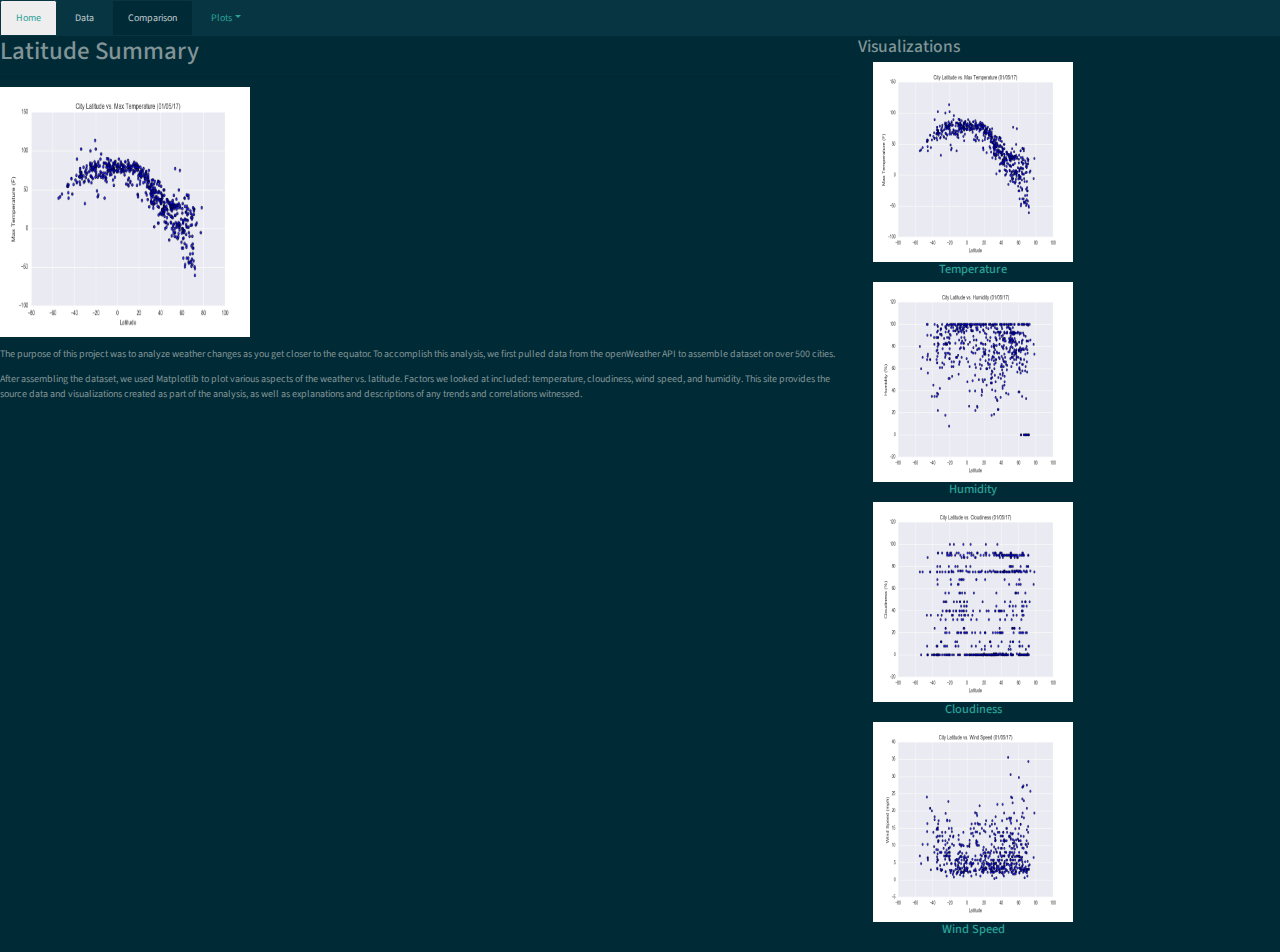
<file: index.html>
<DOCTYPE html>
  <html lang="en">

  <head>
    <meta charset="UTF-8">
    <meta name="viewport" content="width=device-width, initial-scale=1.0">
    <meta http-equiv="X-UA-Compatible" content="ie=edge">
    <title>Latitude Summary:</title>
    <link rel="stylesheet" href="https://maxcdn.bootstrapcdn.com/bootstrap/3.3.7/css/bootstrap.min.css">
  </head>

  <body>
    <div class=”jumbotron text-center”>
    </div>
    <div class=”container-fluid”>
      <ul class="nav nav-tabs navbar-dark bg-dark">
        <li class="nav-item">
          <a class="nav-link" data-toggle="nav-link" href="index.html">Home</a>
        </li>
        <li class="nav-item">
          <a class="nav-link active navbar-dark bg-dark" href="data.html" role="button" aria-haspopup="true"
            aria-expanded="false" !>Data</a>
        </li>
        <li class="nav-item navbar-dark bg-dark">
          <a class="nav-link active" href="comparison.html" role="button" aria-haspopup="true">Comparison</a>
        </li>
        <li class="nav-item dropdown">
          <a class="nav-link dropdown-toggle" data-toggle="dropdown" href="#" role="button" aria-haspopup="true"
            aria-expanded="false">Plots</a>
          <div class="dropdown-menu">
            <a class="dropdown-item" href="temperature.html">Temperature</a>
            <a class="dropdown-item" href="humidity.html">Humidity</a>
            <a class="dropdown-item" href="cloudiness.html">Cloudiness</a>
            <a class="dropdown-item" href="windspeed.html">Wind Speed</a>
            <div class="dropdown-divider"></div>
          </div>
        </li>
      </ul>
    </div>
    <div class="container-1">
      <div class="row row-grid">
        <div class="col-md-8">
          <div class="box box-left">
            <section id="intro">
              <h1>Latitude Summary</h1>
              <hr>
              <figure>
                <a target="_blank" href="comparison.html">
                  <img id="viz-main" src="./Resources/assets/images/temperature.png" alt="Latitude"
                    style="width:250px;height:250px;" />
                </a>
              </figure>
              <section id="summary">
                <p>The purpose of this project was to analyze weather changes as
                  you get closer to the equator.
                  To accomplish this analysis, we first
                  pulled data from the openWeather API to assemble dataset on
                  over 500 cities.
                </p>

                <p> After assembling the dataset, we used Matplotlib to plot various
                  aspects of the weather vs. latitude. Factors we looked at included:
                  temperature, cloudiness, wind speed, and humidity. This site provides the source data and
                  visualizations created as part of the analysis, as well as explanations and descriptions of any trends
                  and correlations witnessed.
                </p>
              </section>
            </section>
          </div>
        </div>
        <div class="container-fluid-2">
          <div class="col-lg-12 col-sm-3 col-md-12">
            <div class="row">
              <h3 class="text-right">Visualizations</h3>
              <hr>
            </div>
            <div class="col-xs-6 col-sm-3 col-md-6">
              <div class="row">
                <figure>
                  <a href="temperature.html">
                    <img class="container__image" src="./Resources/assets/images/temperature.png" alt="Temperature"
                      style="width:200px;height:200px;" />
                    <h5 class="text-center">Temperature</h5>
                    <a href="humidity.html">
                      <img class="container__image" src="./Resources/assets/images/humidity.png" alt="Humidity"
                        style="width:200px;height:200px;" />
                      <h5 class="text-center">Humidity</h5>
                      <a href="cloudiness.html">
                        <img class="container__image" src="./Resources/assets/images/cloudiness.png" alt="Cloudiness"
                          style="width:200px;height:200px;" />
                        <h5 class="text-center">Cloudiness</h5>
                        <a href="windspeed.html">
                          <img class="container__image" src="./Resources/assets/images/wind_speed.png" alt="Wind Speed"
                            style="width:200px;height:200px;">
                          <h5 class="text-center">Wind Speed</h5>
                        </a>
              </div>
            </div>
          </div>
        </div>
      </div>
    </div>
    </div>
    </div>

    <script src="https://code.jquery.com/jquery-3.3.1.slim.min.js"
      integrity="sha384-q8i/X+965DzO0rT7abK41JStQIAqVgRVzpbzo5smXKp4YfRvH+8abtTE1Pi6jizo"
      crossorigin="anonymous"></script>

    <script src="https://cdnjs.cloudflare.com/ajax/libs/popper.js/1.14.7/umd/popper.min.js"
      integrity="sha384-UO2eT0CpHqdSJQ6hJty5KVphtPhzWj9WO1clHTMGa3JDZwrnQq4sF86dIHNDz0W1"
      crossorigin="anonymous"></script>

    <script src="https://stackpath.bootstrapcdn.com/bootstrap/4.3.1/js/bootstrap.min.js"
      integrity="sha384-JjSmVgyd0p3pXB1rRibZUAYoIIy6OrQ6VrjIEaFf/nJGzIxFDsf4x0xIM+B07jRM"
      crossorigin="anonymous"></script>
    <link rel="stylesheet" href="bootstrap.css">
    <link rel="stylesheet" href="style.css">
  </body>

  </html>
  <!--/> <div class="col-md-4">
</file>
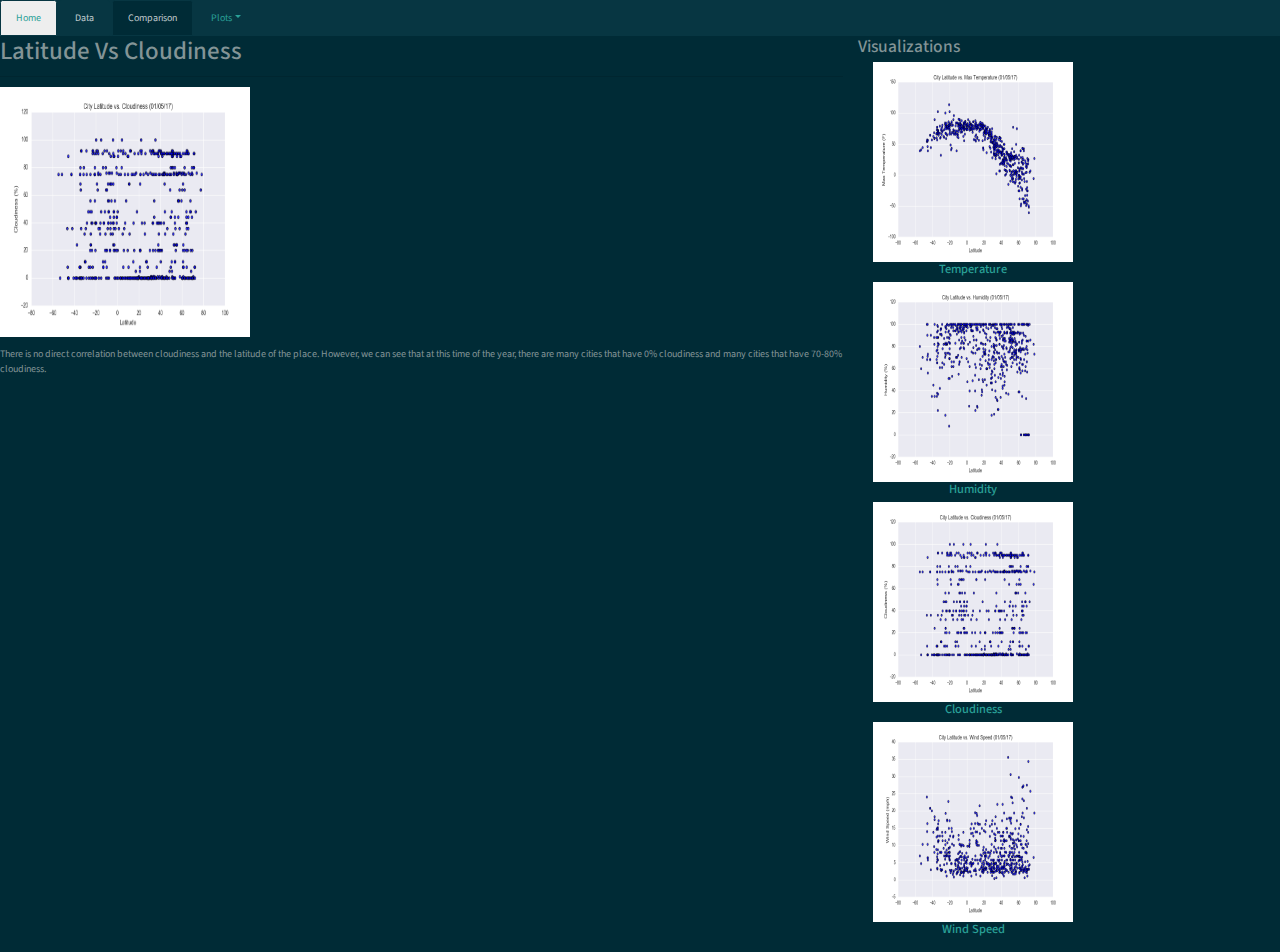
<file: cloudiness.html>
<DOCTYPE html>
    <html lang="en">
  
    <head>
      <meta charset="UTF-8">
      <meta name="viewport" content="width=device-width, initial-scale=1.0">
      <meta http-equiv="X-UA-Compatible" content="ie=edge">
      <title>Latitude Summary:</title>
      <link rel="stylesheet" href="https://maxcdn.bootstrapcdn.com/bootstrap/3.3.7/css/bootstrap.min.css">
    </head>
  
    <body>
      <div class=”jumbotron text-center”>
      </div>
      <div class=”container-fluid”>
        <ul class="nav nav-tabs navbar-dark bg-dark">
          <li class="nav-item">
            <a class="nav-link" data-toggle="nav-link" href="index.html">Home</a>
          </li>
          <li class="nav-item">
            <a class="nav-link active navbar-dark bg-dark" href="data.html" role="button" aria-haspopup="true"
              aria-expanded="false" !>Data</a>
          </li>
          <li class="nav-item navbar-dark bg-dark">
            <a class="nav-link active" href="comparison.html" role="button" aria-haspopup="true">Comparison</a>
          </li>
          <li class="nav-item dropdown">
            <a class="nav-link dropdown-toggle" data-toggle="dropdown" href="#" role="button" aria-haspopup="true"
              aria-expanded="false">Plots</a>
            <div class="dropdown-menu">
              <a class="dropdown-item" href="temperature.html">Temperature</a>
              <a class="dropdown-item" href="humidity.html">Humidity</a>
              <a class="dropdown-item" href="cloudiness.html">Cloudiness</a>
              <a class="dropdown-item" href="windspeed.html">Wind Speed</a>
              <div class="dropdown-divider"></div>
            </div>
          </li>
        </ul>
      </div>
      <div class="container-1">
        <div class="row row-grid">
          <div class="col-md-8">
            <div class="box box-left">
              <section id="intro">
                <h1>Latitude Vs Cloudiness</h1>
                <hr>
                <figure>
                  <a target="_blank" href="comparison.html">
                    <img id="viz-main" src="./Resources/assets/images/cloudiness.png" alt="Latitude"
                      style="width:250px;height:250px;" />
                  </a>
                </figure>
                <section id="summary">
                  <p>There is no direct correlation between cloudiness and the latitude 
                    of the place. However, we can see that at this time of the year, 
                    there are many cities that have 0% cloudiness and many cities 
                    that have 70-80% cloudiness.
                  </p>
                </section>
              </section>
            </div>
          </div>
          <div class="container-fluid-2">
            <div class="col-lg-12 col-sm-3 col-md-12">
              <div class="row">
                <h3 class="text-right">Visualizations</h3>
                <hr>
              </div>
              <div class="col-xs-6 col-sm-3 col-md-6">
                <div class="row">
                  <figure>
                    <a href="temperature.html">
                      <img class="container__image" src="./Resources/assets/images/temperature.png" alt="Temperature"
                        style="width:200px;height:200px;" />
                      <h5 class="text-center">Temperature</h5>
                      <a href="humidity.html">
                        <img class="container__image" src="./Resources/assets/images/humidity.png" alt="Humidity"
                          style="width:200px;height:200px;" />
                        <h5 class="text-center">Humidity</h5>
                        <a href="cloudiness.html">
                          <img class="container__image" src="./Resources/assets/images/cloudiness.png" alt="Cloudiness"
                            style="width:200px;height:200px;" />
                          <h5 class="text-center">Cloudiness</h5>
                          <a href="windspeed.html">
                            <img class="container__image" src="./Resources/assets/images/wind_speed.png" alt="Wind Speed"
                              style="width:200px;height:200px;">
                            <h5 class="text-center">Wind Speed</h5>
                          </a>
                </div>
              </div>
            </div>
          </div>
        </div>
      </div>
      </div>
      </div>
  
      <script src="https://code.jquery.com/jquery-3.3.1.slim.min.js"
        integrity="sha384-q8i/X+965DzO0rT7abK41JStQIAqVgRVzpbzo5smXKp4YfRvH+8abtTE1Pi6jizo"
        crossorigin="anonymous"></script>
  
      <script src="https://cdnjs.cloudflare.com/ajax/libs/popper.js/1.14.7/umd/popper.min.js"
        integrity="sha384-UO2eT0CpHqdSJQ6hJty5KVphtPhzWj9WO1clHTMGa3JDZwrnQq4sF86dIHNDz0W1"
        crossorigin="anonymous"></script>
  
      <script src="https://stackpath.bootstrapcdn.com/bootstrap/4.3.1/js/bootstrap.min.js"
        integrity="sha384-JjSmVgyd0p3pXB1rRibZUAYoIIy6OrQ6VrjIEaFf/nJGzIxFDsf4x0xIM+B07jRM"
        crossorigin="anonymous"></script>
      <link rel="stylesheet" href="bootstrap.css">
      <link rel="stylesheet" href="style.css">
    </body>
  
    </html>
    <!--/> <div class="col-md-4">














        <div class="column">
            <p></p>
              <img class="img-responsive" src="" alt="Latitude"
                style="width:350px;height:350px;">
        </div>
    </div>
</file>
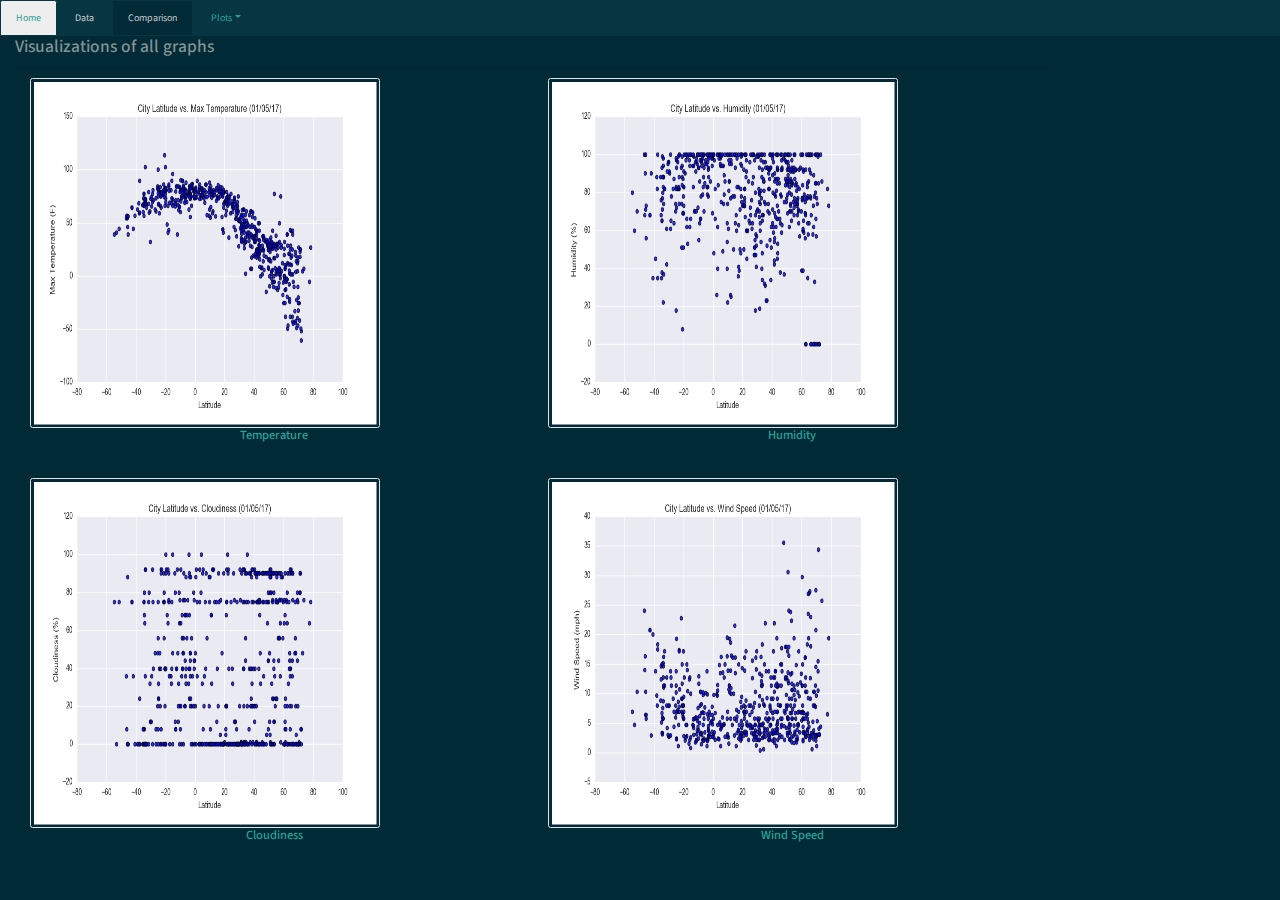
<file: comparison.html>
<DOCTYPE html>
  <html lang="en">
      <head>
          <meta charset="UTF-8">
          <meta name="viewport" content="width=device-width, initial-scale=1.0">
          <meta http-equiv="X-UA-Compatible" content="ie=edge">
          <title>Latitude Summary:</title>
          <link rel="stylesheet" href="https://maxcdn.bootstrapcdn.com/bootstrap/3.3.7/css/bootstrap.min.css">
      </head>
      <body>
          <div class=”jumbotron text-center”>
          </div>
          <div class=”container-fluid”>
              <ul class="nav nav-tabs navbar-dark bg-dark">
                  <li class="nav-item">
                      <a class="nav-link" data-toggle="nav-link" href="index.html">Home</a>
                  </li>
                  <li class="nav-item">
                      <a class="nav-link active navbar-dark bg-dark" href="data.html" role="button" aria-haspopup="true"
                      aria-expanded="false"!>Data</a>
                  </li>
                  <li class="nav-item navbar-dark bg-dark">
                      <a class="nav-link active" href="comparison.html" role="button" aria-haspopup="true">Comparison</a>
                  </li>
                  <li class="nav-item dropdown">
                      <a class="nav-link dropdown-toggle" data-toggle="dropdown" href="#" role="button" aria-haspopup="true"
                          aria-expanded="false">Plots</a>
                      <div class="dropdown-menu">
                          <a class="dropdown-item" href="temperature.html">Temperature</a>
                          <a class="dropdown-item" href="humidity.html">Humidity</a>
                          <a class="dropdown-item" href="cloudiness.html">Cloudiness</a>
                          <a class="dropdown-item" href="windspeed.html">Wind Speed</a>
                          <div class="dropdown-divider"></div>
                      </div>
                  </li>
              </ul>
        </li>
    </ul>
    </div>
</div>
<div class="col-lg-10 col-md-12">
  <div class="box">
    <h3 class="title">Visualizations of all graphs</h3>
    <hr>
    <div class="container">
      <div class="row" style="padding-bottom: 30px;">
        <div class="col-6">
          <a href="temperature.html">
            <img class="img-thumbnail" src="./Resources/assets/images/temperature.png" alt="Temperature" style="width:350px;height:350px;">
            <h5 class="text-center">Temperature</h5>
          </a>
        </div>
        <div class="col-6">
          <a href="humidity.html">
            <img class="img-thumbnail" src="./Resources/assets/images/humidity.png" alt="Humidity" style="width:350px;height:350px;">
            <h5 class="text-center">Humidity</h5>
          </a>
        </div>
      </div>
      <div class="row">
        <div class="col-6">
          <a href="cloudiness.html">
            <img class="img-thumbnail" src="./Resources/assets/images/cloudiness.png" alt="Cloudiness" style="width:350px;height:350px;">
            <h5 class="text-center">Cloudiness</h5>
          </a>
        </div>
        <div class="col-6">
          <a href="windspeed.html">
            <img class="img-thumbnail" src="./Resources/assets/images/wind_speed.png" alt="Wind Speed" style="width:350px;height:350px;">
            <h5 class="text-center">Wind Speed</h5>
          </a>
        </div>
      </div>
    </div>
  </div>
    </div>
    <script src="https://code.jquery.com/jquery-3.3.1.slim.min.js"
        integrity="sha384-q8i/X+965DzO0rT7abK41JStQIAqVgRVzpbzo5smXKp4YfRvH+8abtTE1Pi6jizo"
        crossorigin="anonymous"></script>
    <script src="https://cdnjs.cloudflare.com/ajax/libs/popper.js/1.14.7/umd/popper.min.js"
        integrity="sha384-UO2eT0CpHqdSJQ6hJty5KVphtPhzWj9WO1clHTMGa3JDZwrnQq4sF86dIHNDz0W1"
        crossorigin="anonymous"></script>
    <script src="https://stackpath.bootstrapcdn.com/bootstrap/4.3.1/js/bootstrap.min.js"
        integrity="sha384-JjSmVgyd0p3pXB1rRibZUAYoIIy6OrQ6VrjIEaFf/nJGzIxFDsf4x0xIM+B07jRM"
        crossorigin="anonymous"></script>
    <link rel="stylesheet" href="bootstrap.css">
</body>

</html>
</file>
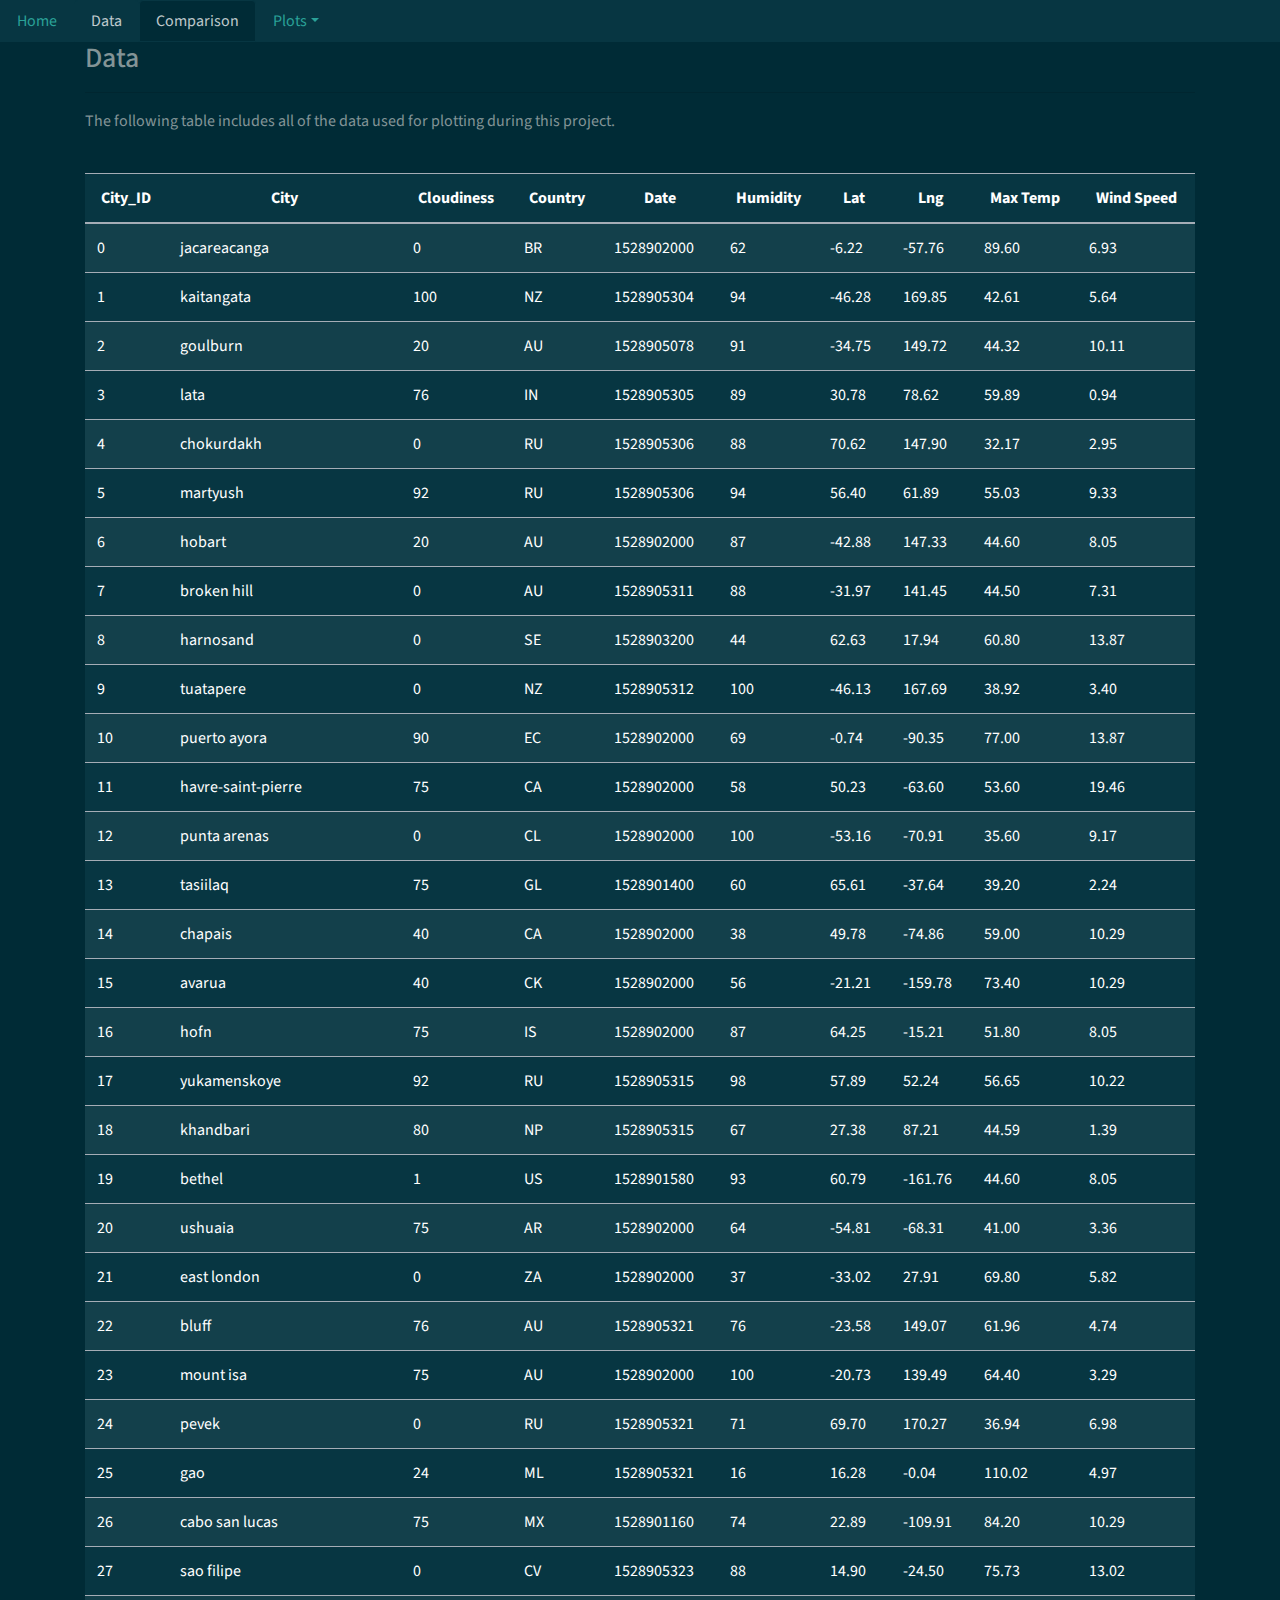
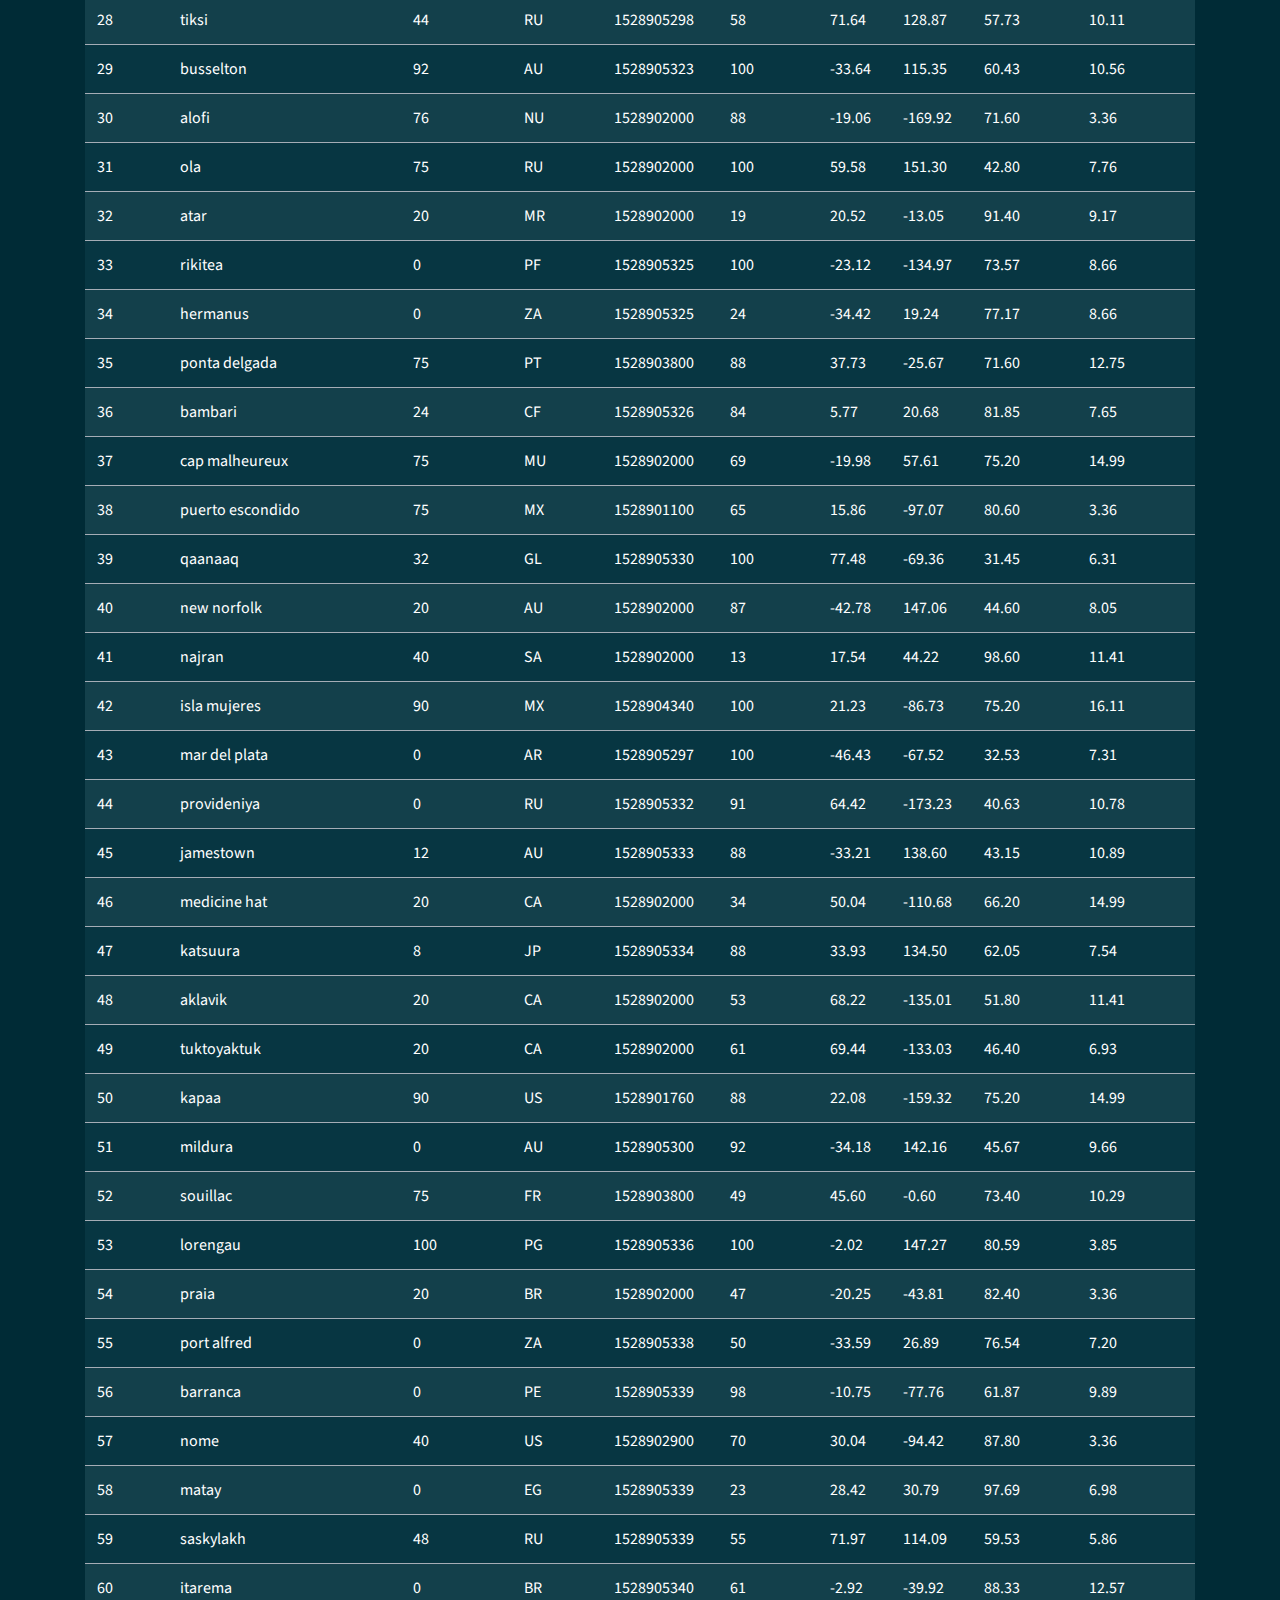
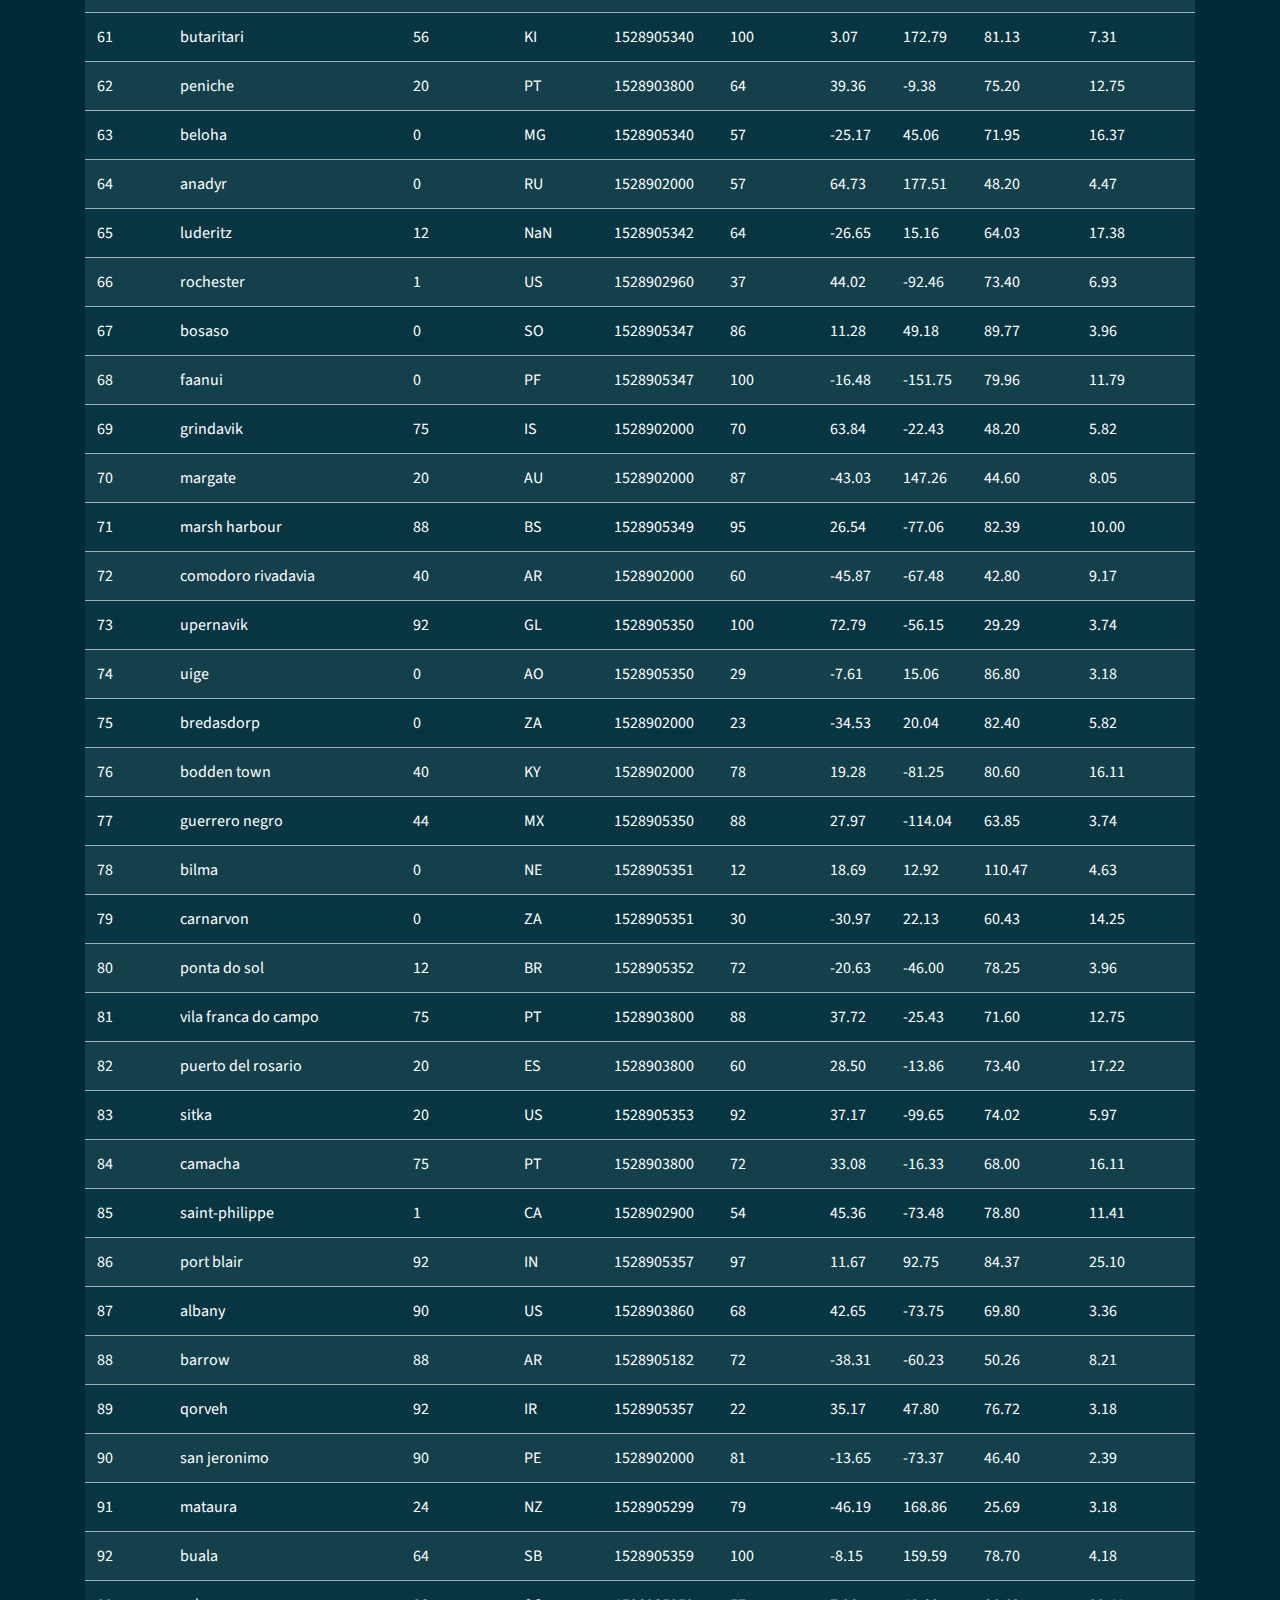
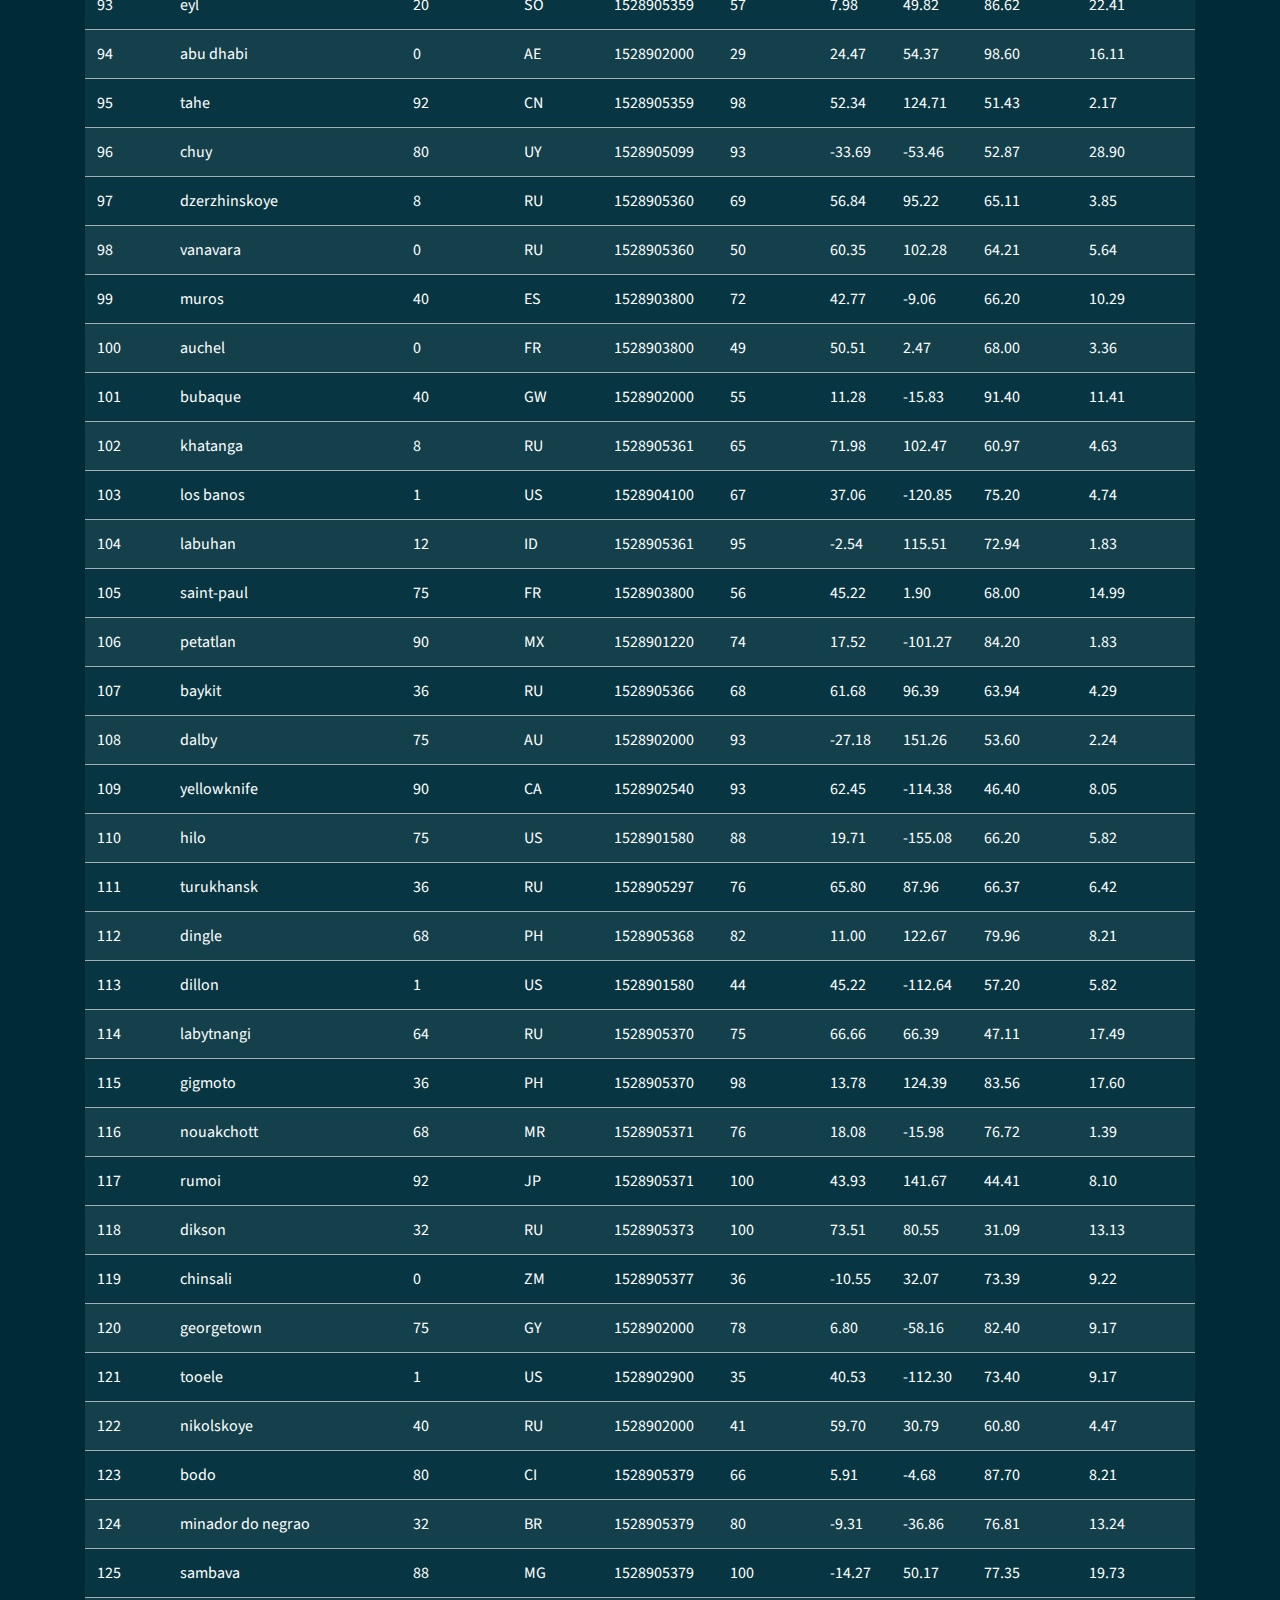
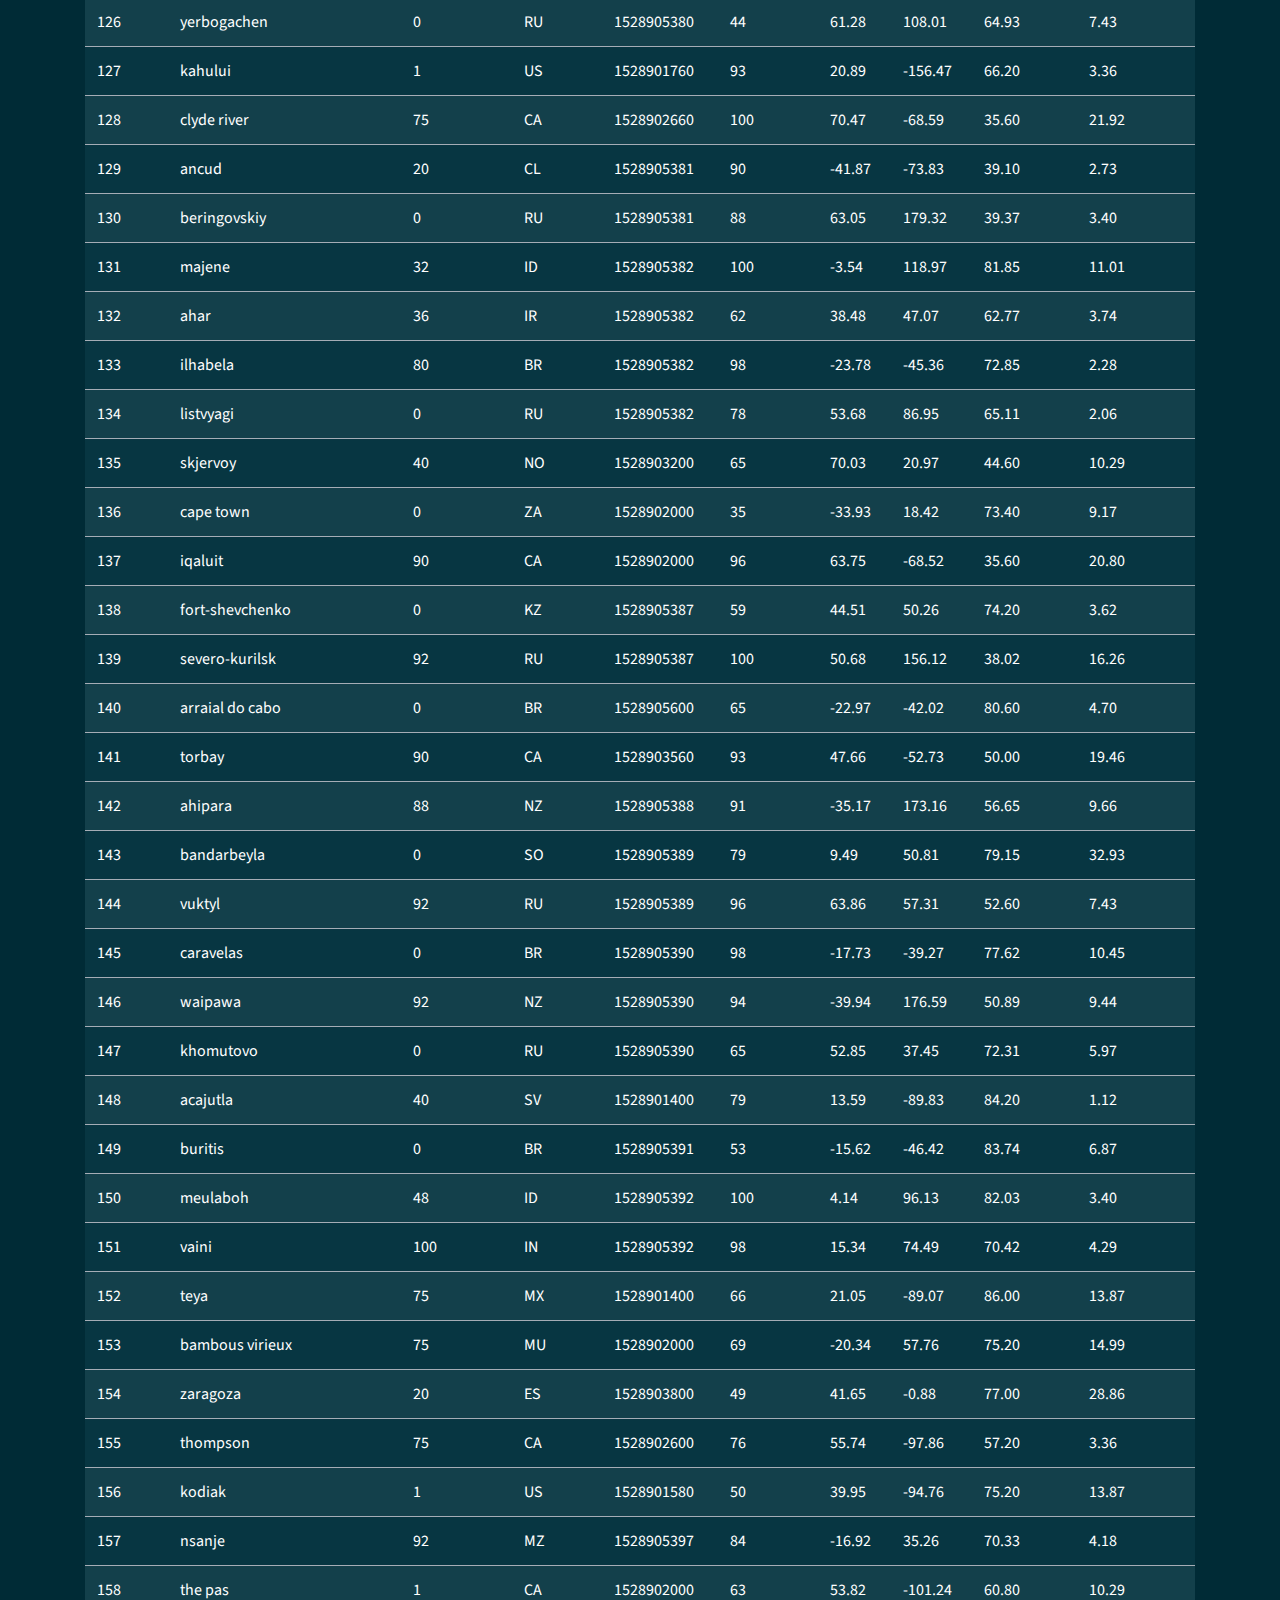
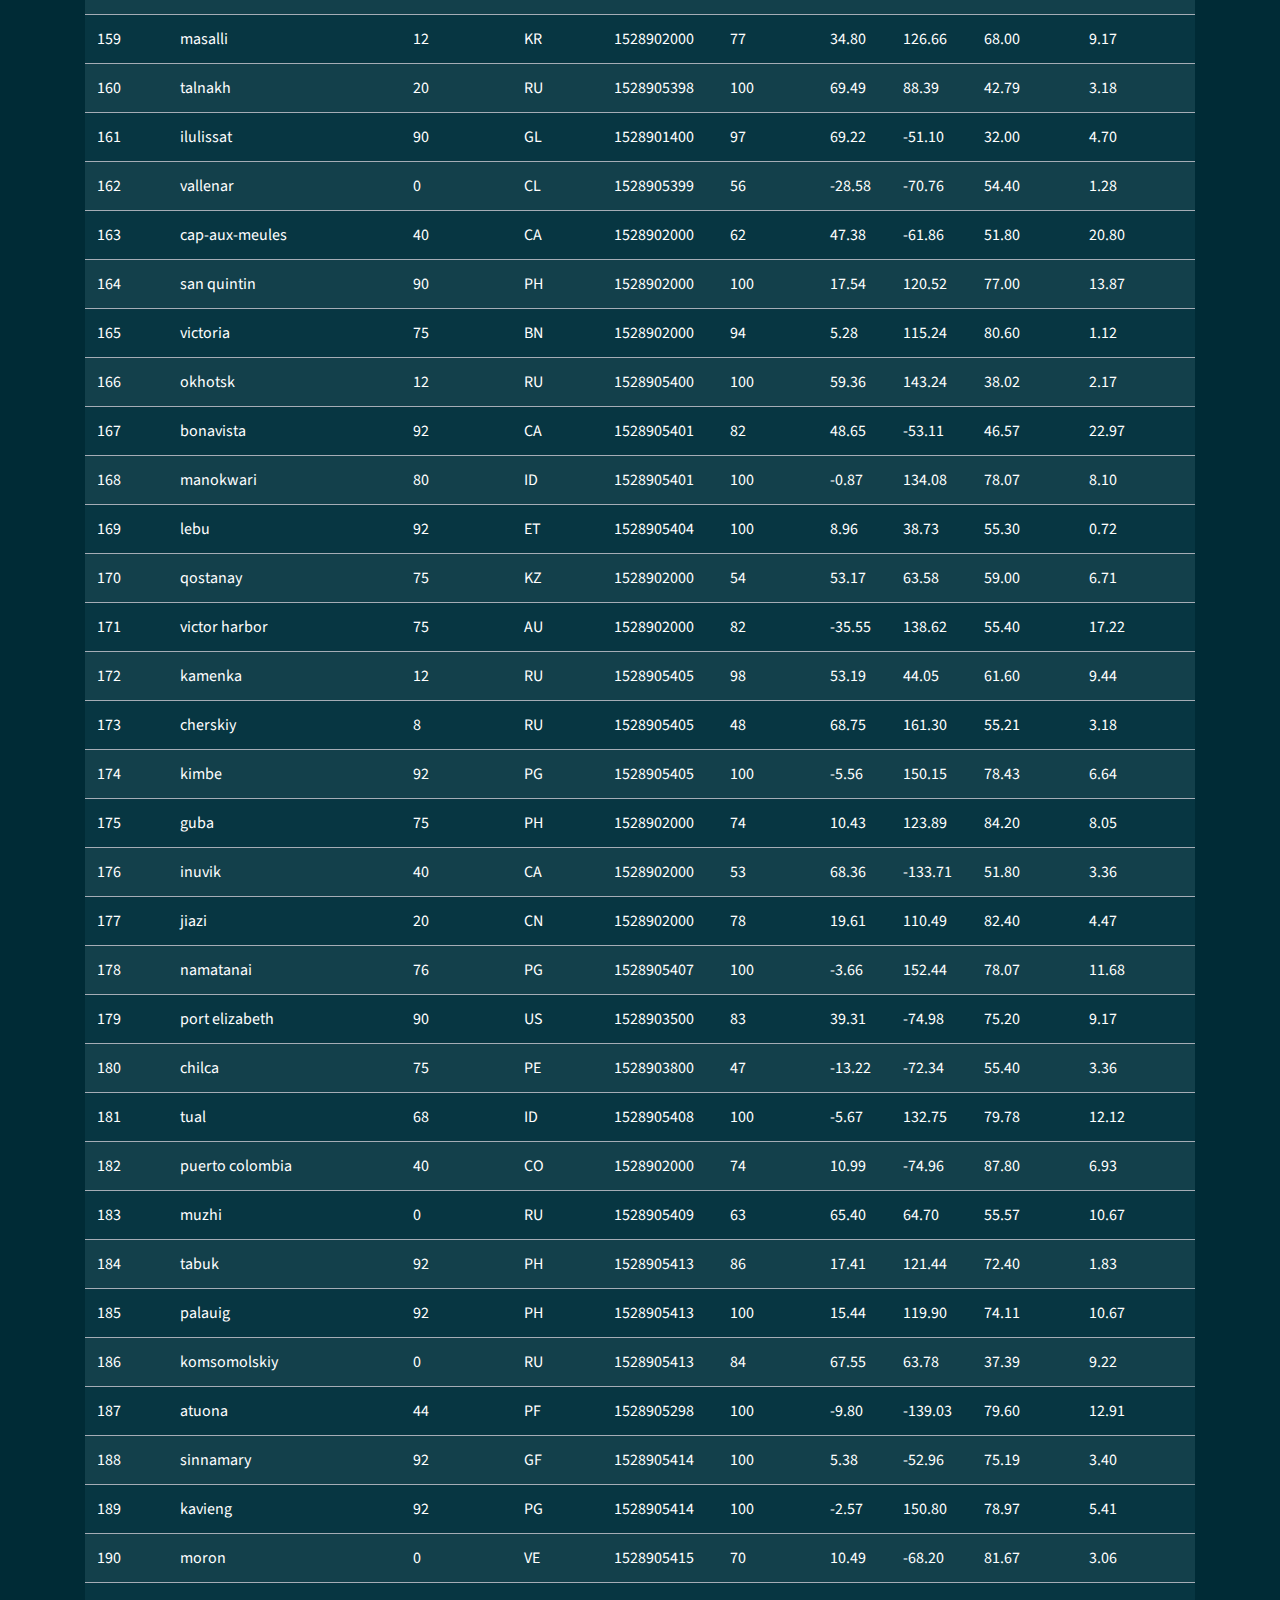
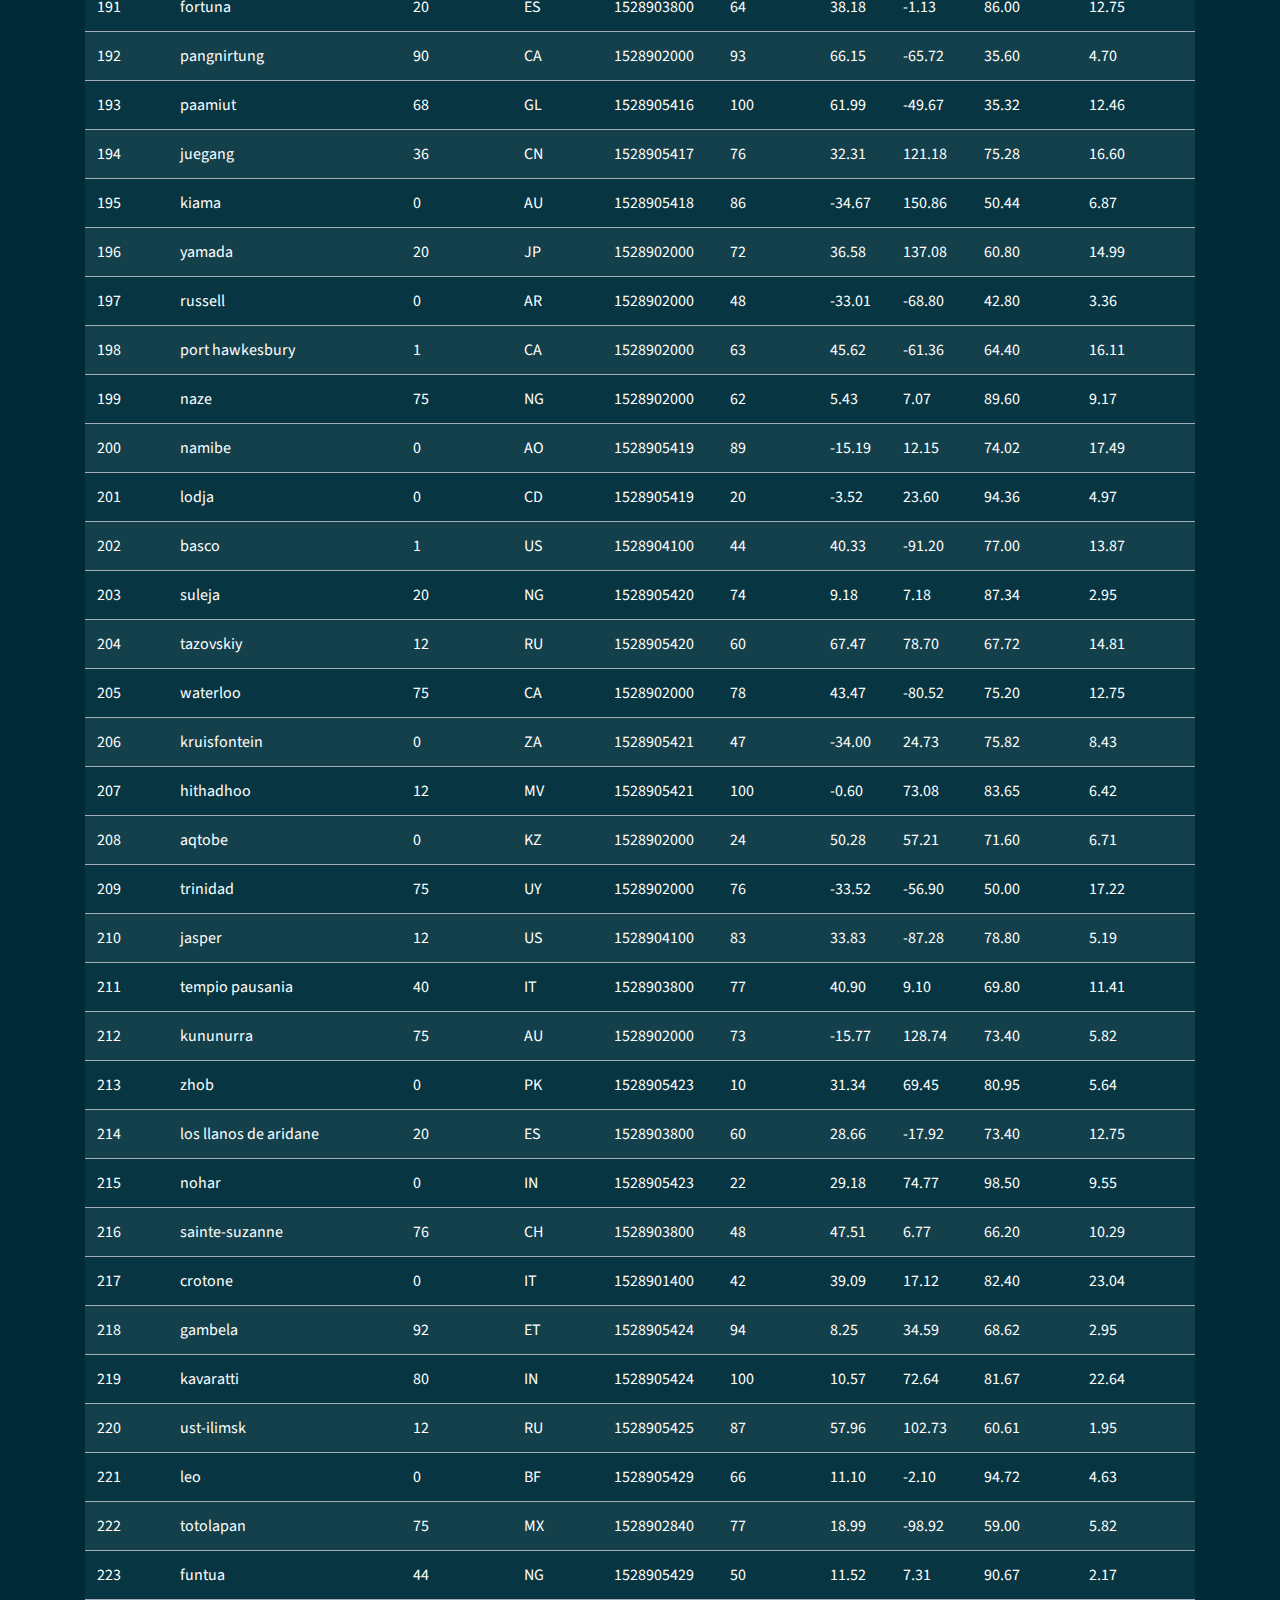
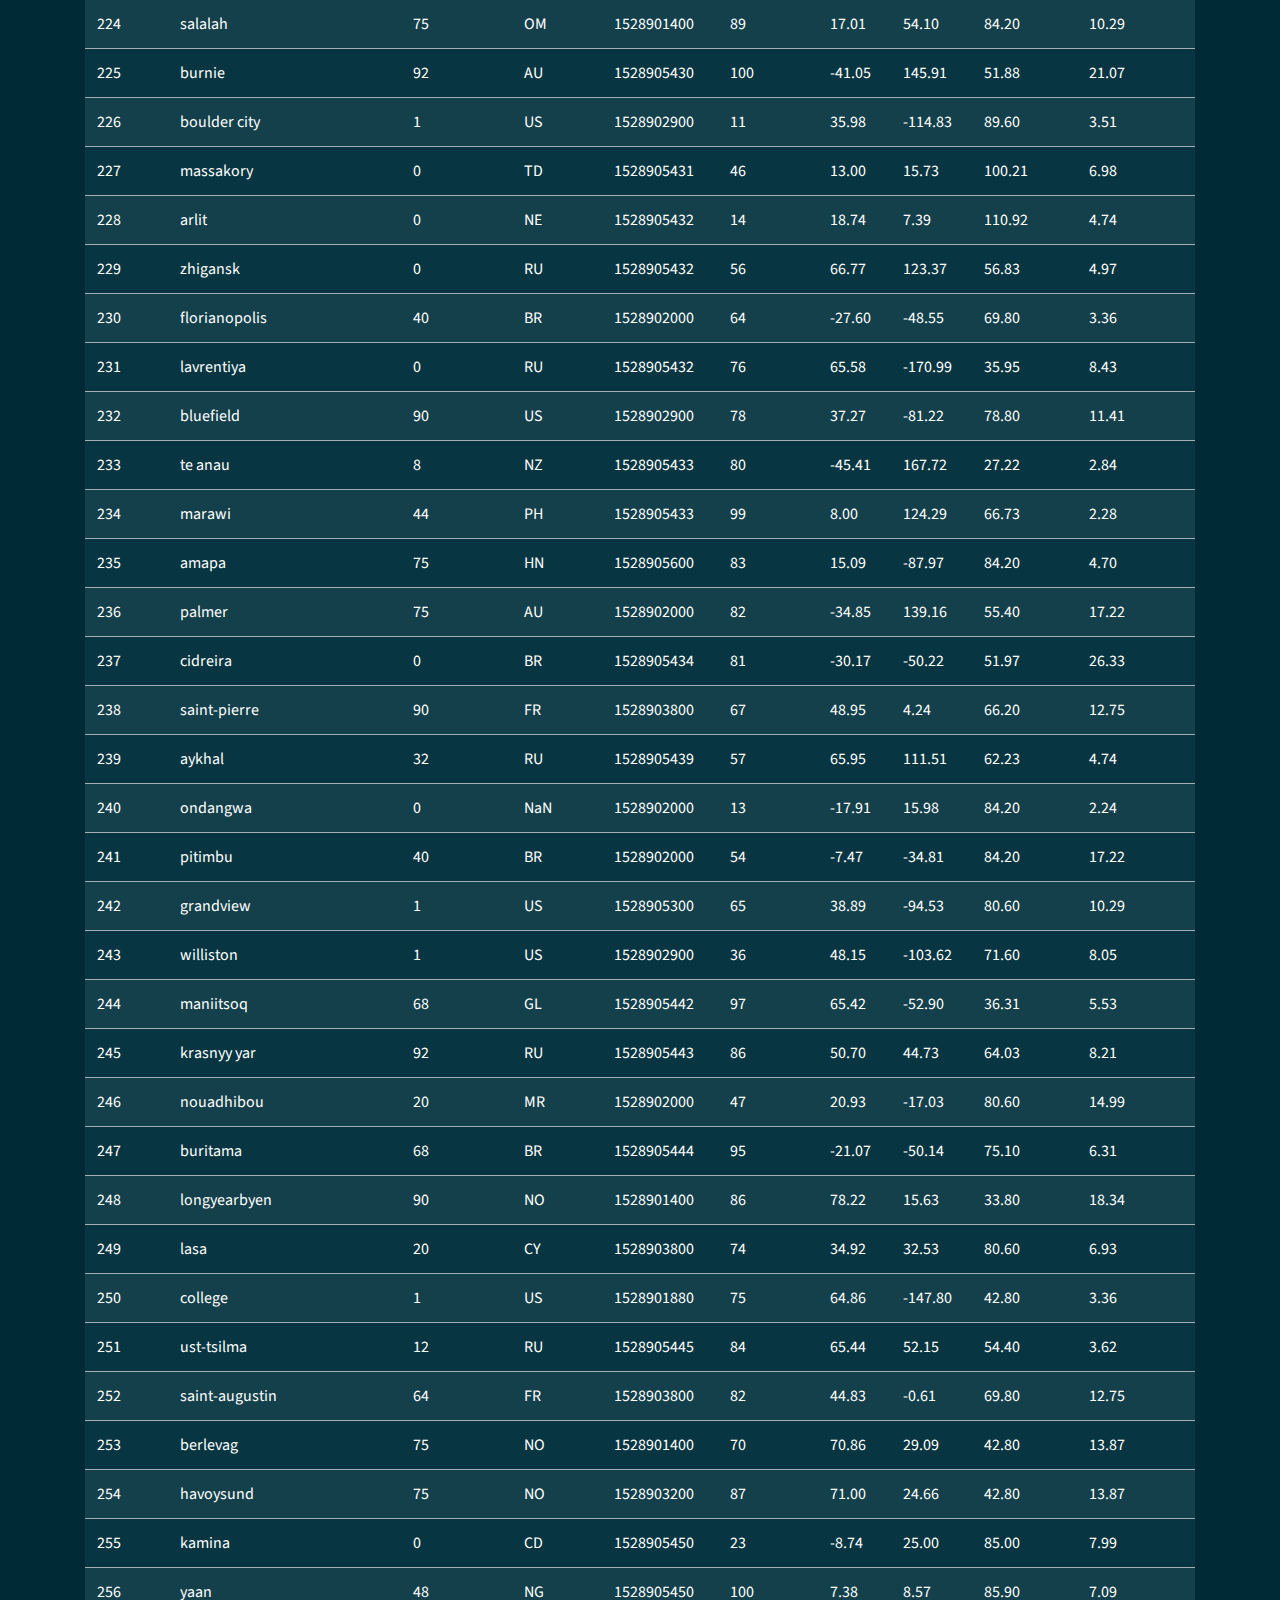
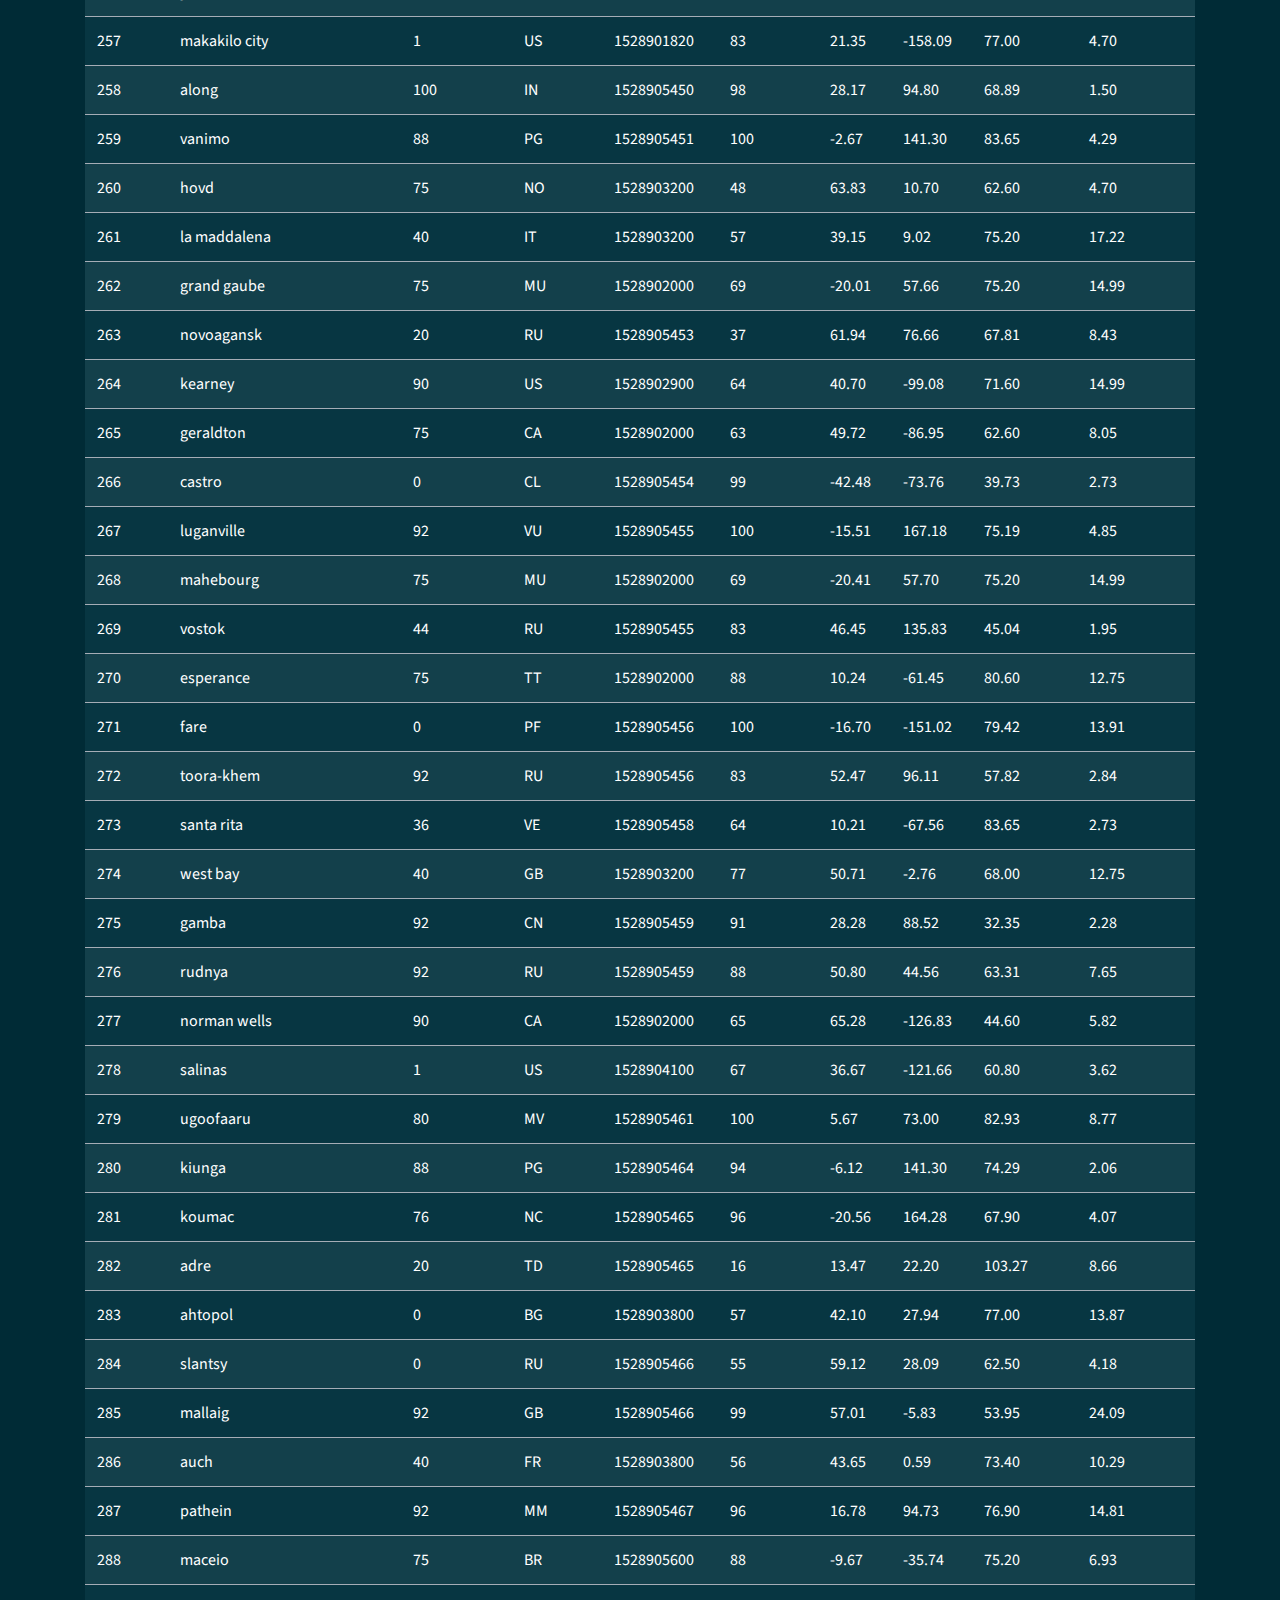
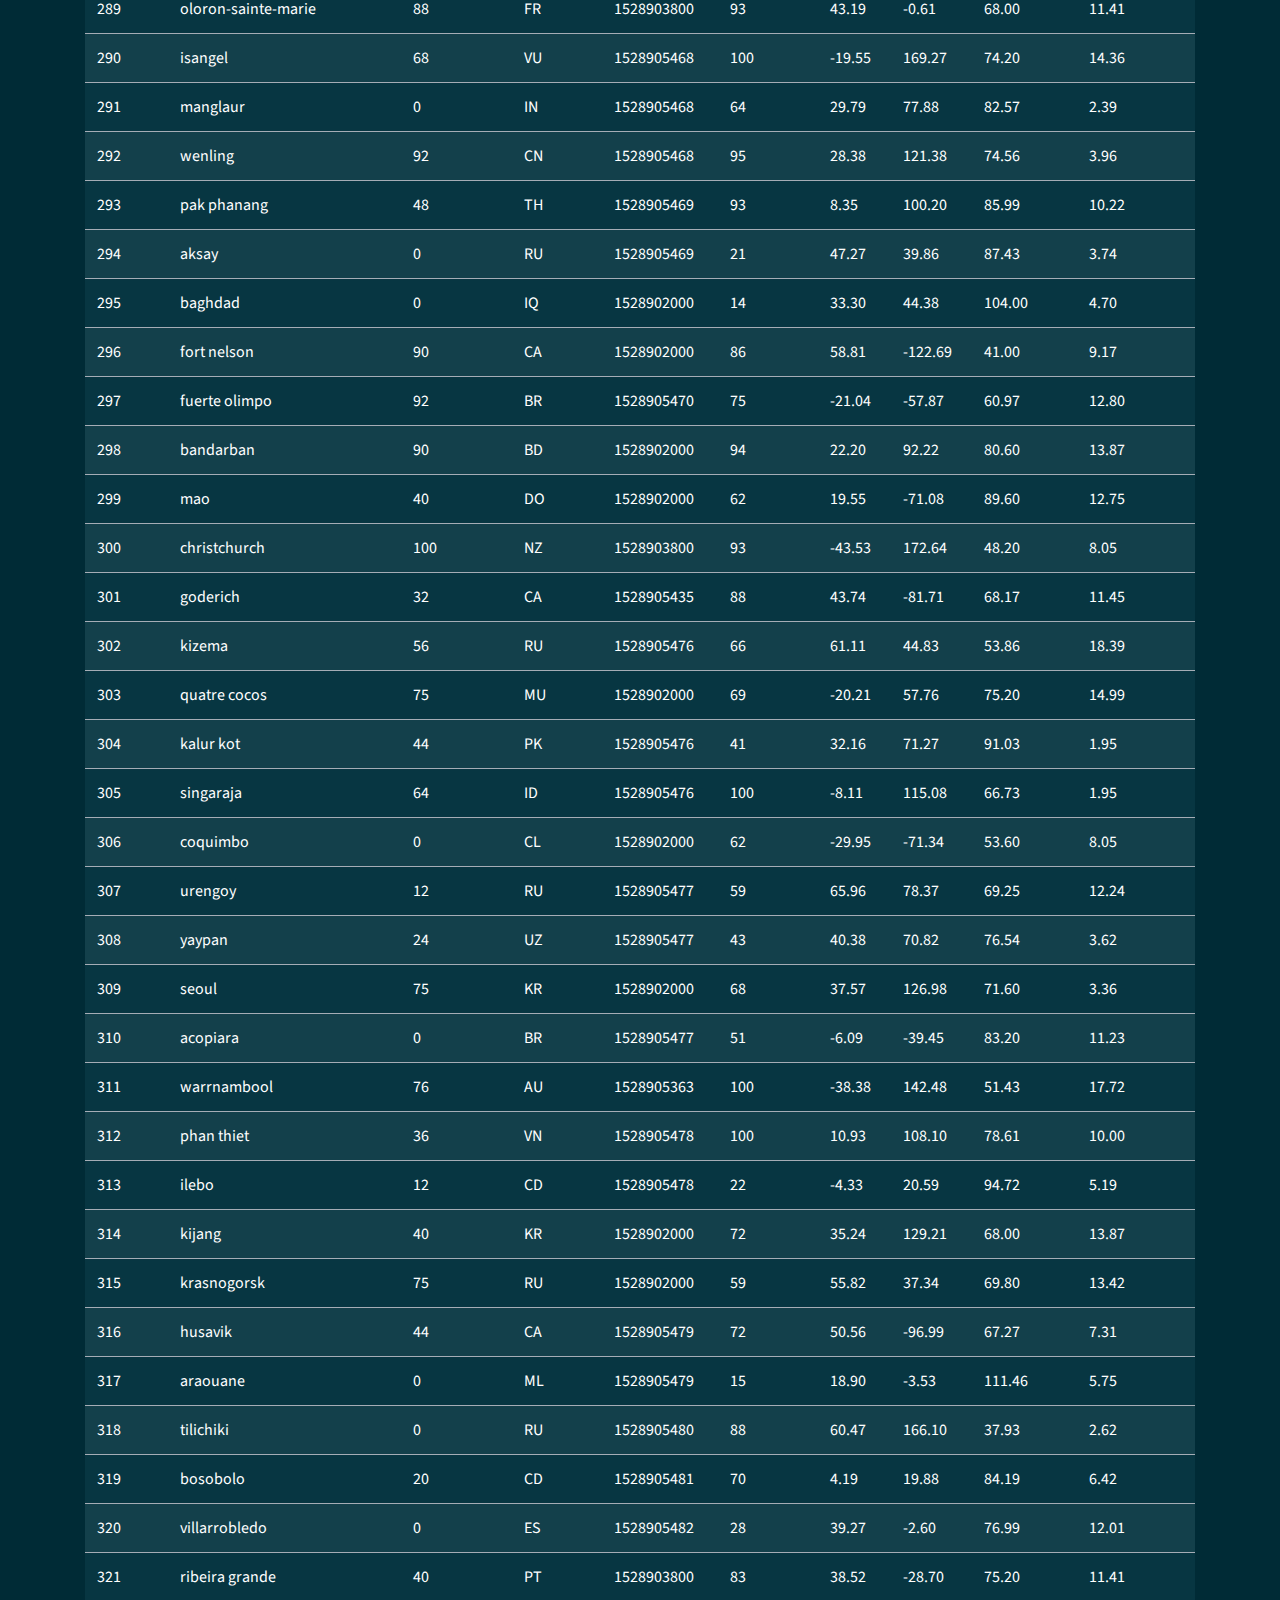
<file: data.html>
<!DOCTYPE html>
<html lang="en">

<head>
  <meta charset="UTF-8">
  <title>Latitude</title>
  <link rel="stylesheet" href="https://stackpath.bootstrapcdn.com/bootstrap/4.3.1/css/bootstrap.min.css"
    integrity="sha384-ggOyR0iXCbMQv3Xipma34MD+dH/1fQ784/j6cY/iJTQUOhcWr7x9JvoRxT2MZw1T" crossorigin="anonymous">
  <link rel="stylesheet" href="bootstrap.css">
</head>

<body>
  <ul class="nav nav-tabs navbar-dark bg-dark">
    <li class="nav-item">
      <a class="nav-link" data-toggle="nav-link" href="index.html">Home</a>
    </li>
    <li class="nav-item">
      <a class="nav-link active navbar-dark bg-dark" href="data.html" role="button" aria-haspopup="true"
        aria-expanded="false">Data</a>
    </li>
    <li class="nav-item navbar-dark bg-dark">
      <a class="nav-link active" href="comparison.html" role="button" aria-haspopup="true">Comparison</a>
    </li>
    <li class="nav-item dropdown">
      <a class="nav-link dropdown-toggle" data-toggle="dropdown" href="#" role="button" aria-haspopup="true"
        aria-expanded="false">Plots</a>
      <div class="dropdown-menu">
        <a class="dropdown-item" href="temperature.html">Temperature</a>
        <a class="dropdown-item" href="humidity.html">Humidity</a>
        <a class="dropdown-item" href="cloudiness.html">Cloudiness</a>
        <a class="dropdown-item" href="windspeed.html">Wind Speed</a>
        <div class="dropdown-divider"></div>
      </div>
    </li>
  </ul>
  </div>
  <!-- Resources: https://stackoverflow.com/questions/19794211/horizontal-scroll-on-overflow-of-table-->
  </div>
  <div class="container">
    <div class="box">
      <h3 class="title">Data</h3>
      <hr>
      <p>The following table includes all of the data used for plotting during this project.</p>
      <br>
      <div class="table-responsive" style="overflow-x:auto; overflow-y:auto; max-height:auto; max-width: auto;">
        <table class="table table-striped table-dark table table-hover table-condensed">
          <thead>
            <tr style="text-align: center;">
              <th>City_ID</th>
              <th>City</th>
              <th>Cloudiness</th>
              <th>Country</th>
              <th>Date</th>
              <th>Humidity</th>
              <th>Lat</th>
              <th>Lng</th>
              <th>Max Temp</th>
              <th>Wind Speed</th>
            </tr>
          </thead>
          <tbody>
            <tr>
              <td>0</td>
              <td>jacareacanga</td>
              <td>0</td>
              <td>BR</td>
              <td>1528902000</td>
              <td>62</td>
              <td>-6.22</td>
              <td>-57.76</td>
              <td>89.60</td>
              <td>6.93</td>
            </tr>
            <tr>
              <td>1</td>
              <td>kaitangata</td>
              <td>100</td>
              <td>NZ</td>
              <td>1528905304</td>
              <td>94</td>
              <td>-46.28</td>
              <td>169.85</td>
              <td>42.61</td>
              <td>5.64</td>
            </tr>
            <tr>
              <td>2</td>
              <td>goulburn</td>
              <td>20</td>
              <td>AU</td>
              <td>1528905078</td>
              <td>91</td>
              <td>-34.75</td>
              <td>149.72</td>
              <td>44.32</td>
              <td>10.11</td>
            </tr>
            <tr>
              <td>3</td>
              <td>lata</td>
              <td>76</td>
              <td>IN</td>
              <td>1528905305</td>
              <td>89</td>
              <td>30.78</td>
              <td>78.62</td>
              <td>59.89</td>
              <td>0.94</td>
            </tr>
            <tr>
              <td>4</td>
              <td>chokurdakh</td>
              <td>0</td>
              <td>RU</td>
              <td>1528905306</td>
              <td>88</td>
              <td>70.62</td>
              <td>147.90</td>
              <td>32.17</td>
              <td>2.95</td>
            </tr>
            <tr>
              <td>5</td>
              <td>martyush</td>
              <td>92</td>
              <td>RU</td>
              <td>1528905306</td>
              <td>94</td>
              <td>56.40</td>
              <td>61.89</td>
              <td>55.03</td>
              <td>9.33</td>
            </tr>
            <tr>
              <td>6</td>
              <td>hobart</td>
              <td>20</td>
              <td>AU</td>
              <td>1528902000</td>
              <td>87</td>
              <td>-42.88</td>
              <td>147.33</td>
              <td>44.60</td>
              <td>8.05</td>
            </tr>
            <tr>
              <td>7</td>
              <td>broken hill</td>
              <td>0</td>
              <td>AU</td>
              <td>1528905311</td>
              <td>88</td>
              <td>-31.97</td>
              <td>141.45</td>
              <td>44.50</td>
              <td>7.31</td>
            </tr>
            <tr>
              <td>8</td>
              <td>harnosand</td>
              <td>0</td>
              <td>SE</td>
              <td>1528903200</td>
              <td>44</td>
              <td>62.63</td>
              <td>17.94</td>
              <td>60.80</td>
              <td>13.87</td>
            </tr>
            <tr>
              <td>9</td>
              <td>tuatapere</td>
              <td>0</td>
              <td>NZ</td>
              <td>1528905312</td>
              <td>100</td>
              <td>-46.13</td>
              <td>167.69</td>
              <td>38.92</td>
              <td>3.40</td>
            </tr>
            <tr>
              <td>10</td>
              <td>puerto ayora</td>
              <td>90</td>
              <td>EC</td>
              <td>1528902000</td>
              <td>69</td>
              <td>-0.74</td>
              <td>-90.35</td>
              <td>77.00</td>
              <td>13.87</td>
            </tr>
            <tr>
              <td>11</td>
              <td>havre-saint-pierre</td>
              <td>75</td>
              <td>CA</td>
              <td>1528902000</td>
              <td>58</td>
              <td>50.23</td>
              <td>-63.60</td>
              <td>53.60</td>
              <td>19.46</td>
            </tr>
            <tr>
              <td>12</td>
              <td>punta arenas</td>
              <td>0</td>
              <td>CL</td>
              <td>1528902000</td>
              <td>100</td>
              <td>-53.16</td>
              <td>-70.91</td>
              <td>35.60</td>
              <td>9.17</td>
            </tr>
            <tr>
              <td>13</td>
              <td>tasiilaq</td>
              <td>75</td>
              <td>GL</td>
              <td>1528901400</td>
              <td>60</td>
              <td>65.61</td>
              <td>-37.64</td>
              <td>39.20</td>
              <td>2.24</td>
            </tr>
            <tr>
              <td>14</td>
              <td>chapais</td>
              <td>40</td>
              <td>CA</td>
              <td>1528902000</td>
              <td>38</td>
              <td>49.78</td>
              <td>-74.86</td>
              <td>59.00</td>
              <td>10.29</td>
            </tr>
            <tr>
              <td>15</td>
              <td>avarua</td>
              <td>40</td>
              <td>CK</td>
              <td>1528902000</td>
              <td>56</td>
              <td>-21.21</td>
              <td>-159.78</td>
              <td>73.40</td>
              <td>10.29</td>
            </tr>
            <tr>
              <td>16</td>
              <td>hofn</td>
              <td>75</td>
              <td>IS</td>
              <td>1528902000</td>
              <td>87</td>
              <td>64.25</td>
              <td>-15.21</td>
              <td>51.80</td>
              <td>8.05</td>
            </tr>
            <tr>
              <td>17</td>
              <td>yukamenskoye</td>
              <td>92</td>
              <td>RU</td>
              <td>1528905315</td>
              <td>98</td>
              <td>57.89</td>
              <td>52.24</td>
              <td>56.65</td>
              <td>10.22</td>
            </tr>
            <tr>
              <td>18</td>
              <td>khandbari</td>
              <td>80</td>
              <td>NP</td>
              <td>1528905315</td>
              <td>67</td>
              <td>27.38</td>
              <td>87.21</td>
              <td>44.59</td>
              <td>1.39</td>
            </tr>
            <tr>
              <td>19</td>
              <td>bethel</td>
              <td>1</td>
              <td>US</td>
              <td>1528901580</td>
              <td>93</td>
              <td>60.79</td>
              <td>-161.76</td>
              <td>44.60</td>
              <td>8.05</td>
            </tr>
            <tr>
              <td>20</td>
              <td>ushuaia</td>
              <td>75</td>
              <td>AR</td>
              <td>1528902000</td>
              <td>64</td>
              <td>-54.81</td>
              <td>-68.31</td>
              <td>41.00</td>
              <td>3.36</td>
            </tr>
            <tr>
              <td>21</td>
              <td>east london</td>
              <td>0</td>
              <td>ZA</td>
              <td>1528902000</td>
              <td>37</td>
              <td>-33.02</td>
              <td>27.91</td>
              <td>69.80</td>
              <td>5.82</td>
            </tr>
            <tr>
              <td>22</td>
              <td>bluff</td>
              <td>76</td>
              <td>AU</td>
              <td>1528905321</td>
              <td>76</td>
              <td>-23.58</td>
              <td>149.07</td>
              <td>61.96</td>
              <td>4.74</td>
            </tr>
            <tr>
              <td>23</td>
              <td>mount isa</td>
              <td>75</td>
              <td>AU</td>
              <td>1528902000</td>
              <td>100</td>
              <td>-20.73</td>
              <td>139.49</td>
              <td>64.40</td>
              <td>3.29</td>
            </tr>
            <tr>
              <td>24</td>
              <td>pevek</td>
              <td>0</td>
              <td>RU</td>
              <td>1528905321</td>
              <td>71</td>
              <td>69.70</td>
              <td>170.27</td>
              <td>36.94</td>
              <td>6.98</td>
            </tr>
            <tr>
              <td>25</td>
              <td>gao</td>
              <td>24</td>
              <td>ML</td>
              <td>1528905321</td>
              <td>16</td>
              <td>16.28</td>
              <td>-0.04</td>
              <td>110.02</td>
              <td>4.97</td>
            </tr>
            <tr>
              <td>26</td>
              <td>cabo san lucas</td>
              <td>75</td>
              <td>MX</td>
              <td>1528901160</td>
              <td>74</td>
              <td>22.89</td>
              <td>-109.91</td>
              <td>84.20</td>
              <td>10.29</td>
            </tr>
            <tr>
              <td>27</td>
              <td>sao filipe</td>
              <td>0</td>
              <td>CV</td>
              <td>1528905323</td>
              <td>88</td>
              <td>14.90</td>
              <td>-24.50</td>
              <td>75.73</td>
              <td>13.02</td>
            </tr>
            <tr>
              <td>28</td>
              <td>tiksi</td>
              <td>44</td>
              <td>RU</td>
              <td>1528905298</td>
              <td>58</td>
              <td>71.64</td>
              <td>128.87</td>
              <td>57.73</td>
              <td>10.11</td>
            </tr>
            <tr>
              <td>29</td>
              <td>busselton</td>
              <td>92</td>
              <td>AU</td>
              <td>1528905323</td>
              <td>100</td>
              <td>-33.64</td>
              <td>115.35</td>
              <td>60.43</td>
              <td>10.56</td>
            </tr>
            <tr>
              <td>30</td>
              <td>alofi</td>
              <td>76</td>
              <td>NU</td>
              <td>1528902000</td>
              <td>88</td>
              <td>-19.06</td>
              <td>-169.92</td>
              <td>71.60</td>
              <td>3.36</td>
            </tr>
            <tr>
              <td>31</td>
              <td>ola</td>
              <td>75</td>
              <td>RU</td>
              <td>1528902000</td>
              <td>100</td>
              <td>59.58</td>
              <td>151.30</td>
              <td>42.80</td>
              <td>7.76</td>
            </tr>
            <tr>
              <td>32</td>
              <td>atar</td>
              <td>20</td>
              <td>MR</td>
              <td>1528902000</td>
              <td>19</td>
              <td>20.52</td>
              <td>-13.05</td>
              <td>91.40</td>
              <td>9.17</td>
            </tr>
            <tr>
              <td>33</td>
              <td>rikitea</td>
              <td>0</td>
              <td>PF</td>
              <td>1528905325</td>
              <td>100</td>
              <td>-23.12</td>
              <td>-134.97</td>
              <td>73.57</td>
              <td>8.66</td>
            </tr>
            <tr>
              <td>34</td>
              <td>hermanus</td>
              <td>0</td>
              <td>ZA</td>
              <td>1528905325</td>
              <td>24</td>
              <td>-34.42</td>
              <td>19.24</td>
              <td>77.17</td>
              <td>8.66</td>
            </tr>
            <tr>
              <td>35</td>
              <td>ponta delgada</td>
              <td>75</td>
              <td>PT</td>
              <td>1528903800</td>
              <td>88</td>
              <td>37.73</td>
              <td>-25.67</td>
              <td>71.60</td>
              <td>12.75</td>
            </tr>
            <tr>
              <td>36</td>
              <td>bambari</td>
              <td>24</td>
              <td>CF</td>
              <td>1528905326</td>
              <td>84</td>
              <td>5.77</td>
              <td>20.68</td>
              <td>81.85</td>
              <td>7.65</td>
            </tr>
            <tr>
              <td>37</td>
              <td>cap malheureux</td>
              <td>75</td>
              <td>MU</td>
              <td>1528902000</td>
              <td>69</td>
              <td>-19.98</td>
              <td>57.61</td>
              <td>75.20</td>
              <td>14.99</td>
            </tr>
            <tr>
              <td>38</td>
              <td>puerto escondido</td>
              <td>75</td>
              <td>MX</td>
              <td>1528901100</td>
              <td>65</td>
              <td>15.86</td>
              <td>-97.07</td>
              <td>80.60</td>
              <td>3.36</td>
            </tr>
            <tr>
              <td>39</td>
              <td>qaanaaq</td>
              <td>32</td>
              <td>GL</td>
              <td>1528905330</td>
              <td>100</td>
              <td>77.48</td>
              <td>-69.36</td>
              <td>31.45</td>
              <td>6.31</td>
            </tr>
            <tr>
              <td>40</td>
              <td>new norfolk</td>
              <td>20</td>
              <td>AU</td>
              <td>1528902000</td>
              <td>87</td>
              <td>-42.78</td>
              <td>147.06</td>
              <td>44.60</td>
              <td>8.05</td>
            </tr>
            <tr>
              <td>41</td>
              <td>najran</td>
              <td>40</td>
              <td>SA</td>
              <td>1528902000</td>
              <td>13</td>
              <td>17.54</td>
              <td>44.22</td>
              <td>98.60</td>
              <td>11.41</td>
            </tr>
            <tr>
              <td>42</td>
              <td>isla mujeres</td>
              <td>90</td>
              <td>MX</td>
              <td>1528904340</td>
              <td>100</td>
              <td>21.23</td>
              <td>-86.73</td>
              <td>75.20</td>
              <td>16.11</td>
            </tr>
            <tr>
              <td>43</td>
              <td>mar del plata</td>
              <td>0</td>
              <td>AR</td>
              <td>1528905297</td>
              <td>100</td>
              <td>-46.43</td>
              <td>-67.52</td>
              <td>32.53</td>
              <td>7.31</td>
            </tr>
            <tr>
              <td>44</td>
              <td>provideniya</td>
              <td>0</td>
              <td>RU</td>
              <td>1528905332</td>
              <td>91</td>
              <td>64.42</td>
              <td>-173.23</td>
              <td>40.63</td>
              <td>10.78</td>
            </tr>
            <tr>
              <td>45</td>
              <td>jamestown</td>
              <td>12</td>
              <td>AU</td>
              <td>1528905333</td>
              <td>88</td>
              <td>-33.21</td>
              <td>138.60</td>
              <td>43.15</td>
              <td>10.89</td>
            </tr>
            <tr>
              <td>46</td>
              <td>medicine hat</td>
              <td>20</td>
              <td>CA</td>
              <td>1528902000</td>
              <td>34</td>
              <td>50.04</td>
              <td>-110.68</td>
              <td>66.20</td>
              <td>14.99</td>
            </tr>
            <tr>
              <td>47</td>
              <td>katsuura</td>
              <td>8</td>
              <td>JP</td>
              <td>1528905334</td>
              <td>88</td>
              <td>33.93</td>
              <td>134.50</td>
              <td>62.05</td>
              <td>7.54</td>
            </tr>
            <tr>
              <td>48</td>
              <td>aklavik</td>
              <td>20</td>
              <td>CA</td>
              <td>1528902000</td>
              <td>53</td>
              <td>68.22</td>
              <td>-135.01</td>
              <td>51.80</td>
              <td>11.41</td>
            </tr>
            <tr>
              <td>49</td>
              <td>tuktoyaktuk</td>
              <td>20</td>
              <td>CA</td>
              <td>1528902000</td>
              <td>61</td>
              <td>69.44</td>
              <td>-133.03</td>
              <td>46.40</td>
              <td>6.93</td>
            </tr>
            <tr>
              <td>50</td>
              <td>kapaa</td>
              <td>90</td>
              <td>US</td>
              <td>1528901760</td>
              <td>88</td>
              <td>22.08</td>
              <td>-159.32</td>
              <td>75.20</td>
              <td>14.99</td>
            </tr>
            <tr>
              <td>51</td>
              <td>mildura</td>
              <td>0</td>
              <td>AU</td>
              <td>1528905300</td>
              <td>92</td>
              <td>-34.18</td>
              <td>142.16</td>
              <td>45.67</td>
              <td>9.66</td>
            </tr>
            <tr>
              <td>52</td>
              <td>souillac</td>
              <td>75</td>
              <td>FR</td>
              <td>1528903800</td>
              <td>49</td>
              <td>45.60</td>
              <td>-0.60</td>
              <td>73.40</td>
              <td>10.29</td>
            </tr>
            <tr>
              <td>53</td>
              <td>lorengau</td>
              <td>100</td>
              <td>PG</td>
              <td>1528905336</td>
              <td>100</td>
              <td>-2.02</td>
              <td>147.27</td>
              <td>80.59</td>
              <td>3.85</td>
            </tr>
            <tr>
              <td>54</td>
              <td>praia</td>
              <td>20</td>
              <td>BR</td>
              <td>1528902000</td>
              <td>47</td>
              <td>-20.25</td>
              <td>-43.81</td>
              <td>82.40</td>
              <td>3.36</td>
            </tr>
            <tr>
              <td>55</td>
              <td>port alfred</td>
              <td>0</td>
              <td>ZA</td>
              <td>1528905338</td>
              <td>50</td>
              <td>-33.59</td>
              <td>26.89</td>
              <td>76.54</td>
              <td>7.20</td>
            </tr>
            <tr>
              <td>56</td>
              <td>barranca</td>
              <td>0</td>
              <td>PE</td>
              <td>1528905339</td>
              <td>98</td>
              <td>-10.75</td>
              <td>-77.76</td>
              <td>61.87</td>
              <td>9.89</td>
            </tr>
            <tr>
              <td>57</td>
              <td>nome</td>
              <td>40</td>
              <td>US</td>
              <td>1528902900</td>
              <td>70</td>
              <td>30.04</td>
              <td>-94.42</td>
              <td>87.80</td>
              <td>3.36</td>
            </tr>
            <tr>
              <td>58</td>
              <td>matay</td>
              <td>0</td>
              <td>EG</td>
              <td>1528905339</td>
              <td>23</td>
              <td>28.42</td>
              <td>30.79</td>
              <td>97.69</td>
              <td>6.98</td>
            </tr>
            <tr>
              <td>59</td>
              <td>saskylakh</td>
              <td>48</td>
              <td>RU</td>
              <td>1528905339</td>
              <td>55</td>
              <td>71.97</td>
              <td>114.09</td>
              <td>59.53</td>
              <td>5.86</td>
            </tr>
            <tr>
              <td>60</td>
              <td>itarema</td>
              <td>0</td>
              <td>BR</td>
              <td>1528905340</td>
              <td>61</td>
              <td>-2.92</td>
              <td>-39.92</td>
              <td>88.33</td>
              <td>12.57</td>
            </tr>
            <tr>
              <td>61</td>
              <td>butaritari</td>
              <td>56</td>
              <td>KI</td>
              <td>1528905340</td>
              <td>100</td>
              <td>3.07</td>
              <td>172.79</td>
              <td>81.13</td>
              <td>7.31</td>
            </tr>
            <tr>
              <td>62</td>
              <td>peniche</td>
              <td>20</td>
              <td>PT</td>
              <td>1528903800</td>
              <td>64</td>
              <td>39.36</td>
              <td>-9.38</td>
              <td>75.20</td>
              <td>12.75</td>
            </tr>
            <tr>
              <td>63</td>
              <td>beloha</td>
              <td>0</td>
              <td>MG</td>
              <td>1528905340</td>
              <td>57</td>
              <td>-25.17</td>
              <td>45.06</td>
              <td>71.95</td>
              <td>16.37</td>
            </tr>
            <tr>
              <td>64</td>
              <td>anadyr</td>
              <td>0</td>
              <td>RU</td>
              <td>1528902000</td>
              <td>57</td>
              <td>64.73</td>
              <td>177.51</td>
              <td>48.20</td>
              <td>4.47</td>
            </tr>
            <tr>
              <td>65</td>
              <td>luderitz</td>
              <td>12</td>
              <td>NaN</td>
              <td>1528905342</td>
              <td>64</td>
              <td>-26.65</td>
              <td>15.16</td>
              <td>64.03</td>
              <td>17.38</td>
            </tr>
            <tr>
              <td>66</td>
              <td>rochester</td>
              <td>1</td>
              <td>US</td>
              <td>1528902960</td>
              <td>37</td>
              <td>44.02</td>
              <td>-92.46</td>
              <td>73.40</td>
              <td>6.93</td>
            </tr>
            <tr>
              <td>67</td>
              <td>bosaso</td>
              <td>0</td>
              <td>SO</td>
              <td>1528905347</td>
              <td>86</td>
              <td>11.28</td>
              <td>49.18</td>
              <td>89.77</td>
              <td>3.96</td>
            </tr>
            <tr>
              <td>68</td>
              <td>faanui</td>
              <td>0</td>
              <td>PF</td>
              <td>1528905347</td>
              <td>100</td>
              <td>-16.48</td>
              <td>-151.75</td>
              <td>79.96</td>
              <td>11.79</td>
            </tr>
            <tr>
              <td>69</td>
              <td>grindavik</td>
              <td>75</td>
              <td>IS</td>
              <td>1528902000</td>
              <td>70</td>
              <td>63.84</td>
              <td>-22.43</td>
              <td>48.20</td>
              <td>5.82</td>
            </tr>
            <tr>
              <td>70</td>
              <td>margate</td>
              <td>20</td>
              <td>AU</td>
              <td>1528902000</td>
              <td>87</td>
              <td>-43.03</td>
              <td>147.26</td>
              <td>44.60</td>
              <td>8.05</td>
            </tr>
            <tr>
              <td>71</td>
              <td>marsh harbour</td>
              <td>88</td>
              <td>BS</td>
              <td>1528905349</td>
              <td>95</td>
              <td>26.54</td>
              <td>-77.06</td>
              <td>82.39</td>
              <td>10.00</td>
            </tr>
            <tr>
              <td>72</td>
              <td>comodoro rivadavia</td>
              <td>40</td>
              <td>AR</td>
              <td>1528902000</td>
              <td>60</td>
              <td>-45.87</td>
              <td>-67.48</td>
              <td>42.80</td>
              <td>9.17</td>
            </tr>
            <tr>
              <td>73</td>
              <td>upernavik</td>
              <td>92</td>
              <td>GL</td>
              <td>1528905350</td>
              <td>100</td>
              <td>72.79</td>
              <td>-56.15</td>
              <td>29.29</td>
              <td>3.74</td>
            </tr>
            <tr>
              <td>74</td>
              <td>uige</td>
              <td>0</td>
              <td>AO</td>
              <td>1528905350</td>
              <td>29</td>
              <td>-7.61</td>
              <td>15.06</td>
              <td>86.80</td>
              <td>3.18</td>
            </tr>
            <tr>
              <td>75</td>
              <td>bredasdorp</td>
              <td>0</td>
              <td>ZA</td>
              <td>1528902000</td>
              <td>23</td>
              <td>-34.53</td>
              <td>20.04</td>
              <td>82.40</td>
              <td>5.82</td>
            </tr>
            <tr>
              <td>76</td>
              <td>bodden town</td>
              <td>40</td>
              <td>KY</td>
              <td>1528902000</td>
              <td>78</td>
              <td>19.28</td>
              <td>-81.25</td>
              <td>80.60</td>
              <td>16.11</td>
            </tr>
            <tr>
              <td>77</td>
              <td>guerrero negro</td>
              <td>44</td>
              <td>MX</td>
              <td>1528905350</td>
              <td>88</td>
              <td>27.97</td>
              <td>-114.04</td>
              <td>63.85</td>
              <td>3.74</td>
            </tr>
            <tr>
              <td>78</td>
              <td>bilma</td>
              <td>0</td>
              <td>NE</td>
              <td>1528905351</td>
              <td>12</td>
              <td>18.69</td>
              <td>12.92</td>
              <td>110.47</td>
              <td>4.63</td>
            </tr>
            <tr>
              <td>79</td>
              <td>carnarvon</td>
              <td>0</td>
              <td>ZA</td>
              <td>1528905351</td>
              <td>30</td>
              <td>-30.97</td>
              <td>22.13</td>
              <td>60.43</td>
              <td>14.25</td>
            </tr>
            <tr>
              <td>80</td>
              <td>ponta do sol</td>
              <td>12</td>
              <td>BR</td>
              <td>1528905352</td>
              <td>72</td>
              <td>-20.63</td>
              <td>-46.00</td>
              <td>78.25</td>
              <td>3.96</td>
            </tr>
            <tr>
              <td>81</td>
              <td>vila franca do campo</td>
              <td>75</td>
              <td>PT</td>
              <td>1528903800</td>
              <td>88</td>
              <td>37.72</td>
              <td>-25.43</td>
              <td>71.60</td>
              <td>12.75</td>
            </tr>
            <tr>
              <td>82</td>
              <td>puerto del rosario</td>
              <td>20</td>
              <td>ES</td>
              <td>1528903800</td>
              <td>60</td>
              <td>28.50</td>
              <td>-13.86</td>
              <td>73.40</td>
              <td>17.22</td>
            </tr>
            <tr>
              <td>83</td>
              <td>sitka</td>
              <td>20</td>
              <td>US</td>
              <td>1528905353</td>
              <td>92</td>
              <td>37.17</td>
              <td>-99.65</td>
              <td>74.02</td>
              <td>5.97</td>
            </tr>
            <tr>
              <td>84</td>
              <td>camacha</td>
              <td>75</td>
              <td>PT</td>
              <td>1528903800</td>
              <td>72</td>
              <td>33.08</td>
              <td>-16.33</td>
              <td>68.00</td>
              <td>16.11</td>
            </tr>
            <tr>
              <td>85</td>
              <td>saint-philippe</td>
              <td>1</td>
              <td>CA</td>
              <td>1528902900</td>
              <td>54</td>
              <td>45.36</td>
              <td>-73.48</td>
              <td>78.80</td>
              <td>11.41</td>
            </tr>
            <tr>
              <td>86</td>
              <td>port blair</td>
              <td>92</td>
              <td>IN</td>
              <td>1528905357</td>
              <td>97</td>
              <td>11.67</td>
              <td>92.75</td>
              <td>84.37</td>
              <td>25.10</td>
            </tr>
            <tr>
              <td>87</td>
              <td>albany</td>
              <td>90</td>
              <td>US</td>
              <td>1528903860</td>
              <td>68</td>
              <td>42.65</td>
              <td>-73.75</td>
              <td>69.80</td>
              <td>3.36</td>
            </tr>
            <tr>
              <td>88</td>
              <td>barrow</td>
              <td>88</td>
              <td>AR</td>
              <td>1528905182</td>
              <td>72</td>
              <td>-38.31</td>
              <td>-60.23</td>
              <td>50.26</td>
              <td>8.21</td>
            </tr>
            <tr>
              <td>89</td>
              <td>qorveh</td>
              <td>92</td>
              <td>IR</td>
              <td>1528905357</td>
              <td>22</td>
              <td>35.17</td>
              <td>47.80</td>
              <td>76.72</td>
              <td>3.18</td>
            </tr>
            <tr>
              <td>90</td>
              <td>san jeronimo</td>
              <td>90</td>
              <td>PE</td>
              <td>1528902000</td>
              <td>81</td>
              <td>-13.65</td>
              <td>-73.37</td>
              <td>46.40</td>
              <td>2.39</td>
            </tr>
            <tr>
              <td>91</td>
              <td>mataura</td>
              <td>24</td>
              <td>NZ</td>
              <td>1528905299</td>
              <td>79</td>
              <td>-46.19</td>
              <td>168.86</td>
              <td>25.69</td>
              <td>3.18</td>
            </tr>
            <tr>
              <td>92</td>
              <td>buala</td>
              <td>64</td>
              <td>SB</td>
              <td>1528905359</td>
              <td>100</td>
              <td>-8.15</td>
              <td>159.59</td>
              <td>78.70</td>
              <td>4.18</td>
            </tr>
            <tr>
              <td>93</td>
              <td>eyl</td>
              <td>20</td>
              <td>SO</td>
              <td>1528905359</td>
              <td>57</td>
              <td>7.98</td>
              <td>49.82</td>
              <td>86.62</td>
              <td>22.41</td>
            </tr>
            <tr>
              <td>94</td>
              <td>abu dhabi</td>
              <td>0</td>
              <td>AE</td>
              <td>1528902000</td>
              <td>29</td>
              <td>24.47</td>
              <td>54.37</td>
              <td>98.60</td>
              <td>16.11</td>
            </tr>
            <tr>
              <td>95</td>
              <td>tahe</td>
              <td>92</td>
              <td>CN</td>
              <td>1528905359</td>
              <td>98</td>
              <td>52.34</td>
              <td>124.71</td>
              <td>51.43</td>
              <td>2.17</td>
            </tr>
            <tr>
              <td>96</td>
              <td>chuy</td>
              <td>80</td>
              <td>UY</td>
              <td>1528905099</td>
              <td>93</td>
              <td>-33.69</td>
              <td>-53.46</td>
              <td>52.87</td>
              <td>28.90</td>
            </tr>
            <tr>
              <td>97</td>
              <td>dzerzhinskoye</td>
              <td>8</td>
              <td>RU</td>
              <td>1528905360</td>
              <td>69</td>
              <td>56.84</td>
              <td>95.22</td>
              <td>65.11</td>
              <td>3.85</td>
            </tr>
            <tr>
              <td>98</td>
              <td>vanavara</td>
              <td>0</td>
              <td>RU</td>
              <td>1528905360</td>
              <td>50</td>
              <td>60.35</td>
              <td>102.28</td>
              <td>64.21</td>
              <td>5.64</td>
            </tr>
            <tr>
              <td>99</td>
              <td>muros</td>
              <td>40</td>
              <td>ES</td>
              <td>1528903800</td>
              <td>72</td>
              <td>42.77</td>
              <td>-9.06</td>
              <td>66.20</td>
              <td>10.29</td>
            </tr>
            <tr>
              <td>100</td>
              <td>auchel</td>
              <td>0</td>
              <td>FR</td>
              <td>1528903800</td>
              <td>49</td>
              <td>50.51</td>
              <td>2.47</td>
              <td>68.00</td>
              <td>3.36</td>
            </tr>
            <tr>
              <td>101</td>
              <td>bubaque</td>
              <td>40</td>
              <td>GW</td>
              <td>1528902000</td>
              <td>55</td>
              <td>11.28</td>
              <td>-15.83</td>
              <td>91.40</td>
              <td>11.41</td>
            </tr>
            <tr>
              <td>102</td>
              <td>khatanga</td>
              <td>8</td>
              <td>RU</td>
              <td>1528905361</td>
              <td>65</td>
              <td>71.98</td>
              <td>102.47</td>
              <td>60.97</td>
              <td>4.63</td>
            </tr>
            <tr>
              <td>103</td>
              <td>los banos</td>
              <td>1</td>
              <td>US</td>
              <td>1528904100</td>
              <td>67</td>
              <td>37.06</td>
              <td>-120.85</td>
              <td>75.20</td>
              <td>4.74</td>
            </tr>
            <tr>
              <td>104</td>
              <td>labuhan</td>
              <td>12</td>
              <td>ID</td>
              <td>1528905361</td>
              <td>95</td>
              <td>-2.54</td>
              <td>115.51</td>
              <td>72.94</td>
              <td>1.83</td>
            </tr>
            <tr>
              <td>105</td>
              <td>saint-paul</td>
              <td>75</td>
              <td>FR</td>
              <td>1528903800</td>
              <td>56</td>
              <td>45.22</td>
              <td>1.90</td>
              <td>68.00</td>
              <td>14.99</td>
            </tr>
            <tr>
              <td>106</td>
              <td>petatlan</td>
              <td>90</td>
              <td>MX</td>
              <td>1528901220</td>
              <td>74</td>
              <td>17.52</td>
              <td>-101.27</td>
              <td>84.20</td>
              <td>1.83</td>
            </tr>
            <tr>
              <td>107</td>
              <td>baykit</td>
              <td>36</td>
              <td>RU</td>
              <td>1528905366</td>
              <td>68</td>
              <td>61.68</td>
              <td>96.39</td>
              <td>63.94</td>
              <td>4.29</td>
            </tr>
            <tr>
              <td>108</td>
              <td>dalby</td>
              <td>75</td>
              <td>AU</td>
              <td>1528902000</td>
              <td>93</td>
              <td>-27.18</td>
              <td>151.26</td>
              <td>53.60</td>
              <td>2.24</td>
            </tr>
            <tr>
              <td>109</td>
              <td>yellowknife</td>
              <td>90</td>
              <td>CA</td>
              <td>1528902540</td>
              <td>93</td>
              <td>62.45</td>
              <td>-114.38</td>
              <td>46.40</td>
              <td>8.05</td>
            </tr>
            <tr>
              <td>110</td>
              <td>hilo</td>
              <td>75</td>
              <td>US</td>
              <td>1528901580</td>
              <td>88</td>
              <td>19.71</td>
              <td>-155.08</td>
              <td>66.20</td>
              <td>5.82</td>
            </tr>
            <tr>
              <td>111</td>
              <td>turukhansk</td>
              <td>36</td>
              <td>RU</td>
              <td>1528905297</td>
              <td>76</td>
              <td>65.80</td>
              <td>87.96</td>
              <td>66.37</td>
              <td>6.42</td>
            </tr>
            <tr>
              <td>112</td>
              <td>dingle</td>
              <td>68</td>
              <td>PH</td>
              <td>1528905368</td>
              <td>82</td>
              <td>11.00</td>
              <td>122.67</td>
              <td>79.96</td>
              <td>8.21</td>
            </tr>
            <tr>
              <td>113</td>
              <td>dillon</td>
              <td>1</td>
              <td>US</td>
              <td>1528901580</td>
              <td>44</td>
              <td>45.22</td>
              <td>-112.64</td>
              <td>57.20</td>
              <td>5.82</td>
            </tr>
            <tr>
              <td>114</td>
              <td>labytnangi</td>
              <td>64</td>
              <td>RU</td>
              <td>1528905370</td>
              <td>75</td>
              <td>66.66</td>
              <td>66.39</td>
              <td>47.11</td>
              <td>17.49</td>
            </tr>
            <tr>
              <td>115</td>
              <td>gigmoto</td>
              <td>36</td>
              <td>PH</td>
              <td>1528905370</td>
              <td>98</td>
              <td>13.78</td>
              <td>124.39</td>
              <td>83.56</td>
              <td>17.60</td>
            </tr>
            <tr>
              <td>116</td>
              <td>nouakchott</td>
              <td>68</td>
              <td>MR</td>
              <td>1528905371</td>
              <td>76</td>
              <td>18.08</td>
              <td>-15.98</td>
              <td>76.72</td>
              <td>1.39</td>
            </tr>
            <tr>
              <td>117</td>
              <td>rumoi</td>
              <td>92</td>
              <td>JP</td>
              <td>1528905371</td>
              <td>100</td>
              <td>43.93</td>
              <td>141.67</td>
              <td>44.41</td>
              <td>8.10</td>
            </tr>
            <tr>
              <td>118</td>
              <td>dikson</td>
              <td>32</td>
              <td>RU</td>
              <td>1528905373</td>
              <td>100</td>
              <td>73.51</td>
              <td>80.55</td>
              <td>31.09</td>
              <td>13.13</td>
            </tr>
            <tr>
              <td>119</td>
              <td>chinsali</td>
              <td>0</td>
              <td>ZM</td>
              <td>1528905377</td>
              <td>36</td>
              <td>-10.55</td>
              <td>32.07</td>
              <td>73.39</td>
              <td>9.22</td>
            </tr>
            <tr>
              <td>120</td>
              <td>georgetown</td>
              <td>75</td>
              <td>GY</td>
              <td>1528902000</td>
              <td>78</td>
              <td>6.80</td>
              <td>-58.16</td>
              <td>82.40</td>
              <td>9.17</td>
            </tr>
            <tr>
              <td>121</td>
              <td>tooele</td>
              <td>1</td>
              <td>US</td>
              <td>1528902900</td>
              <td>35</td>
              <td>40.53</td>
              <td>-112.30</td>
              <td>73.40</td>
              <td>9.17</td>
            </tr>
            <tr>
              <td>122</td>
              <td>nikolskoye</td>
              <td>40</td>
              <td>RU</td>
              <td>1528902000</td>
              <td>41</td>
              <td>59.70</td>
              <td>30.79</td>
              <td>60.80</td>
              <td>4.47</td>
            </tr>
            <tr>
              <td>123</td>
              <td>bodo</td>
              <td>80</td>
              <td>CI</td>
              <td>1528905379</td>
              <td>66</td>
              <td>5.91</td>
              <td>-4.68</td>
              <td>87.70</td>
              <td>8.21</td>
            </tr>
            <tr>
              <td>124</td>
              <td>minador do negrao</td>
              <td>32</td>
              <td>BR</td>
              <td>1528905379</td>
              <td>80</td>
              <td>-9.31</td>
              <td>-36.86</td>
              <td>76.81</td>
              <td>13.24</td>
            </tr>
            <tr>
              <td>125</td>
              <td>sambava</td>
              <td>88</td>
              <td>MG</td>
              <td>1528905379</td>
              <td>100</td>
              <td>-14.27</td>
              <td>50.17</td>
              <td>77.35</td>
              <td>19.73</td>
            </tr>
            <tr>
              <td>126</td>
              <td>yerbogachen</td>
              <td>0</td>
              <td>RU</td>
              <td>1528905380</td>
              <td>44</td>
              <td>61.28</td>
              <td>108.01</td>
              <td>64.93</td>
              <td>7.43</td>
            </tr>
            <tr>
              <td>127</td>
              <td>kahului</td>
              <td>1</td>
              <td>US</td>
              <td>1528901760</td>
              <td>93</td>
              <td>20.89</td>
              <td>-156.47</td>
              <td>66.20</td>
              <td>3.36</td>
            </tr>
            <tr>
              <td>128</td>
              <td>clyde river</td>
              <td>75</td>
              <td>CA</td>
              <td>1528902660</td>
              <td>100</td>
              <td>70.47</td>
              <td>-68.59</td>
              <td>35.60</td>
              <td>21.92</td>
            </tr>
            <tr>
              <td>129</td>
              <td>ancud</td>
              <td>20</td>
              <td>CL</td>
              <td>1528905381</td>
              <td>90</td>
              <td>-41.87</td>
              <td>-73.83</td>
              <td>39.10</td>
              <td>2.73</td>
            </tr>
            <tr>
              <td>130</td>
              <td>beringovskiy</td>
              <td>0</td>
              <td>RU</td>
              <td>1528905381</td>
              <td>88</td>
              <td>63.05</td>
              <td>179.32</td>
              <td>39.37</td>
              <td>3.40</td>
            </tr>
            <tr>
              <td>131</td>
              <td>majene</td>
              <td>32</td>
              <td>ID</td>
              <td>1528905382</td>
              <td>100</td>
              <td>-3.54</td>
              <td>118.97</td>
              <td>81.85</td>
              <td>11.01</td>
            </tr>
            <tr>
              <td>132</td>
              <td>ahar</td>
              <td>36</td>
              <td>IR</td>
              <td>1528905382</td>
              <td>62</td>
              <td>38.48</td>
              <td>47.07</td>
              <td>62.77</td>
              <td>3.74</td>
            </tr>
            <tr>
              <td>133</td>
              <td>ilhabela</td>
              <td>80</td>
              <td>BR</td>
              <td>1528905382</td>
              <td>98</td>
              <td>-23.78</td>
              <td>-45.36</td>
              <td>72.85</td>
              <td>2.28</td>
            </tr>
            <tr>
              <td>134</td>
              <td>listvyagi</td>
              <td>0</td>
              <td>RU</td>
              <td>1528905382</td>
              <td>78</td>
              <td>53.68</td>
              <td>86.95</td>
              <td>65.11</td>
              <td>2.06</td>
            </tr>
            <tr>
              <td>135</td>
              <td>skjervoy</td>
              <td>40</td>
              <td>NO</td>
              <td>1528903200</td>
              <td>65</td>
              <td>70.03</td>
              <td>20.97</td>
              <td>44.60</td>
              <td>10.29</td>
            </tr>
            <tr>
              <td>136</td>
              <td>cape town</td>
              <td>0</td>
              <td>ZA</td>
              <td>1528902000</td>
              <td>35</td>
              <td>-33.93</td>
              <td>18.42</td>
              <td>73.40</td>
              <td>9.17</td>
            </tr>
            <tr>
              <td>137</td>
              <td>iqaluit</td>
              <td>90</td>
              <td>CA</td>
              <td>1528902000</td>
              <td>96</td>
              <td>63.75</td>
              <td>-68.52</td>
              <td>35.60</td>
              <td>20.80</td>
            </tr>
            <tr>
              <td>138</td>
              <td>fort-shevchenko</td>
              <td>0</td>
              <td>KZ</td>
              <td>1528905387</td>
              <td>59</td>
              <td>44.51</td>
              <td>50.26</td>
              <td>74.20</td>
              <td>3.62</td>
            </tr>
            <tr>
              <td>139</td>
              <td>severo-kurilsk</td>
              <td>92</td>
              <td>RU</td>
              <td>1528905387</td>
              <td>100</td>
              <td>50.68</td>
              <td>156.12</td>
              <td>38.02</td>
              <td>16.26</td>
            </tr>
            <tr>
              <td>140</td>
              <td>arraial do cabo</td>
              <td>0</td>
              <td>BR</td>
              <td>1528905600</td>
              <td>65</td>
              <td>-22.97</td>
              <td>-42.02</td>
              <td>80.60</td>
              <td>4.70</td>
            </tr>
            <tr>
              <td>141</td>
              <td>torbay</td>
              <td>90</td>
              <td>CA</td>
              <td>1528903560</td>
              <td>93</td>
              <td>47.66</td>
              <td>-52.73</td>
              <td>50.00</td>
              <td>19.46</td>
            </tr>
            <tr>
              <td>142</td>
              <td>ahipara</td>
              <td>88</td>
              <td>NZ</td>
              <td>1528905388</td>
              <td>91</td>
              <td>-35.17</td>
              <td>173.16</td>
              <td>56.65</td>
              <td>9.66</td>
            </tr>
            <tr>
              <td>143</td>
              <td>bandarbeyla</td>
              <td>0</td>
              <td>SO</td>
              <td>1528905389</td>
              <td>79</td>
              <td>9.49</td>
              <td>50.81</td>
              <td>79.15</td>
              <td>32.93</td>
            </tr>
            <tr>
              <td>144</td>
              <td>vuktyl</td>
              <td>92</td>
              <td>RU</td>
              <td>1528905389</td>
              <td>96</td>
              <td>63.86</td>
              <td>57.31</td>
              <td>52.60</td>
              <td>7.43</td>
            </tr>
            <tr>
              <td>145</td>
              <td>caravelas</td>
              <td>0</td>
              <td>BR</td>
              <td>1528905390</td>
              <td>98</td>
              <td>-17.73</td>
              <td>-39.27</td>
              <td>77.62</td>
              <td>10.45</td>
            </tr>
            <tr>
              <td>146</td>
              <td>waipawa</td>
              <td>92</td>
              <td>NZ</td>
              <td>1528905390</td>
              <td>94</td>
              <td>-39.94</td>
              <td>176.59</td>
              <td>50.89</td>
              <td>9.44</td>
            </tr>
            <tr>
              <td>147</td>
              <td>khomutovo</td>
              <td>0</td>
              <td>RU</td>
              <td>1528905390</td>
              <td>65</td>
              <td>52.85</td>
              <td>37.45</td>
              <td>72.31</td>
              <td>5.97</td>
            </tr>
            <tr>
              <td>148</td>
              <td>acajutla</td>
              <td>40</td>
              <td>SV</td>
              <td>1528901400</td>
              <td>79</td>
              <td>13.59</td>
              <td>-89.83</td>
              <td>84.20</td>
              <td>1.12</td>
            </tr>
            <tr>
              <td>149</td>
              <td>buritis</td>
              <td>0</td>
              <td>BR</td>
              <td>1528905391</td>
              <td>53</td>
              <td>-15.62</td>
              <td>-46.42</td>
              <td>83.74</td>
              <td>6.87</td>
            </tr>
            <tr>
              <td>150</td>
              <td>meulaboh</td>
              <td>48</td>
              <td>ID</td>
              <td>1528905392</td>
              <td>100</td>
              <td>4.14</td>
              <td>96.13</td>
              <td>82.03</td>
              <td>3.40</td>
            </tr>
            <tr>
              <td>151</td>
              <td>vaini</td>
              <td>100</td>
              <td>IN</td>
              <td>1528905392</td>
              <td>98</td>
              <td>15.34</td>
              <td>74.49</td>
              <td>70.42</td>
              <td>4.29</td>
            </tr>
            <tr>
              <td>152</td>
              <td>teya</td>
              <td>75</td>
              <td>MX</td>
              <td>1528901400</td>
              <td>66</td>
              <td>21.05</td>
              <td>-89.07</td>
              <td>86.00</td>
              <td>13.87</td>
            </tr>
            <tr>
              <td>153</td>
              <td>bambous virieux</td>
              <td>75</td>
              <td>MU</td>
              <td>1528902000</td>
              <td>69</td>
              <td>-20.34</td>
              <td>57.76</td>
              <td>75.20</td>
              <td>14.99</td>
            </tr>
            <tr>
              <td>154</td>
              <td>zaragoza</td>
              <td>20</td>
              <td>ES</td>
              <td>1528903800</td>
              <td>49</td>
              <td>41.65</td>
              <td>-0.88</td>
              <td>77.00</td>
              <td>28.86</td>
            </tr>
            <tr>
              <td>155</td>
              <td>thompson</td>
              <td>75</td>
              <td>CA</td>
              <td>1528902600</td>
              <td>76</td>
              <td>55.74</td>
              <td>-97.86</td>
              <td>57.20</td>
              <td>3.36</td>
            </tr>
            <tr>
              <td>156</td>
              <td>kodiak</td>
              <td>1</td>
              <td>US</td>
              <td>1528901580</td>
              <td>50</td>
              <td>39.95</td>
              <td>-94.76</td>
              <td>75.20</td>
              <td>13.87</td>
            </tr>
            <tr>
              <td>157</td>
              <td>nsanje</td>
              <td>92</td>
              <td>MZ</td>
              <td>1528905397</td>
              <td>84</td>
              <td>-16.92</td>
              <td>35.26</td>
              <td>70.33</td>
              <td>4.18</td>
            </tr>
            <tr>
              <td>158</td>
              <td>the pas</td>
              <td>1</td>
              <td>CA</td>
              <td>1528902000</td>
              <td>63</td>
              <td>53.82</td>
              <td>-101.24</td>
              <td>60.80</td>
              <td>10.29</td>
            </tr>
            <tr>
              <td>159</td>
              <td>masalli</td>
              <td>12</td>
              <td>KR</td>
              <td>1528902000</td>
              <td>77</td>
              <td>34.80</td>
              <td>126.66</td>
              <td>68.00</td>
              <td>9.17</td>
            </tr>
            <tr>
              <td>160</td>
              <td>talnakh</td>
              <td>20</td>
              <td>RU</td>
              <td>1528905398</td>
              <td>100</td>
              <td>69.49</td>
              <td>88.39</td>
              <td>42.79</td>
              <td>3.18</td>
            </tr>
            <tr>
              <td>161</td>
              <td>ilulissat</td>
              <td>90</td>
              <td>GL</td>
              <td>1528901400</td>
              <td>97</td>
              <td>69.22</td>
              <td>-51.10</td>
              <td>32.00</td>
              <td>4.70</td>
            </tr>
            <tr>
              <td>162</td>
              <td>vallenar</td>
              <td>0</td>
              <td>CL</td>
              <td>1528905399</td>
              <td>56</td>
              <td>-28.58</td>
              <td>-70.76</td>
              <td>54.40</td>
              <td>1.28</td>
            </tr>
            <tr>
              <td>163</td>
              <td>cap-aux-meules</td>
              <td>40</td>
              <td>CA</td>
              <td>1528902000</td>
              <td>62</td>
              <td>47.38</td>
              <td>-61.86</td>
              <td>51.80</td>
              <td>20.80</td>
            </tr>
            <tr>
              <td>164</td>
              <td>san quintin</td>
              <td>90</td>
              <td>PH</td>
              <td>1528902000</td>
              <td>100</td>
              <td>17.54</td>
              <td>120.52</td>
              <td>77.00</td>
              <td>13.87</td>
            </tr>
            <tr>
              <td>165</td>
              <td>victoria</td>
              <td>75</td>
              <td>BN</td>
              <td>1528902000</td>
              <td>94</td>
              <td>5.28</td>
              <td>115.24</td>
              <td>80.60</td>
              <td>1.12</td>
            </tr>
            <tr>
              <td>166</td>
              <td>okhotsk</td>
              <td>12</td>
              <td>RU</td>
              <td>1528905400</td>
              <td>100</td>
              <td>59.36</td>
              <td>143.24</td>
              <td>38.02</td>
              <td>2.17</td>
            </tr>
            <tr>
              <td>167</td>
              <td>bonavista</td>
              <td>92</td>
              <td>CA</td>
              <td>1528905401</td>
              <td>82</td>
              <td>48.65</td>
              <td>-53.11</td>
              <td>46.57</td>
              <td>22.97</td>
            </tr>
            <tr>
              <td>168</td>
              <td>manokwari</td>
              <td>80</td>
              <td>ID</td>
              <td>1528905401</td>
              <td>100</td>
              <td>-0.87</td>
              <td>134.08</td>
              <td>78.07</td>
              <td>8.10</td>
            </tr>
            <tr>
              <td>169</td>
              <td>lebu</td>
              <td>92</td>
              <td>ET</td>
              <td>1528905404</td>
              <td>100</td>
              <td>8.96</td>
              <td>38.73</td>
              <td>55.30</td>
              <td>0.72</td>
            </tr>
            <tr>
              <td>170</td>
              <td>qostanay</td>
              <td>75</td>
              <td>KZ</td>
              <td>1528902000</td>
              <td>54</td>
              <td>53.17</td>
              <td>63.58</td>
              <td>59.00</td>
              <td>6.71</td>
            </tr>
            <tr>
              <td>171</td>
              <td>victor harbor</td>
              <td>75</td>
              <td>AU</td>
              <td>1528902000</td>
              <td>82</td>
              <td>-35.55</td>
              <td>138.62</td>
              <td>55.40</td>
              <td>17.22</td>
            </tr>
            <tr>
              <td>172</td>
              <td>kamenka</td>
              <td>12</td>
              <td>RU</td>
              <td>1528905405</td>
              <td>98</td>
              <td>53.19</td>
              <td>44.05</td>
              <td>61.60</td>
              <td>9.44</td>
            </tr>
            <tr>
              <td>173</td>
              <td>cherskiy</td>
              <td>8</td>
              <td>RU</td>
              <td>1528905405</td>
              <td>48</td>
              <td>68.75</td>
              <td>161.30</td>
              <td>55.21</td>
              <td>3.18</td>
            </tr>
            <tr>
              <td>174</td>
              <td>kimbe</td>
              <td>92</td>
              <td>PG</td>
              <td>1528905405</td>
              <td>100</td>
              <td>-5.56</td>
              <td>150.15</td>
              <td>78.43</td>
              <td>6.64</td>
            </tr>
            <tr>
              <td>175</td>
              <td>guba</td>
              <td>75</td>
              <td>PH</td>
              <td>1528902000</td>
              <td>74</td>
              <td>10.43</td>
              <td>123.89</td>
              <td>84.20</td>
              <td>8.05</td>
            </tr>
            <tr>
              <td>176</td>
              <td>inuvik</td>
              <td>40</td>
              <td>CA</td>
              <td>1528902000</td>
              <td>53</td>
              <td>68.36</td>
              <td>-133.71</td>
              <td>51.80</td>
              <td>3.36</td>
            </tr>
            <tr>
              <td>177</td>
              <td>jiazi</td>
              <td>20</td>
              <td>CN</td>
              <td>1528902000</td>
              <td>78</td>
              <td>19.61</td>
              <td>110.49</td>
              <td>82.40</td>
              <td>4.47</td>
            </tr>
            <tr>
              <td>178</td>
              <td>namatanai</td>
              <td>76</td>
              <td>PG</td>
              <td>1528905407</td>
              <td>100</td>
              <td>-3.66</td>
              <td>152.44</td>
              <td>78.07</td>
              <td>11.68</td>
            </tr>
            <tr>
              <td>179</td>
              <td>port elizabeth</td>
              <td>90</td>
              <td>US</td>
              <td>1528903500</td>
              <td>83</td>
              <td>39.31</td>
              <td>-74.98</td>
              <td>75.20</td>
              <td>9.17</td>
            </tr>
            <tr>
              <td>180</td>
              <td>chilca</td>
              <td>75</td>
              <td>PE</td>
              <td>1528903800</td>
              <td>47</td>
              <td>-13.22</td>
              <td>-72.34</td>
              <td>55.40</td>
              <td>3.36</td>
            </tr>
            <tr>
              <td>181</td>
              <td>tual</td>
              <td>68</td>
              <td>ID</td>
              <td>1528905408</td>
              <td>100</td>
              <td>-5.67</td>
              <td>132.75</td>
              <td>79.78</td>
              <td>12.12</td>
            </tr>
            <tr>
              <td>182</td>
              <td>puerto colombia</td>
              <td>40</td>
              <td>CO</td>
              <td>1528902000</td>
              <td>74</td>
              <td>10.99</td>
              <td>-74.96</td>
              <td>87.80</td>
              <td>6.93</td>
            </tr>
            <tr>
              <td>183</td>
              <td>muzhi</td>
              <td>0</td>
              <td>RU</td>
              <td>1528905409</td>
              <td>63</td>
              <td>65.40</td>
              <td>64.70</td>
              <td>55.57</td>
              <td>10.67</td>
            </tr>
            <tr>
              <td>184</td>
              <td>tabuk</td>
              <td>92</td>
              <td>PH</td>
              <td>1528905413</td>
              <td>86</td>
              <td>17.41</td>
              <td>121.44</td>
              <td>72.40</td>
              <td>1.83</td>
            </tr>
            <tr>
              <td>185</td>
              <td>palauig</td>
              <td>92</td>
              <td>PH</td>
              <td>1528905413</td>
              <td>100</td>
              <td>15.44</td>
              <td>119.90</td>
              <td>74.11</td>
              <td>10.67</td>
            </tr>
            <tr>
              <td>186</td>
              <td>komsomolskiy</td>
              <td>0</td>
              <td>RU</td>
              <td>1528905413</td>
              <td>84</td>
              <td>67.55</td>
              <td>63.78</td>
              <td>37.39</td>
              <td>9.22</td>
            </tr>
            <tr>
              <td>187</td>
              <td>atuona</td>
              <td>44</td>
              <td>PF</td>
              <td>1528905298</td>
              <td>100</td>
              <td>-9.80</td>
              <td>-139.03</td>
              <td>79.60</td>
              <td>12.91</td>
            </tr>
            <tr>
              <td>188</td>
              <td>sinnamary</td>
              <td>92</td>
              <td>GF</td>
              <td>1528905414</td>
              <td>100</td>
              <td>5.38</td>
              <td>-52.96</td>
              <td>75.19</td>
              <td>3.40</td>
            </tr>
            <tr>
              <td>189</td>
              <td>kavieng</td>
              <td>92</td>
              <td>PG</td>
              <td>1528905414</td>
              <td>100</td>
              <td>-2.57</td>
              <td>150.80</td>
              <td>78.97</td>
              <td>5.41</td>
            </tr>
            <tr>
              <td>190</td>
              <td>moron</td>
              <td>0</td>
              <td>VE</td>
              <td>1528905415</td>
              <td>70</td>
              <td>10.49</td>
              <td>-68.20</td>
              <td>81.67</td>
              <td>3.06</td>
            </tr>
            <tr>
              <td>191</td>
              <td>fortuna</td>
              <td>20</td>
              <td>ES</td>
              <td>1528903800</td>
              <td>64</td>
              <td>38.18</td>
              <td>-1.13</td>
              <td>86.00</td>
              <td>12.75</td>
            </tr>
            <tr>
              <td>192</td>
              <td>pangnirtung</td>
              <td>90</td>
              <td>CA</td>
              <td>1528902000</td>
              <td>93</td>
              <td>66.15</td>
              <td>-65.72</td>
              <td>35.60</td>
              <td>4.70</td>
            </tr>
            <tr>
              <td>193</td>
              <td>paamiut</td>
              <td>68</td>
              <td>GL</td>
              <td>1528905416</td>
              <td>100</td>
              <td>61.99</td>
              <td>-49.67</td>
              <td>35.32</td>
              <td>12.46</td>
            </tr>
            <tr>
              <td>194</td>
              <td>juegang</td>
              <td>36</td>
              <td>CN</td>
              <td>1528905417</td>
              <td>76</td>
              <td>32.31</td>
              <td>121.18</td>
              <td>75.28</td>
              <td>16.60</td>
            </tr>
            <tr>
              <td>195</td>
              <td>kiama</td>
              <td>0</td>
              <td>AU</td>
              <td>1528905418</td>
              <td>86</td>
              <td>-34.67</td>
              <td>150.86</td>
              <td>50.44</td>
              <td>6.87</td>
            </tr>
            <tr>
              <td>196</td>
              <td>yamada</td>
              <td>20</td>
              <td>JP</td>
              <td>1528902000</td>
              <td>72</td>
              <td>36.58</td>
              <td>137.08</td>
              <td>60.80</td>
              <td>14.99</td>
            </tr>
            <tr>
              <td>197</td>
              <td>russell</td>
              <td>0</td>
              <td>AR</td>
              <td>1528902000</td>
              <td>48</td>
              <td>-33.01</td>
              <td>-68.80</td>
              <td>42.80</td>
              <td>3.36</td>
            </tr>
            <tr>
              <td>198</td>
              <td>port hawkesbury</td>
              <td>1</td>
              <td>CA</td>
              <td>1528902000</td>
              <td>63</td>
              <td>45.62</td>
              <td>-61.36</td>
              <td>64.40</td>
              <td>16.11</td>
            </tr>
            <tr>
              <td>199</td>
              <td>naze</td>
              <td>75</td>
              <td>NG</td>
              <td>1528902000</td>
              <td>62</td>
              <td>5.43</td>
              <td>7.07</td>
              <td>89.60</td>
              <td>9.17</td>
            </tr>
            <tr>
              <td>200</td>
              <td>namibe</td>
              <td>0</td>
              <td>AO</td>
              <td>1528905419</td>
              <td>89</td>
              <td>-15.19</td>
              <td>12.15</td>
              <td>74.02</td>
              <td>17.49</td>
            </tr>
            <tr>
              <td>201</td>
              <td>lodja</td>
              <td>0</td>
              <td>CD</td>
              <td>1528905419</td>
              <td>20</td>
              <td>-3.52</td>
              <td>23.60</td>
              <td>94.36</td>
              <td>4.97</td>
            </tr>
            <tr>
              <td>202</td>
              <td>basco</td>
              <td>1</td>
              <td>US</td>
              <td>1528904100</td>
              <td>44</td>
              <td>40.33</td>
              <td>-91.20</td>
              <td>77.00</td>
              <td>13.87</td>
            </tr>
            <tr>
              <td>203</td>
              <td>suleja</td>
              <td>20</td>
              <td>NG</td>
              <td>1528905420</td>
              <td>74</td>
              <td>9.18</td>
              <td>7.18</td>
              <td>87.34</td>
              <td>2.95</td>
            </tr>
            <tr>
              <td>204</td>
              <td>tazovskiy</td>
              <td>12</td>
              <td>RU</td>
              <td>1528905420</td>
              <td>60</td>
              <td>67.47</td>
              <td>78.70</td>
              <td>67.72</td>
              <td>14.81</td>
            </tr>
            <tr>
              <td>205</td>
              <td>waterloo</td>
              <td>75</td>
              <td>CA</td>
              <td>1528902000</td>
              <td>78</td>
              <td>43.47</td>
              <td>-80.52</td>
              <td>75.20</td>
              <td>12.75</td>
            </tr>
            <tr>
              <td>206</td>
              <td>kruisfontein</td>
              <td>0</td>
              <td>ZA</td>
              <td>1528905421</td>
              <td>47</td>
              <td>-34.00</td>
              <td>24.73</td>
              <td>75.82</td>
              <td>8.43</td>
            </tr>
            <tr>
              <td>207</td>
              <td>hithadhoo</td>
              <td>12</td>
              <td>MV</td>
              <td>1528905421</td>
              <td>100</td>
              <td>-0.60</td>
              <td>73.08</td>
              <td>83.65</td>
              <td>6.42</td>
            </tr>
            <tr>
              <td>208</td>
              <td>aqtobe</td>
              <td>0</td>
              <td>KZ</td>
              <td>1528902000</td>
              <td>24</td>
              <td>50.28</td>
              <td>57.21</td>
              <td>71.60</td>
              <td>6.71</td>
            </tr>
            <tr>
              <td>209</td>
              <td>trinidad</td>
              <td>75</td>
              <td>UY</td>
              <td>1528902000</td>
              <td>76</td>
              <td>-33.52</td>
              <td>-56.90</td>
              <td>50.00</td>
              <td>17.22</td>
            </tr>
            <tr>
              <td>210</td>
              <td>jasper</td>
              <td>12</td>
              <td>US</td>
              <td>1528904100</td>
              <td>83</td>
              <td>33.83</td>
              <td>-87.28</td>
              <td>78.80</td>
              <td>5.19</td>
            </tr>
            <tr>
              <td>211</td>
              <td>tempio pausania</td>
              <td>40</td>
              <td>IT</td>
              <td>1528903800</td>
              <td>77</td>
              <td>40.90</td>
              <td>9.10</td>
              <td>69.80</td>
              <td>11.41</td>
            </tr>
            <tr>
              <td>212</td>
              <td>kununurra</td>
              <td>75</td>
              <td>AU</td>
              <td>1528902000</td>
              <td>73</td>
              <td>-15.77</td>
              <td>128.74</td>
              <td>73.40</td>
              <td>5.82</td>
            </tr>
            <tr>
              <td>213</td>
              <td>zhob</td>
              <td>0</td>
              <td>PK</td>
              <td>1528905423</td>
              <td>10</td>
              <td>31.34</td>
              <td>69.45</td>
              <td>80.95</td>
              <td>5.64</td>
            </tr>
            <tr>
              <td>214</td>
              <td>los llanos de aridane</td>
              <td>20</td>
              <td>ES</td>
              <td>1528903800</td>
              <td>60</td>
              <td>28.66</td>
              <td>-17.92</td>
              <td>73.40</td>
              <td>12.75</td>
            </tr>
            <tr>
              <td>215</td>
              <td>nohar</td>
              <td>0</td>
              <td>IN</td>
              <td>1528905423</td>
              <td>22</td>
              <td>29.18</td>
              <td>74.77</td>
              <td>98.50</td>
              <td>9.55</td>
            </tr>
            <tr>
              <td>216</td>
              <td>sainte-suzanne</td>
              <td>76</td>
              <td>CH</td>
              <td>1528903800</td>
              <td>48</td>
              <td>47.51</td>
              <td>6.77</td>
              <td>66.20</td>
              <td>10.29</td>
            </tr>
            <tr>
              <td>217</td>
              <td>crotone</td>
              <td>0</td>
              <td>IT</td>
              <td>1528901400</td>
              <td>42</td>
              <td>39.09</td>
              <td>17.12</td>
              <td>82.40</td>
              <td>23.04</td>
            </tr>
            <tr>
              <td>218</td>
              <td>gambela</td>
              <td>92</td>
              <td>ET</td>
              <td>1528905424</td>
              <td>94</td>
              <td>8.25</td>
              <td>34.59</td>
              <td>68.62</td>
              <td>2.95</td>
            </tr>
            <tr>
              <td>219</td>
              <td>kavaratti</td>
              <td>80</td>
              <td>IN</td>
              <td>1528905424</td>
              <td>100</td>
              <td>10.57</td>
              <td>72.64</td>
              <td>81.67</td>
              <td>22.64</td>
            </tr>
            <tr>
              <td>220</td>
              <td>ust-ilimsk</td>
              <td>12</td>
              <td>RU</td>
              <td>1528905425</td>
              <td>87</td>
              <td>57.96</td>
              <td>102.73</td>
              <td>60.61</td>
              <td>1.95</td>
            </tr>
            <tr>
              <td>221</td>
              <td>leo</td>
              <td>0</td>
              <td>BF</td>
              <td>1528905429</td>
              <td>66</td>
              <td>11.10</td>
              <td>-2.10</td>
              <td>94.72</td>
              <td>4.63</td>
            </tr>
            <tr>
              <td>222</td>
              <td>totolapan</td>
              <td>75</td>
              <td>MX</td>
              <td>1528902840</td>
              <td>77</td>
              <td>18.99</td>
              <td>-98.92</td>
              <td>59.00</td>
              <td>5.82</td>
            </tr>
            <tr>
              <td>223</td>
              <td>funtua</td>
              <td>44</td>
              <td>NG</td>
              <td>1528905429</td>
              <td>50</td>
              <td>11.52</td>
              <td>7.31</td>
              <td>90.67</td>
              <td>2.17</td>
            </tr>
            <tr>
              <td>224</td>
              <td>salalah</td>
              <td>75</td>
              <td>OM</td>
              <td>1528901400</td>
              <td>89</td>
              <td>17.01</td>
              <td>54.10</td>
              <td>84.20</td>
              <td>10.29</td>
            </tr>
            <tr>
              <td>225</td>
              <td>burnie</td>
              <td>92</td>
              <td>AU</td>
              <td>1528905430</td>
              <td>100</td>
              <td>-41.05</td>
              <td>145.91</td>
              <td>51.88</td>
              <td>21.07</td>
            </tr>
            <tr>
              <td>226</td>
              <td>boulder city</td>
              <td>1</td>
              <td>US</td>
              <td>1528902900</td>
              <td>11</td>
              <td>35.98</td>
              <td>-114.83</td>
              <td>89.60</td>
              <td>3.51</td>
            </tr>
            <tr>
              <td>227</td>
              <td>massakory</td>
              <td>0</td>
              <td>TD</td>
              <td>1528905431</td>
              <td>46</td>
              <td>13.00</td>
              <td>15.73</td>
              <td>100.21</td>
              <td>6.98</td>
            </tr>
            <tr>
              <td>228</td>
              <td>arlit</td>
              <td>0</td>
              <td>NE</td>
              <td>1528905432</td>
              <td>14</td>
              <td>18.74</td>
              <td>7.39</td>
              <td>110.92</td>
              <td>4.74</td>
            </tr>
            <tr>
              <td>229</td>
              <td>zhigansk</td>
              <td>0</td>
              <td>RU</td>
              <td>1528905432</td>
              <td>56</td>
              <td>66.77</td>
              <td>123.37</td>
              <td>56.83</td>
              <td>4.97</td>
            </tr>
            <tr>
              <td>230</td>
              <td>florianopolis</td>
              <td>40</td>
              <td>BR</td>
              <td>1528902000</td>
              <td>64</td>
              <td>-27.60</td>
              <td>-48.55</td>
              <td>69.80</td>
              <td>3.36</td>
            </tr>
            <tr>
              <td>231</td>
              <td>lavrentiya</td>
              <td>0</td>
              <td>RU</td>
              <td>1528905432</td>
              <td>76</td>
              <td>65.58</td>
              <td>-170.99</td>
              <td>35.95</td>
              <td>8.43</td>
            </tr>
            <tr>
              <td>232</td>
              <td>bluefield</td>
              <td>90</td>
              <td>US</td>
              <td>1528902900</td>
              <td>78</td>
              <td>37.27</td>
              <td>-81.22</td>
              <td>78.80</td>
              <td>11.41</td>
            </tr>
            <tr>
              <td>233</td>
              <td>te anau</td>
              <td>8</td>
              <td>NZ</td>
              <td>1528905433</td>
              <td>80</td>
              <td>-45.41</td>
              <td>167.72</td>
              <td>27.22</td>
              <td>2.84</td>
            </tr>
            <tr>
              <td>234</td>
              <td>marawi</td>
              <td>44</td>
              <td>PH</td>
              <td>1528905433</td>
              <td>99</td>
              <td>8.00</td>
              <td>124.29</td>
              <td>66.73</td>
              <td>2.28</td>
            </tr>
            <tr>
              <td>235</td>
              <td>amapa</td>
              <td>75</td>
              <td>HN</td>
              <td>1528905600</td>
              <td>83</td>
              <td>15.09</td>
              <td>-87.97</td>
              <td>84.20</td>
              <td>4.70</td>
            </tr>
            <tr>
              <td>236</td>
              <td>palmer</td>
              <td>75</td>
              <td>AU</td>
              <td>1528902000</td>
              <td>82</td>
              <td>-34.85</td>
              <td>139.16</td>
              <td>55.40</td>
              <td>17.22</td>
            </tr>
            <tr>
              <td>237</td>
              <td>cidreira</td>
              <td>0</td>
              <td>BR</td>
              <td>1528905434</td>
              <td>81</td>
              <td>-30.17</td>
              <td>-50.22</td>
              <td>51.97</td>
              <td>26.33</td>
            </tr>
            <tr>
              <td>238</td>
              <td>saint-pierre</td>
              <td>90</td>
              <td>FR</td>
              <td>1528903800</td>
              <td>67</td>
              <td>48.95</td>
              <td>4.24</td>
              <td>66.20</td>
              <td>12.75</td>
            </tr>
            <tr>
              <td>239</td>
              <td>aykhal</td>
              <td>32</td>
              <td>RU</td>
              <td>1528905439</td>
              <td>57</td>
              <td>65.95</td>
              <td>111.51</td>
              <td>62.23</td>
              <td>4.74</td>
            </tr>
            <tr>
              <td>240</td>
              <td>ondangwa</td>
              <td>0</td>
              <td>NaN</td>
              <td>1528902000</td>
              <td>13</td>
              <td>-17.91</td>
              <td>15.98</td>
              <td>84.20</td>
              <td>2.24</td>
            </tr>
            <tr>
              <td>241</td>
              <td>pitimbu</td>
              <td>40</td>
              <td>BR</td>
              <td>1528902000</td>
              <td>54</td>
              <td>-7.47</td>
              <td>-34.81</td>
              <td>84.20</td>
              <td>17.22</td>
            </tr>
            <tr>
              <td>242</td>
              <td>grandview</td>
              <td>1</td>
              <td>US</td>
              <td>1528905300</td>
              <td>65</td>
              <td>38.89</td>
              <td>-94.53</td>
              <td>80.60</td>
              <td>10.29</td>
            </tr>
            <tr>
              <td>243</td>
              <td>williston</td>
              <td>1</td>
              <td>US</td>
              <td>1528902900</td>
              <td>36</td>
              <td>48.15</td>
              <td>-103.62</td>
              <td>71.60</td>
              <td>8.05</td>
            </tr>
            <tr>
              <td>244</td>
              <td>maniitsoq</td>
              <td>68</td>
              <td>GL</td>
              <td>1528905442</td>
              <td>97</td>
              <td>65.42</td>
              <td>-52.90</td>
              <td>36.31</td>
              <td>5.53</td>
            </tr>
            <tr>
              <td>245</td>
              <td>krasnyy yar</td>
              <td>92</td>
              <td>RU</td>
              <td>1528905443</td>
              <td>86</td>
              <td>50.70</td>
              <td>44.73</td>
              <td>64.03</td>
              <td>8.21</td>
            </tr>
            <tr>
              <td>246</td>
              <td>nouadhibou</td>
              <td>20</td>
              <td>MR</td>
              <td>1528902000</td>
              <td>47</td>
              <td>20.93</td>
              <td>-17.03</td>
              <td>80.60</td>
              <td>14.99</td>
            </tr>
            <tr>
              <td>247</td>
              <td>buritama</td>
              <td>68</td>
              <td>BR</td>
              <td>1528905444</td>
              <td>95</td>
              <td>-21.07</td>
              <td>-50.14</td>
              <td>75.10</td>
              <td>6.31</td>
            </tr>
            <tr>
              <td>248</td>
              <td>longyearbyen</td>
              <td>90</td>
              <td>NO</td>
              <td>1528901400</td>
              <td>86</td>
              <td>78.22</td>
              <td>15.63</td>
              <td>33.80</td>
              <td>18.34</td>
            </tr>
            <tr>
              <td>249</td>
              <td>lasa</td>
              <td>20</td>
              <td>CY</td>
              <td>1528903800</td>
              <td>74</td>
              <td>34.92</td>
              <td>32.53</td>
              <td>80.60</td>
              <td>6.93</td>
            </tr>
            <tr>
              <td>250</td>
              <td>college</td>
              <td>1</td>
              <td>US</td>
              <td>1528901880</td>
              <td>75</td>
              <td>64.86</td>
              <td>-147.80</td>
              <td>42.80</td>
              <td>3.36</td>
            </tr>
            <tr>
              <td>251</td>
              <td>ust-tsilma</td>
              <td>12</td>
              <td>RU</td>
              <td>1528905445</td>
              <td>84</td>
              <td>65.44</td>
              <td>52.15</td>
              <td>54.40</td>
              <td>3.62</td>
            </tr>
            <tr>
              <td>252</td>
              <td>saint-augustin</td>
              <td>64</td>
              <td>FR</td>
              <td>1528903800</td>
              <td>82</td>
              <td>44.83</td>
              <td>-0.61</td>
              <td>69.80</td>
              <td>12.75</td>
            </tr>
            <tr>
              <td>253</td>
              <td>berlevag</td>
              <td>75</td>
              <td>NO</td>
              <td>1528901400</td>
              <td>70</td>
              <td>70.86</td>
              <td>29.09</td>
              <td>42.80</td>
              <td>13.87</td>
            </tr>
            <tr>
              <td>254</td>
              <td>havoysund</td>
              <td>75</td>
              <td>NO</td>
              <td>1528903200</td>
              <td>87</td>
              <td>71.00</td>
              <td>24.66</td>
              <td>42.80</td>
              <td>13.87</td>
            </tr>
            <tr>
              <td>255</td>
              <td>kamina</td>
              <td>0</td>
              <td>CD</td>
              <td>1528905450</td>
              <td>23</td>
              <td>-8.74</td>
              <td>25.00</td>
              <td>85.00</td>
              <td>7.99</td>
            </tr>
            <tr>
              <td>256</td>
              <td>yaan</td>
              <td>48</td>
              <td>NG</td>
              <td>1528905450</td>
              <td>100</td>
              <td>7.38</td>
              <td>8.57</td>
              <td>85.90</td>
              <td>7.09</td>
            </tr>
            <tr>
              <td>257</td>
              <td>makakilo city</td>
              <td>1</td>
              <td>US</td>
              <td>1528901820</td>
              <td>83</td>
              <td>21.35</td>
              <td>-158.09</td>
              <td>77.00</td>
              <td>4.70</td>
            </tr>
            <tr>
              <td>258</td>
              <td>along</td>
              <td>100</td>
              <td>IN</td>
              <td>1528905450</td>
              <td>98</td>
              <td>28.17</td>
              <td>94.80</td>
              <td>68.89</td>
              <td>1.50</td>
            </tr>
            <tr>
              <td>259</td>
              <td>vanimo</td>
              <td>88</td>
              <td>PG</td>
              <td>1528905451</td>
              <td>100</td>
              <td>-2.67</td>
              <td>141.30</td>
              <td>83.65</td>
              <td>4.29</td>
            </tr>
            <tr>
              <td>260</td>
              <td>hovd</td>
              <td>75</td>
              <td>NO</td>
              <td>1528903200</td>
              <td>48</td>
              <td>63.83</td>
              <td>10.70</td>
              <td>62.60</td>
              <td>4.70</td>
            </tr>
            <tr>
              <td>261</td>
              <td>la maddalena</td>
              <td>40</td>
              <td>IT</td>
              <td>1528903200</td>
              <td>57</td>
              <td>39.15</td>
              <td>9.02</td>
              <td>75.20</td>
              <td>17.22</td>
            </tr>
            <tr>
              <td>262</td>
              <td>grand gaube</td>
              <td>75</td>
              <td>MU</td>
              <td>1528902000</td>
              <td>69</td>
              <td>-20.01</td>
              <td>57.66</td>
              <td>75.20</td>
              <td>14.99</td>
            </tr>
            <tr>
              <td>263</td>
              <td>novoagansk</td>
              <td>20</td>
              <td>RU</td>
              <td>1528905453</td>
              <td>37</td>
              <td>61.94</td>
              <td>76.66</td>
              <td>67.81</td>
              <td>8.43</td>
            </tr>
            <tr>
              <td>264</td>
              <td>kearney</td>
              <td>90</td>
              <td>US</td>
              <td>1528902900</td>
              <td>64</td>
              <td>40.70</td>
              <td>-99.08</td>
              <td>71.60</td>
              <td>14.99</td>
            </tr>
            <tr>
              <td>265</td>
              <td>geraldton</td>
              <td>75</td>
              <td>CA</td>
              <td>1528902000</td>
              <td>63</td>
              <td>49.72</td>
              <td>-86.95</td>
              <td>62.60</td>
              <td>8.05</td>
            </tr>
            <tr>
              <td>266</td>
              <td>castro</td>
              <td>0</td>
              <td>CL</td>
              <td>1528905454</td>
              <td>99</td>
              <td>-42.48</td>
              <td>-73.76</td>
              <td>39.73</td>
              <td>2.73</td>
            </tr>
            <tr>
              <td>267</td>
              <td>luganville</td>
              <td>92</td>
              <td>VU</td>
              <td>1528905455</td>
              <td>100</td>
              <td>-15.51</td>
              <td>167.18</td>
              <td>75.19</td>
              <td>4.85</td>
            </tr>
            <tr>
              <td>268</td>
              <td>mahebourg</td>
              <td>75</td>
              <td>MU</td>
              <td>1528902000</td>
              <td>69</td>
              <td>-20.41</td>
              <td>57.70</td>
              <td>75.20</td>
              <td>14.99</td>
            </tr>
            <tr>
              <td>269</td>
              <td>vostok</td>
              <td>44</td>
              <td>RU</td>
              <td>1528905455</td>
              <td>83</td>
              <td>46.45</td>
              <td>135.83</td>
              <td>45.04</td>
              <td>1.95</td>
            </tr>
            <tr>
              <td>270</td>
              <td>esperance</td>
              <td>75</td>
              <td>TT</td>
              <td>1528902000</td>
              <td>88</td>
              <td>10.24</td>
              <td>-61.45</td>
              <td>80.60</td>
              <td>12.75</td>
            </tr>
            <tr>
              <td>271</td>
              <td>fare</td>
              <td>0</td>
              <td>PF</td>
              <td>1528905456</td>
              <td>100</td>
              <td>-16.70</td>
              <td>-151.02</td>
              <td>79.42</td>
              <td>13.91</td>
            </tr>
            <tr>
              <td>272</td>
              <td>toora-khem</td>
              <td>92</td>
              <td>RU</td>
              <td>1528905456</td>
              <td>83</td>
              <td>52.47</td>
              <td>96.11</td>
              <td>57.82</td>
              <td>2.84</td>
            </tr>
            <tr>
              <td>273</td>
              <td>santa rita</td>
              <td>36</td>
              <td>VE</td>
              <td>1528905458</td>
              <td>64</td>
              <td>10.21</td>
              <td>-67.56</td>
              <td>83.65</td>
              <td>2.73</td>
            </tr>
            <tr>
              <td>274</td>
              <td>west bay</td>
              <td>40</td>
              <td>GB</td>
              <td>1528903200</td>
              <td>77</td>
              <td>50.71</td>
              <td>-2.76</td>
              <td>68.00</td>
              <td>12.75</td>
            </tr>
            <tr>
              <td>275</td>
              <td>gamba</td>
              <td>92</td>
              <td>CN</td>
              <td>1528905459</td>
              <td>91</td>
              <td>28.28</td>
              <td>88.52</td>
              <td>32.35</td>
              <td>2.28</td>
            </tr>
            <tr>
              <td>276</td>
              <td>rudnya</td>
              <td>92</td>
              <td>RU</td>
              <td>1528905459</td>
              <td>88</td>
              <td>50.80</td>
              <td>44.56</td>
              <td>63.31</td>
              <td>7.65</td>
            </tr>
            <tr>
              <td>277</td>
              <td>norman wells</td>
              <td>90</td>
              <td>CA</td>
              <td>1528902000</td>
              <td>65</td>
              <td>65.28</td>
              <td>-126.83</td>
              <td>44.60</td>
              <td>5.82</td>
            </tr>
            <tr>
              <td>278</td>
              <td>salinas</td>
              <td>1</td>
              <td>US</td>
              <td>1528904100</td>
              <td>67</td>
              <td>36.67</td>
              <td>-121.66</td>
              <td>60.80</td>
              <td>3.62</td>
            </tr>
            <tr>
              <td>279</td>
              <td>ugoofaaru</td>
              <td>80</td>
              <td>MV</td>
              <td>1528905461</td>
              <td>100</td>
              <td>5.67</td>
              <td>73.00</td>
              <td>82.93</td>
              <td>8.77</td>
            </tr>
            <tr>
              <td>280</td>
              <td>kiunga</td>
              <td>88</td>
              <td>PG</td>
              <td>1528905464</td>
              <td>94</td>
              <td>-6.12</td>
              <td>141.30</td>
              <td>74.29</td>
              <td>2.06</td>
            </tr>
            <tr>
              <td>281</td>
              <td>koumac</td>
              <td>76</td>
              <td>NC</td>
              <td>1528905465</td>
              <td>96</td>
              <td>-20.56</td>
              <td>164.28</td>
              <td>67.90</td>
              <td>4.07</td>
            </tr>
            <tr>
              <td>282</td>
              <td>adre</td>
              <td>20</td>
              <td>TD</td>
              <td>1528905465</td>
              <td>16</td>
              <td>13.47</td>
              <td>22.20</td>
              <td>103.27</td>
              <td>8.66</td>
            </tr>
            <tr>
              <td>283</td>
              <td>ahtopol</td>
              <td>0</td>
              <td>BG</td>
              <td>1528903800</td>
              <td>57</td>
              <td>42.10</td>
              <td>27.94</td>
              <td>77.00</td>
              <td>13.87</td>
            </tr>
            <tr>
              <td>284</td>
              <td>slantsy</td>
              <td>0</td>
              <td>RU</td>
              <td>1528905466</td>
              <td>55</td>
              <td>59.12</td>
              <td>28.09</td>
              <td>62.50</td>
              <td>4.18</td>
            </tr>
            <tr>
              <td>285</td>
              <td>mallaig</td>
              <td>92</td>
              <td>GB</td>
              <td>1528905466</td>
              <td>99</td>
              <td>57.01</td>
              <td>-5.83</td>
              <td>53.95</td>
              <td>24.09</td>
            </tr>
            <tr>
              <td>286</td>
              <td>auch</td>
              <td>40</td>
              <td>FR</td>
              <td>1528903800</td>
              <td>56</td>
              <td>43.65</td>
              <td>0.59</td>
              <td>73.40</td>
              <td>10.29</td>
            </tr>
            <tr>
              <td>287</td>
              <td>pathein</td>
              <td>92</td>
              <td>MM</td>
              <td>1528905467</td>
              <td>96</td>
              <td>16.78</td>
              <td>94.73</td>
              <td>76.90</td>
              <td>14.81</td>
            </tr>
            <tr>
              <td>288</td>
              <td>maceio</td>
              <td>75</td>
              <td>BR</td>
              <td>1528905600</td>
              <td>88</td>
              <td>-9.67</td>
              <td>-35.74</td>
              <td>75.20</td>
              <td>6.93</td>
            </tr>
            <tr>
              <td>289</td>
              <td>oloron-sainte-marie</td>
              <td>88</td>
              <td>FR</td>
              <td>1528903800</td>
              <td>93</td>
              <td>43.19</td>
              <td>-0.61</td>
              <td>68.00</td>
              <td>11.41</td>
            </tr>
            <tr>
              <td>290</td>
              <td>isangel</td>
              <td>68</td>
              <td>VU</td>
              <td>1528905468</td>
              <td>100</td>
              <td>-19.55</td>
              <td>169.27</td>
              <td>74.20</td>
              <td>14.36</td>
            </tr>
            <tr>
              <td>291</td>
              <td>manglaur</td>
              <td>0</td>
              <td>IN</td>
              <td>1528905468</td>
              <td>64</td>
              <td>29.79</td>
              <td>77.88</td>
              <td>82.57</td>
              <td>2.39</td>
            </tr>
            <tr>
              <td>292</td>
              <td>wenling</td>
              <td>92</td>
              <td>CN</td>
              <td>1528905468</td>
              <td>95</td>
              <td>28.38</td>
              <td>121.38</td>
              <td>74.56</td>
              <td>3.96</td>
            </tr>
            <tr>
              <td>293</td>
              <td>pak phanang</td>
              <td>48</td>
              <td>TH</td>
              <td>1528905469</td>
              <td>93</td>
              <td>8.35</td>
              <td>100.20</td>
              <td>85.99</td>
              <td>10.22</td>
            </tr>
            <tr>
              <td>294</td>
              <td>aksay</td>
              <td>0</td>
              <td>RU</td>
              <td>1528905469</td>
              <td>21</td>
              <td>47.27</td>
              <td>39.86</td>
              <td>87.43</td>
              <td>3.74</td>
            </tr>
            <tr>
              <td>295</td>
              <td>baghdad</td>
              <td>0</td>
              <td>IQ</td>
              <td>1528902000</td>
              <td>14</td>
              <td>33.30</td>
              <td>44.38</td>
              <td>104.00</td>
              <td>4.70</td>
            </tr>
            <tr>
              <td>296</td>
              <td>fort nelson</td>
              <td>90</td>
              <td>CA</td>
              <td>1528902000</td>
              <td>86</td>
              <td>58.81</td>
              <td>-122.69</td>
              <td>41.00</td>
              <td>9.17</td>
            </tr>
            <tr>
              <td>297</td>
              <td>fuerte olimpo</td>
              <td>92</td>
              <td>BR</td>
              <td>1528905470</td>
              <td>75</td>
              <td>-21.04</td>
              <td>-57.87</td>
              <td>60.97</td>
              <td>12.80</td>
            </tr>
            <tr>
              <td>298</td>
              <td>bandarban</td>
              <td>90</td>
              <td>BD</td>
              <td>1528902000</td>
              <td>94</td>
              <td>22.20</td>
              <td>92.22</td>
              <td>80.60</td>
              <td>13.87</td>
            </tr>
            <tr>
              <td>299</td>
              <td>mao</td>
              <td>40</td>
              <td>DO</td>
              <td>1528902000</td>
              <td>62</td>
              <td>19.55</td>
              <td>-71.08</td>
              <td>89.60</td>
              <td>12.75</td>
            </tr>
            <tr>
              <td>300</td>
              <td>christchurch</td>
              <td>100</td>
              <td>NZ</td>
              <td>1528903800</td>
              <td>93</td>
              <td>-43.53</td>
              <td>172.64</td>
              <td>48.20</td>
              <td>8.05</td>
            </tr>
            <tr>
              <td>301</td>
              <td>goderich</td>
              <td>32</td>
              <td>CA</td>
              <td>1528905435</td>
              <td>88</td>
              <td>43.74</td>
              <td>-81.71</td>
              <td>68.17</td>
              <td>11.45</td>
            </tr>
            <tr>
              <td>302</td>
              <td>kizema</td>
              <td>56</td>
              <td>RU</td>
              <td>1528905476</td>
              <td>66</td>
              <td>61.11</td>
              <td>44.83</td>
              <td>53.86</td>
              <td>18.39</td>
            </tr>
            <tr>
              <td>303</td>
              <td>quatre cocos</td>
              <td>75</td>
              <td>MU</td>
              <td>1528902000</td>
              <td>69</td>
              <td>-20.21</td>
              <td>57.76</td>
              <td>75.20</td>
              <td>14.99</td>
            </tr>
            <tr>
              <td>304</td>
              <td>kalur kot</td>
              <td>44</td>
              <td>PK</td>
              <td>1528905476</td>
              <td>41</td>
              <td>32.16</td>
              <td>71.27</td>
              <td>91.03</td>
              <td>1.95</td>
            </tr>
            <tr>
              <td>305</td>
              <td>singaraja</td>
              <td>64</td>
              <td>ID</td>
              <td>1528905476</td>
              <td>100</td>
              <td>-8.11</td>
              <td>115.08</td>
              <td>66.73</td>
              <td>1.95</td>
            </tr>
            <tr>
              <td>306</td>
              <td>coquimbo</td>
              <td>0</td>
              <td>CL</td>
              <td>1528902000</td>
              <td>62</td>
              <td>-29.95</td>
              <td>-71.34</td>
              <td>53.60</td>
              <td>8.05</td>
            </tr>
            <tr>
              <td>307</td>
              <td>urengoy</td>
              <td>12</td>
              <td>RU</td>
              <td>1528905477</td>
              <td>59</td>
              <td>65.96</td>
              <td>78.37</td>
              <td>69.25</td>
              <td>12.24</td>
            </tr>
            <tr>
              <td>308</td>
              <td>yaypan</td>
              <td>24</td>
              <td>UZ</td>
              <td>1528905477</td>
              <td>43</td>
              <td>40.38</td>
              <td>70.82</td>
              <td>76.54</td>
              <td>3.62</td>
            </tr>
            <tr>
              <td>309</td>
              <td>seoul</td>
              <td>75</td>
              <td>KR</td>
              <td>1528902000</td>
              <td>68</td>
              <td>37.57</td>
              <td>126.98</td>
              <td>71.60</td>
              <td>3.36</td>
            </tr>
            <tr>
              <td>310</td>
              <td>acopiara</td>
              <td>0</td>
              <td>BR</td>
              <td>1528905477</td>
              <td>51</td>
              <td>-6.09</td>
              <td>-39.45</td>
              <td>83.20</td>
              <td>11.23</td>
            </tr>
            <tr>
              <td>311</td>
              <td>warrnambool</td>
              <td>76</td>
              <td>AU</td>
              <td>1528905363</td>
              <td>100</td>
              <td>-38.38</td>
              <td>142.48</td>
              <td>51.43</td>
              <td>17.72</td>
            </tr>
            <tr>
              <td>312</td>
              <td>phan thiet</td>
              <td>36</td>
              <td>VN</td>
              <td>1528905478</td>
              <td>100</td>
              <td>10.93</td>
              <td>108.10</td>
              <td>78.61</td>
              <td>10.00</td>
            </tr>
            <tr>
              <td>313</td>
              <td>ilebo</td>
              <td>12</td>
              <td>CD</td>
              <td>1528905478</td>
              <td>22</td>
              <td>-4.33</td>
              <td>20.59</td>
              <td>94.72</td>
              <td>5.19</td>
            </tr>
            <tr>
              <td>314</td>
              <td>kijang</td>
              <td>40</td>
              <td>KR</td>
              <td>1528902000</td>
              <td>72</td>
              <td>35.24</td>
              <td>129.21</td>
              <td>68.00</td>
              <td>13.87</td>
            </tr>
            <tr>
              <td>315</td>
              <td>krasnogorsk</td>
              <td>75</td>
              <td>RU</td>
              <td>1528902000</td>
              <td>59</td>
              <td>55.82</td>
              <td>37.34</td>
              <td>69.80</td>
              <td>13.42</td>
            </tr>
            <tr>
              <td>316</td>
              <td>husavik</td>
              <td>44</td>
              <td>CA</td>
              <td>1528905479</td>
              <td>72</td>
              <td>50.56</td>
              <td>-96.99</td>
              <td>67.27</td>
              <td>7.31</td>
            </tr>
            <tr>
              <td>317</td>
              <td>araouane</td>
              <td>0</td>
              <td>ML</td>
              <td>1528905479</td>
              <td>15</td>
              <td>18.90</td>
              <td>-3.53</td>
              <td>111.46</td>
              <td>5.75</td>
            </tr>
            <tr>
              <td>318</td>
              <td>tilichiki</td>
              <td>0</td>
              <td>RU</td>
              <td>1528905480</td>
              <td>88</td>
              <td>60.47</td>
              <td>166.10</td>
              <td>37.93</td>
              <td>2.62</td>
            </tr>
            <tr>
              <td>319</td>
              <td>bosobolo</td>
              <td>20</td>
              <td>CD</td>
              <td>1528905481</td>
              <td>70</td>
              <td>4.19</td>
              <td>19.88</td>
              <td>84.19</td>
              <td>6.42</td>
            </tr>
            <tr>
              <td>320</td>
              <td>villarrobledo</td>
              <td>0</td>
              <td>ES</td>
              <td>1528905482</td>
              <td>28</td>
              <td>39.27</td>
              <td>-2.60</td>
              <td>76.99</td>
              <td>12.01</td>
            </tr>
            <tr>
              <td>321</td>
              <td>ribeira grande</td>
              <td>40</td>
              <td>PT</td>
              <td>1528903800</td>
              <td>83</td>
              <td>38.52</td>
              <td>-28.70</td>
              <td>75.20</td>
              <td>11.41</td>
            </tr>
            <tr>
              <td>322</td>
              <td>shakawe</td>
              <td>0</td>
              <td>BW</td>
              <td>1528905485</td>
              <td>23</td>
              <td>-18.36</td>
              <td>21.84</td>
              <td>73.93</td>
              <td>5.19</td>
            </tr>
            <tr>
              <td>323</td>
              <td>nemuro</td>
              <td>80</td>
              <td>JP</td>
              <td>1528905486</td>
              <td>100</td>
              <td>43.32</td>
              <td>145.57</td>
              <td>48.64</td>
              <td>17.83</td>
            </tr>
            <tr>
              <td>324</td>
              <td>miramar</td>
              <td>0</td>
              <td>CR</td>
              <td>1528902000</td>
              <td>61</td>
              <td>10.09</td>
              <td>-84.73</td>
              <td>80.60</td>
              <td>3.36</td>
            </tr>
            <tr>
              <td>325</td>
              <td>kerman</td>
              <td>20</td>
              <td>IR</td>
              <td>1528902000</td>
              <td>5</td>
              <td>30.29</td>
              <td>57.06</td>
              <td>91.40</td>
              <td>13.87</td>
            </tr>
            <tr>
              <td>326</td>
              <td>davidson</td>
              <td>40</td>
              <td>US</td>
              <td>1528905600</td>
              <td>65</td>
              <td>35.50</td>
              <td>-80.85</td>
              <td>78.80</td>
              <td>4.70</td>
            </tr>
            <tr>
              <td>327</td>
              <td>oksfjord</td>
              <td>40</td>
              <td>NO</td>
              <td>1528903200</td>
              <td>65</td>
              <td>70.24</td>
              <td>22.35</td>
              <td>46.40</td>
              <td>10.29</td>
            </tr>
            <tr>
              <td>328</td>
              <td>wattegama</td>
              <td>92</td>
              <td>LK</td>
              <td>1528905487</td>
              <td>97</td>
              <td>7.35</td>
              <td>80.68</td>
              <td>71.41</td>
              <td>5.75</td>
            </tr>
            <tr>
              <td>329</td>
              <td>inyonga</td>
              <td>0</td>
              <td>TZ</td>
              <td>1528905487</td>
              <td>32</td>
              <td>-6.72</td>
              <td>32.06</td>
              <td>79.42</td>
              <td>3.18</td>
            </tr>
            <tr>
              <td>330</td>
              <td>saint george</td>
              <td>40</td>
              <td>GR</td>
              <td>1528903200</td>
              <td>54</td>
              <td>39.45</td>
              <td>22.34</td>
              <td>80.60</td>
              <td>8.05</td>
            </tr>
            <tr>
              <td>331</td>
              <td>jabinyanah</td>
              <td>0</td>
              <td>TN</td>
              <td>1528902000</td>
              <td>47</td>
              <td>35.03</td>
              <td>10.91</td>
              <td>80.60</td>
              <td>13.87</td>
            </tr>
            <tr>
              <td>332</td>
              <td>siddipet</td>
              <td>56</td>
              <td>IN</td>
              <td>1528905488</td>
              <td>58</td>
              <td>18.10</td>
              <td>78.85</td>
              <td>84.10</td>
              <td>11.68</td>
            </tr>
            <tr>
              <td>333</td>
              <td>praia da vitoria</td>
              <td>40</td>
              <td>PT</td>
              <td>1528902000</td>
              <td>78</td>
              <td>38.73</td>
              <td>-27.07</td>
              <td>75.20</td>
              <td>10.22</td>
            </tr>
            <tr>
              <td>334</td>
              <td>duluth</td>
              <td>1</td>
              <td>US</td>
              <td>1528904100</td>
              <td>46</td>
              <td>46.77</td>
              <td>-92.13</td>
              <td>73.40</td>
              <td>8.05</td>
            </tr>
            <tr>
              <td>335</td>
              <td>oistins</td>
              <td>20</td>
              <td>BB</td>
              <td>1528902000</td>
              <td>66</td>
              <td>13.07</td>
              <td>-59.53</td>
              <td>86.00</td>
              <td>25.28</td>
            </tr>
            <tr>
              <td>336</td>
              <td>san onofre</td>
              <td>0</td>
              <td>CO</td>
              <td>1528905495</td>
              <td>93</td>
              <td>9.74</td>
              <td>-75.52</td>
              <td>86.44</td>
              <td>5.30</td>
            </tr>
            <tr>
              <td>337</td>
              <td>avera</td>
              <td>90</td>
              <td>US</td>
              <td>1528904100</td>
              <td>83</td>
              <td>33.19</td>
              <td>-82.53</td>
              <td>78.80</td>
              <td>3.74</td>
            </tr>
            <tr>
              <td>338</td>
              <td>alizai</td>
              <td>0</td>
              <td>PK</td>
              <td>1528905496</td>
              <td>30</td>
              <td>33.94</td>
              <td>71.55</td>
              <td>89.77</td>
              <td>3.29</td>
            </tr>
            <tr>
              <td>339</td>
              <td>bela</td>
              <td>36</td>
              <td>PK</td>
              <td>1528905496</td>
              <td>29</td>
              <td>26.23</td>
              <td>66.31</td>
              <td>93.37</td>
              <td>10.33</td>
            </tr>
            <tr>
              <td>340</td>
              <td>kalas</td>
              <td>0</td>
              <td>PK</td>
              <td>1528903800</td>
              <td>25</td>
              <td>33.49</td>
              <td>72.96</td>
              <td>98.60</td>
              <td>4.97</td>
            </tr>
            <tr>
              <td>341</td>
              <td>gisborne</td>
              <td>12</td>
              <td>NZ</td>
              <td>1528905498</td>
              <td>86</td>
              <td>-38.66</td>
              <td>178.02</td>
              <td>52.60</td>
              <td>10.67</td>
            </tr>
            <tr>
              <td>342</td>
              <td>yuryevets</td>
              <td>24</td>
              <td>RU</td>
              <td>1528905498</td>
              <td>69</td>
              <td>57.32</td>
              <td>43.11</td>
              <td>60.70</td>
              <td>15.03</td>
            </tr>
            <tr>
              <td>343</td>
              <td>bundaberg</td>
              <td>88</td>
              <td>AU</td>
              <td>1528905498</td>
              <td>100</td>
              <td>-24.87</td>
              <td>152.35</td>
              <td>64.66</td>
              <td>12.01</td>
            </tr>
            <tr>
              <td>344</td>
              <td>griffith</td>
              <td>80</td>
              <td>AU</td>
              <td>1528905499</td>
              <td>90</td>
              <td>-34.29</td>
              <td>146.06</td>
              <td>50.62</td>
              <td>8.88</td>
            </tr>
            <tr>
              <td>345</td>
              <td>raudeberg</td>
              <td>75</td>
              <td>NO</td>
              <td>1528903200</td>
              <td>71</td>
              <td>61.99</td>
              <td>5.14</td>
              <td>60.80</td>
              <td>11.41</td>
            </tr>
            <tr>
              <td>346</td>
              <td>rio gallegos</td>
              <td>20</td>
              <td>AR</td>
              <td>1528902000</td>
              <td>86</td>
              <td>-51.62</td>
              <td>-69.22</td>
              <td>33.80</td>
              <td>5.82</td>
            </tr>
            <tr>
              <td>347</td>
              <td>antalaha</td>
              <td>88</td>
              <td>MG</td>
              <td>1528905500</td>
              <td>85</td>
              <td>-14.90</td>
              <td>50.28</td>
              <td>75.01</td>
              <td>14.14</td>
            </tr>
            <tr>
              <td>348</td>
              <td>houma</td>
              <td>0</td>
              <td>CN</td>
              <td>1528905500</td>
              <td>58</td>
              <td>35.63</td>
              <td>111.36</td>
              <td>62.32</td>
              <td>2.51</td>
            </tr>
            <tr>
              <td>349</td>
              <td>verkhoyansk</td>
              <td>0</td>
              <td>RU</td>
              <td>1528905500</td>
              <td>63</td>
              <td>67.55</td>
              <td>133.39</td>
              <td>56.29</td>
              <td>2.62</td>
            </tr>
            <tr>
              <td>350</td>
              <td>donskoye</td>
              <td>0</td>
              <td>RU</td>
              <td>1528902000</td>
              <td>30</td>
              <td>45.45</td>
              <td>41.98</td>
              <td>80.60</td>
              <td>6.71</td>
            </tr>
            <tr>
              <td>351</td>
              <td>mogadishu</td>
              <td>64</td>
              <td>SO</td>
              <td>1528905402</td>
              <td>100</td>
              <td>2.04</td>
              <td>45.34</td>
              <td>78.25</td>
              <td>22.08</td>
            </tr>
            <tr>
              <td>352</td>
              <td>lewistown</td>
              <td>1</td>
              <td>US</td>
              <td>1528904100</td>
              <td>53</td>
              <td>40.39</td>
              <td>-90.15</td>
              <td>78.80</td>
              <td>12.75</td>
            </tr>
            <tr>
              <td>353</td>
              <td>leningradskiy</td>
              <td>0</td>
              <td>RU</td>
              <td>1528905501</td>
              <td>88</td>
              <td>69.38</td>
              <td>178.42</td>
              <td>33.79</td>
              <td>21.74</td>
            </tr>
            <tr>
              <td>354</td>
              <td>airai</td>
              <td>76</td>
              <td>TL</td>
              <td>1528905503</td>
              <td>93</td>
              <td>-8.93</td>
              <td>125.41</td>
              <td>68.98</td>
              <td>1.72</td>
            </tr>
            <tr>
              <td>355</td>
              <td>nantucket</td>
              <td>90</td>
              <td>US</td>
              <td>1528904100</td>
              <td>77</td>
              <td>41.28</td>
              <td>-70.10</td>
              <td>69.80</td>
              <td>17.22</td>
            </tr>
            <tr>
              <td>356</td>
              <td>mount gambier</td>
              <td>92</td>
              <td>AU</td>
              <td>1528905506</td>
              <td>81</td>
              <td>-37.83</td>
              <td>140.78</td>
              <td>49.72</td>
              <td>6.87</td>
            </tr>
            <tr>
              <td>357</td>
              <td>katobu</td>
              <td>24</td>
              <td>ID</td>
              <td>1528905506</td>
              <td>100</td>
              <td>-4.94</td>
              <td>122.53</td>
              <td>77.98</td>
              <td>2.62</td>
            </tr>
            <tr>
              <td>358</td>
              <td>baiyin</td>
              <td>0</td>
              <td>CN</td>
              <td>1528902000</td>
              <td>31</td>
              <td>36.55</td>
              <td>104.13</td>
              <td>60.80</td>
              <td>4.47</td>
            </tr>
            <tr>
              <td>359</td>
              <td>jumla</td>
              <td>88</td>
              <td>NP</td>
              <td>1528905507</td>
              <td>95</td>
              <td>29.28</td>
              <td>82.18</td>
              <td>37.75</td>
              <td>2.51</td>
            </tr>
            <tr>
              <td>360</td>
              <td>voh</td>
              <td>8</td>
              <td>NC</td>
              <td>1528905507</td>
              <td>100</td>
              <td>-20.95</td>
              <td>164.69</td>
              <td>71.59</td>
              <td>14.81</td>
            </tr>
            <tr>
              <td>361</td>
              <td>kamaishi</td>
              <td>0</td>
              <td>JP</td>
              <td>1528905507</td>
              <td>78</td>
              <td>39.28</td>
              <td>141.86</td>
              <td>53.95</td>
              <td>12.80</td>
            </tr>
            <tr>
              <td>362</td>
              <td>jurm</td>
              <td>56</td>
              <td>AF</td>
              <td>1528905508</td>
              <td>100</td>
              <td>36.86</td>
              <td>70.83</td>
              <td>40.09</td>
              <td>1.61</td>
            </tr>
            <tr>
              <td>363</td>
              <td>la ronge</td>
              <td>75</td>
              <td>CA</td>
              <td>1528902000</td>
              <td>76</td>
              <td>55.10</td>
              <td>-105.30</td>
              <td>53.60</td>
              <td>8.05</td>
            </tr>
            <tr>
              <td>364</td>
              <td>paragominas</td>
              <td>20</td>
              <td>BR</td>
              <td>1528905508</td>
              <td>56</td>
              <td>-3.00</td>
              <td>-47.35</td>
              <td>91.93</td>
              <td>5.41</td>
            </tr>
            <tr>
              <td>365</td>
              <td>fairbanks</td>
              <td>1</td>
              <td>US</td>
              <td>1528901880</td>
              <td>75</td>
              <td>64.84</td>
              <td>-147.72</td>
              <td>42.80</td>
              <td>3.36</td>
            </tr>
            <tr>
              <td>366</td>
              <td>poum</td>
              <td>40</td>
              <td>MK</td>
              <td>1528903800</td>
              <td>47</td>
              <td>41.28</td>
              <td>20.71</td>
              <td>78.80</td>
              <td>8.05</td>
            </tr>
            <tr>
              <td>367</td>
              <td>boyle</td>
              <td>75</td>
              <td>IE</td>
              <td>1528902000</td>
              <td>100</td>
              <td>53.97</td>
              <td>-8.30</td>
              <td>55.40</td>
              <td>18.34</td>
            </tr>
            <tr>
              <td>368</td>
              <td>klaksvik</td>
              <td>92</td>
              <td>FO</td>
              <td>1528903200</td>
              <td>93</td>
              <td>62.23</td>
              <td>-6.59</td>
              <td>48.20</td>
              <td>19.46</td>
            </tr>
            <tr>
              <td>369</td>
              <td>aleksandro-nevskiy</td>
              <td>0</td>
              <td>RU</td>
              <td>1528905510</td>
              <td>49</td>
              <td>53.48</td>
              <td>40.21</td>
              <td>74.20</td>
              <td>9.78</td>
            </tr>
            <tr>
              <td>370</td>
              <td>graham</td>
              <td>75</td>
              <td>US</td>
              <td>1528905240</td>
              <td>78</td>
              <td>36.07</td>
              <td>-79.40</td>
              <td>75.20</td>
              <td>9.17</td>
            </tr>
            <tr>
              <td>371</td>
              <td>paraiso</td>
              <td>75</td>
              <td>MX</td>
              <td>1528901040</td>
              <td>68</td>
              <td>24.01</td>
              <td>-104.61</td>
              <td>66.20</td>
              <td>3.36</td>
            </tr>
            <tr>
              <td>372</td>
              <td>nishihara</td>
              <td>75</td>
              <td>JP</td>
              <td>1528902000</td>
              <td>68</td>
              <td>35.74</td>
              <td>139.53</td>
              <td>69.80</td>
              <td>3.36</td>
            </tr>
            <tr>
              <td>373</td>
              <td>charyshskoye</td>
              <td>8</td>
              <td>RU</td>
              <td>1528905511</td>
              <td>37</td>
              <td>51.40</td>
              <td>83.56</td>
              <td>69.70</td>
              <td>3.40</td>
            </tr>
            <tr>
              <td>374</td>
              <td>struer</td>
              <td>8</td>
              <td>DK</td>
              <td>1528903200</td>
              <td>63</td>
              <td>56.48</td>
              <td>8.60</td>
              <td>60.80</td>
              <td>17.22</td>
            </tr>
            <tr>
              <td>375</td>
              <td>hualmay</td>
              <td>12</td>
              <td>PE</td>
              <td>1528905511</td>
              <td>77</td>
              <td>-11.10</td>
              <td>-77.61</td>
              <td>65.02</td>
              <td>3.62</td>
            </tr>
            <tr>
              <td>376</td>
              <td>ystad</td>
              <td>75</td>
              <td>SE</td>
              <td>1528903200</td>
              <td>60</td>
              <td>55.43</td>
              <td>13.82</td>
              <td>68.00</td>
              <td>13.87</td>
            </tr>
            <tr>
              <td>377</td>
              <td>buin</td>
              <td>0</td>
              <td>CL</td>
              <td>1528905600</td>
              <td>65</td>
              <td>-33.73</td>
              <td>-70.74</td>
              <td>46.40</td>
              <td>3.36</td>
            </tr>
            <tr>
              <td>378</td>
              <td>gamboma</td>
              <td>0</td>
              <td>CG</td>
              <td>1528905516</td>
              <td>64</td>
              <td>-1.87</td>
              <td>15.88</td>
              <td>87.34</td>
              <td>6.53</td>
            </tr>
            <tr>
              <td>379</td>
              <td>bristol</td>
              <td>75</td>
              <td>GB</td>
              <td>1528903200</td>
              <td>77</td>
              <td>51.45</td>
              <td>-2.60</td>
              <td>68.00</td>
              <td>10.29</td>
            </tr>
            <tr>
              <td>380</td>
              <td>imbituba</td>
              <td>40</td>
              <td>BR</td>
              <td>1528902000</td>
              <td>64</td>
              <td>-28.24</td>
              <td>-48.67</td>
              <td>69.80</td>
              <td>3.36</td>
            </tr>
            <tr>
              <td>381</td>
              <td>comrie</td>
              <td>40</td>
              <td>GB</td>
              <td>1528903200</td>
              <td>72</td>
              <td>56.09</td>
              <td>-3.58</td>
              <td>60.80</td>
              <td>14.99</td>
            </tr>
            <tr>
              <td>382</td>
              <td>esil</td>
              <td>0</td>
              <td>KZ</td>
              <td>1528905517</td>
              <td>50</td>
              <td>51.96</td>
              <td>66.41</td>
              <td>60.25</td>
              <td>7.65</td>
            </tr>
            <tr>
              <td>383</td>
              <td>lompoc</td>
              <td>1</td>
              <td>US</td>
              <td>1528904100</td>
              <td>63</td>
              <td>34.64</td>
              <td>-120.46</td>
              <td>62.60</td>
              <td>2.51</td>
            </tr>
            <tr>
              <td>384</td>
              <td>coihaique</td>
              <td>80</td>
              <td>CL</td>
              <td>1528902000</td>
              <td>85</td>
              <td>-45.58</td>
              <td>-72.07</td>
              <td>33.80</td>
              <td>2.24</td>
            </tr>
            <tr>
              <td>385</td>
              <td>hamilton</td>
              <td>40</td>
              <td>BM</td>
              <td>1528901700</td>
              <td>73</td>
              <td>32.30</td>
              <td>-64.78</td>
              <td>77.00</td>
              <td>10.29</td>
            </tr>
            <tr>
              <td>386</td>
              <td>hasaki</td>
              <td>75</td>
              <td>JP</td>
              <td>1528902000</td>
              <td>93</td>
              <td>35.73</td>
              <td>140.83</td>
              <td>64.40</td>
              <td>3.36</td>
            </tr>
            <tr>
              <td>387</td>
              <td>kajaani</td>
              <td>0</td>
              <td>FI</td>
              <td>1528903200</td>
              <td>52</td>
              <td>64.22</td>
              <td>27.73</td>
              <td>53.60</td>
              <td>4.70</td>
            </tr>
            <tr>
              <td>388</td>
              <td>tupik</td>
              <td>0</td>
              <td>RU</td>
              <td>1528905520</td>
              <td>63</td>
              <td>54.43</td>
              <td>119.94</td>
              <td>51.25</td>
              <td>4.63</td>
            </tr>
            <tr>
              <td>389</td>
              <td>kloulklubed</td>
              <td>90</td>
              <td>PW</td>
              <td>1528901700</td>
              <td>83</td>
              <td>7.04</td>
              <td>134.26</td>
              <td>82.40</td>
              <td>9.17</td>
            </tr>
            <tr>
              <td>390</td>
              <td>kieta</td>
              <td>32</td>
              <td>PG</td>
              <td>1528905520</td>
              <td>100</td>
              <td>-6.22</td>
              <td>155.63</td>
              <td>76.81</td>
              <td>2.73</td>
            </tr>
            <tr>
              <td>391</td>
              <td>maldonado</td>
              <td>75</td>
              <td>UY</td>
              <td>1528902000</td>
              <td>76</td>
              <td>-34.91</td>
              <td>-54.96</td>
              <td>51.80</td>
              <td>19.46</td>
            </tr>
            <tr>
              <td>392</td>
              <td>smithers</td>
              <td>75</td>
              <td>CA</td>
              <td>1528902000</td>
              <td>81</td>
              <td>54.78</td>
              <td>-127.17</td>
              <td>48.20</td>
              <td>2.62</td>
            </tr>
            <tr>
              <td>393</td>
              <td>mareeba</td>
              <td>0</td>
              <td>AU</td>
              <td>1528902000</td>
              <td>93</td>
              <td>-16.99</td>
              <td>145.42</td>
              <td>60.80</td>
              <td>3.40</td>
            </tr>
            <tr>
              <td>394</td>
              <td>kaputa</td>
              <td>0</td>
              <td>ZM</td>
              <td>1528905521</td>
              <td>29</td>
              <td>-8.47</td>
              <td>29.66</td>
              <td>78.88</td>
              <td>3.62</td>
            </tr>
            <tr>
              <td>395</td>
              <td>lira</td>
              <td>68</td>
              <td>UG</td>
              <td>1528905521</td>
              <td>45</td>
              <td>2.25</td>
              <td>32.90</td>
              <td>82.39</td>
              <td>8.21</td>
            </tr>
            <tr>
              <td>396</td>
              <td>constitucion</td>
              <td>75</td>
              <td>MX</td>
              <td>1528901040</td>
              <td>68</td>
              <td>23.99</td>
              <td>-104.67</td>
              <td>66.20</td>
              <td>3.36</td>
            </tr>
            <tr>
              <td>397</td>
              <td>ternate</td>
              <td>90</td>
              <td>PH</td>
              <td>1528902000</td>
              <td>100</td>
              <td>14.29</td>
              <td>120.72</td>
              <td>77.00</td>
              <td>10.29</td>
            </tr>
            <tr>
              <td>398</td>
              <td>haines junction</td>
              <td>68</td>
              <td>CA</td>
              <td>1528905526</td>
              <td>52</td>
              <td>60.75</td>
              <td>-137.51</td>
              <td>42.79</td>
              <td>2.62</td>
            </tr>
            <tr>
              <td>399</td>
              <td>zagora</td>
              <td>75</td>
              <td>HR</td>
              <td>1528903800</td>
              <td>73</td>
              <td>46.19</td>
              <td>15.87</td>
              <td>71.60</td>
              <td>2.24</td>
            </tr>
            <tr>
              <td>400</td>
              <td>zhongxing</td>
              <td>8</td>
              <td>CN</td>
              <td>1528905527</td>
              <td>69</td>
              <td>32.02</td>
              <td>116.14</td>
              <td>74.29</td>
              <td>7.99</td>
            </tr>
            <tr>
              <td>401</td>
              <td>snezhnogorsk</td>
              <td>75</td>
              <td>RU</td>
              <td>1528903800</td>
              <td>70</td>
              <td>69.19</td>
              <td>33.23</td>
              <td>42.80</td>
              <td>2.24</td>
            </tr>
            <tr>
              <td>402</td>
              <td>sola</td>
              <td>75</td>
              <td>FI</td>
              <td>1528903200</td>
              <td>76</td>
              <td>62.78</td>
              <td>29.36</td>
              <td>50.00</td>
              <td>10.29</td>
            </tr>
            <tr>
              <td>403</td>
              <td>sioux lookout</td>
              <td>20</td>
              <td>CA</td>
              <td>1528902000</td>
              <td>59</td>
              <td>50.10</td>
              <td>-91.92</td>
              <td>66.20</td>
              <td>4.70</td>
            </tr>
            <tr>
              <td>404</td>
              <td>sur</td>
              <td>0</td>
              <td>OM</td>
              <td>1528905530</td>
              <td>82</td>
              <td>22.57</td>
              <td>59.53</td>
              <td>89.32</td>
              <td>4.85</td>
            </tr>
            <tr>
              <td>405</td>
              <td>utete</td>
              <td>12</td>
              <td>TZ</td>
              <td>1528905531</td>
              <td>51</td>
              <td>-7.99</td>
              <td>38.76</td>
              <td>81.76</td>
              <td>6.08</td>
            </tr>
            <tr>
              <td>406</td>
              <td>saint-joseph</td>
              <td>75</td>
              <td>FR</td>
              <td>1528903800</td>
              <td>60</td>
              <td>43.56</td>
              <td>6.97</td>
              <td>71.60</td>
              <td>4.70</td>
            </tr>
            <tr>
              <td>407</td>
              <td>sadao</td>
              <td>75</td>
              <td>TH</td>
              <td>1528902000</td>
              <td>83</td>
              <td>6.63</td>
              <td>100.42</td>
              <td>82.40</td>
              <td>2.24</td>
            </tr>
            <tr>
              <td>408</td>
              <td>petropavlovsk-kamchatskiy</td>
              <td>90</td>
              <td>RU</td>
              <td>1528902000</td>
              <td>86</td>
              <td>53.05</td>
              <td>158.65</td>
              <td>41.00</td>
              <td>2.24</td>
            </tr>
            <tr>
              <td>409</td>
              <td>vestmanna</td>
              <td>92</td>
              <td>FO</td>
              <td>1528903200</td>
              <td>93</td>
              <td>62.16</td>
              <td>-7.17</td>
              <td>48.20</td>
              <td>19.46</td>
            </tr>
            <tr>
              <td>410</td>
              <td>chifeng</td>
              <td>8</td>
              <td>CN</td>
              <td>1528905536</td>
              <td>90</td>
              <td>42.27</td>
              <td>118.96</td>
              <td>52.42</td>
              <td>0.72</td>
            </tr>
            <tr>
              <td>411</td>
              <td>grants pass</td>
              <td>90</td>
              <td>US</td>
              <td>1528901760</td>
              <td>50</td>
              <td>42.44</td>
              <td>-123.33</td>
              <td>59.00</td>
              <td>2.62</td>
            </tr>
            <tr>
              <td>412</td>
              <td>lampazos de naranjo</td>
              <td>0</td>
              <td>MX</td>
              <td>1528905536</td>
              <td>57</td>
              <td>27.02</td>
              <td>-100.51</td>
              <td>82.93</td>
              <td>6.76</td>
            </tr>
            <tr>
              <td>413</td>
              <td>salym</td>
              <td>48</td>
              <td>RU</td>
              <td>1528905536</td>
              <td>51</td>
              <td>60.06</td>
              <td>71.48</td>
              <td>60.61</td>
              <td>5.08</td>
            </tr>
            <tr>
              <td>414</td>
              <td>verkh-chebula</td>
              <td>0</td>
              <td>RU</td>
              <td>1528905536</td>
              <td>75</td>
              <td>56.03</td>
              <td>87.61</td>
              <td>67.36</td>
              <td>2.73</td>
            </tr>
            <tr>
              <td>415</td>
              <td>tsiroanomandidy</td>
              <td>64</td>
              <td>MG</td>
              <td>1528905537</td>
              <td>36</td>
              <td>-18.77</td>
              <td>46.05</td>
              <td>71.86</td>
              <td>4.97</td>
            </tr>
            <tr>
              <td>416</td>
              <td>lagoa</td>
              <td>20</td>
              <td>PT</td>
              <td>1528903800</td>
              <td>56</td>
              <td>37.14</td>
              <td>-8.45</td>
              <td>71.60</td>
              <td>10.29</td>
            </tr>
            <tr>
              <td>417</td>
              <td>les cayes</td>
              <td>88</td>
              <td>HT</td>
              <td>1528905538</td>
              <td>92</td>
              <td>18.19</td>
              <td>-73.75</td>
              <td>82.93</td>
              <td>22.41</td>
            </tr>
            <tr>
              <td>418</td>
              <td>mackay</td>
              <td>75</td>
              <td>CA</td>
              <td>1528902000</td>
              <td>81</td>
              <td>53.65</td>
              <td>-115.58</td>
              <td>50.00</td>
              <td>3.36</td>
            </tr>
            <tr>
              <td>419</td>
              <td>treuchtlingen</td>
              <td>75</td>
              <td>DE</td>
              <td>1528903200</td>
              <td>67</td>
              <td>48.96</td>
              <td>10.91</td>
              <td>60.80</td>
              <td>8.05</td>
            </tr>
            <tr>
              <td>420</td>
              <td>witney</td>
              <td>40</td>
              <td>GB</td>
              <td>1528903200</td>
              <td>56</td>
              <td>51.78</td>
              <td>-1.49</td>
              <td>69.80</td>
              <td>16.11</td>
            </tr>
            <tr>
              <td>421</td>
              <td>tabou</td>
              <td>0</td>
              <td>CI</td>
              <td>1528905538</td>
              <td>100</td>
              <td>4.42</td>
              <td>-7.36</td>
              <td>80.86</td>
              <td>9.78</td>
            </tr>
            <tr>
              <td>422</td>
              <td>koson</td>
              <td>0</td>
              <td>UZ</td>
              <td>1528902000</td>
              <td>19</td>
              <td>39.04</td>
              <td>65.59</td>
              <td>89.60</td>
              <td>9.17</td>
            </tr>
            <tr>
              <td>423</td>
              <td>burewala</td>
              <td>0</td>
              <td>PK</td>
              <td>1528905539</td>
              <td>34</td>
              <td>30.16</td>
              <td>72.68</td>
              <td>95.62</td>
              <td>7.20</td>
            </tr>
            <tr>
              <td>424</td>
              <td>aksum</td>
              <td>80</td>
              <td>ET</td>
              <td>1528905539</td>
              <td>94</td>
              <td>14.12</td>
              <td>38.72</td>
              <td>61.15</td>
              <td>3.40</td>
            </tr>
            <tr>
              <td>425</td>
              <td>iquitos</td>
              <td>20</td>
              <td>PE</td>
              <td>1528902000</td>
              <td>74</td>
              <td>-3.75</td>
              <td>-73.25</td>
              <td>84.20</td>
              <td>4.70</td>
            </tr>
            <tr>
              <td>426</td>
              <td>bealanana</td>
              <td>20</td>
              <td>MG</td>
              <td>1528905541</td>
              <td>53</td>
              <td>-14.54</td>
              <td>48.75</td>
              <td>69.07</td>
              <td>6.98</td>
            </tr>
            <tr>
              <td>427</td>
              <td>linqiong</td>
              <td>92</td>
              <td>CN</td>
              <td>1528902000</td>
              <td>83</td>
              <td>30.42</td>
              <td>103.46</td>
              <td>75.20</td>
              <td>6.71</td>
            </tr>
            <tr>
              <td>428</td>
              <td>bonaventure</td>
              <td>75</td>
              <td>CA</td>
              <td>1528902000</td>
              <td>32</td>
              <td>48.04</td>
              <td>-65.49</td>
              <td>66.20</td>
              <td>8.05</td>
            </tr>
            <tr>
              <td>429</td>
              <td>ostrovnoy</td>
              <td>92</td>
              <td>RU</td>
              <td>1528905546</td>
              <td>82</td>
              <td>68.05</td>
              <td>39.51</td>
              <td>36.58</td>
              <td>18.28</td>
            </tr>
            <tr>
              <td>430</td>
              <td>narsaq</td>
              <td>40</td>
              <td>GL</td>
              <td>1528905000</td>
              <td>43</td>
              <td>60.91</td>
              <td>-46.05</td>
              <td>55.40</td>
              <td>9.17</td>
            </tr>
            <tr>
              <td>431</td>
              <td>richards bay</td>
              <td>0</td>
              <td>ZA</td>
              <td>1528905547</td>
              <td>75</td>
              <td>-28.77</td>
              <td>32.06</td>
              <td>68.53</td>
              <td>1.72</td>
            </tr>
            <tr>
              <td>432</td>
              <td>antofagasta</td>
              <td>40</td>
              <td>CL</td>
              <td>1528902000</td>
              <td>67</td>
              <td>-23.65</td>
              <td>-70.40</td>
              <td>57.20</td>
              <td>8.05</td>
            </tr>
            <tr>
              <td>433</td>
              <td>yeniseysk</td>
              <td>8</td>
              <td>RU</td>
              <td>1528905547</td>
              <td>71</td>
              <td>58.45</td>
              <td>92.17</td>
              <td>63.49</td>
              <td>2.84</td>
            </tr>
            <tr>
              <td>434</td>
              <td>taguatinga</td>
              <td>20</td>
              <td>BR</td>
              <td>1528902000</td>
              <td>36</td>
              <td>-15.83</td>
              <td>-48.06</td>
              <td>78.80</td>
              <td>5.82</td>
            </tr>
            <tr>
              <td>435</td>
              <td>port-gentil</td>
              <td>20</td>
              <td>GA</td>
              <td>1528902000</td>
              <td>78</td>
              <td>-0.72</td>
              <td>8.78</td>
              <td>82.40</td>
              <td>16.11</td>
            </tr>
            <tr>
              <td>436</td>
              <td>yulara</td>
              <td>0</td>
              <td>AU</td>
              <td>1528902000</td>
              <td>56</td>
              <td>-25.24</td>
              <td>130.99</td>
              <td>41.00</td>
              <td>4.70</td>
            </tr>
            <tr>
              <td>437</td>
              <td>adrar</td>
              <td>0</td>
              <td>DZ</td>
              <td>1528902000</td>
              <td>12</td>
              <td>27.87</td>
              <td>-0.29</td>
              <td>109.40</td>
              <td>11.41</td>
            </tr>
            <tr>
              <td>438</td>
              <td>samur</td>
              <td>0</td>
              <td>RU</td>
              <td>1528905549</td>
              <td>84</td>
              <td>41.83</td>
              <td>48.49</td>
              <td>71.23</td>
              <td>13.13</td>
            </tr>
            <tr>
              <td>439</td>
              <td>chicla</td>
              <td>20</td>
              <td>PE</td>
              <td>1528905550</td>
              <td>74</td>
              <td>-11.71</td>
              <td>-76.27</td>
              <td>43.69</td>
              <td>2.39</td>
            </tr>
            <tr>
              <td>440</td>
              <td>tombouctou</td>
              <td>24</td>
              <td>ML</td>
              <td>1528905550</td>
              <td>18</td>
              <td>16.77</td>
              <td>-3.01</td>
              <td>110.65</td>
              <td>4.74</td>
            </tr>
            <tr>
              <td>441</td>
              <td>pyaozerskiy</td>
              <td>48</td>
              <td>RU</td>
              <td>1528905550</td>
              <td>57</td>
              <td>65.83</td>
              <td>31.17</td>
              <td>49.00</td>
              <td>3.96</td>
            </tr>
            <tr>
              <td>442</td>
              <td>vagur</td>
              <td>92</td>
              <td>FO</td>
              <td>1528905550</td>
              <td>97</td>
              <td>61.47</td>
              <td>-6.81</td>
              <td>49.63</td>
              <td>27.89</td>
            </tr>
            <tr>
              <td>443</td>
              <td>yar-sale</td>
              <td>76</td>
              <td>RU</td>
              <td>1528905551</td>
              <td>89</td>
              <td>66.83</td>
              <td>70.83</td>
              <td>36.22</td>
              <td>14.81</td>
            </tr>
            <tr>
              <td>444</td>
              <td>ust-nera</td>
              <td>48</td>
              <td>RU</td>
              <td>1528905551</td>
              <td>65</td>
              <td>64.57</td>
              <td>143.24</td>
              <td>46.93</td>
              <td>1.72</td>
            </tr>
            <tr>
              <td>445</td>
              <td>solnechnyy</td>
              <td>0</td>
              <td>RU</td>
              <td>1528905551</td>
              <td>78</td>
              <td>50.72</td>
              <td>136.64</td>
              <td>51.52</td>
              <td>4.18</td>
            </tr>
            <tr>
              <td>446</td>
              <td>san patricio</td>
              <td>0</td>
              <td>PY</td>
              <td>1528905551</td>
              <td>74</td>
              <td>-26.98</td>
              <td>-56.83</td>
              <td>51.79</td>
              <td>4.63</td>
            </tr>
            <tr>
              <td>447</td>
              <td>angoram</td>
              <td>88</td>
              <td>PG</td>
              <td>1528905555</td>
              <td>100</td>
              <td>-4.06</td>
              <td>144.07</td>
              <td>74.47</td>
              <td>1.95</td>
            </tr>
            <tr>
              <td>448</td>
              <td>champerico</td>
              <td>90</td>
              <td>MX</td>
              <td>1528900860</td>
              <td>94</td>
              <td>16.38</td>
              <td>-93.60</td>
              <td>71.60</td>
              <td>2.62</td>
            </tr>
            <tr>
              <td>449</td>
              <td>san policarpo</td>
              <td>80</td>
              <td>PH</td>
              <td>1528905556</td>
              <td>100</td>
              <td>12.18</td>
              <td>125.51</td>
              <td>78.43</td>
              <td>7.76</td>
            </tr>
            <tr>
              <td>450</td>
              <td>port-cartier</td>
              <td>40</td>
              <td>CA</td>
              <td>1528902000</td>
              <td>47</td>
              <td>50.03</td>
              <td>-66.88</td>
              <td>55.40</td>
              <td>16.11</td>
            </tr>
            <tr>
              <td>451</td>
              <td>tateyama</td>
              <td>12</td>
              <td>JP</td>
              <td>1528905556</td>
              <td>100</td>
              <td>36.66</td>
              <td>137.31</td>
              <td>49.45</td>
              <td>1.95</td>
            </tr>
            <tr>
              <td>452</td>
              <td>mandalgovi</td>
              <td>8</td>
              <td>MN</td>
              <td>1528905556</td>
              <td>35</td>
              <td>45.76</td>
              <td>106.27</td>
              <td>62.59</td>
              <td>6.64</td>
            </tr>
            <tr>
              <td>453</td>
              <td>bartica</td>
              <td>75</td>
              <td>GY</td>
              <td>1528902000</td>
              <td>78</td>
              <td>6.41</td>
              <td>-58.62</td>
              <td>82.40</td>
              <td>9.17</td>
            </tr>
            <tr>
              <td>454</td>
              <td>bathsheba</td>
              <td>20</td>
              <td>BB</td>
              <td>1528902000</td>
              <td>66</td>
              <td>13.22</td>
              <td>-59.52</td>
              <td>86.00</td>
              <td>25.28</td>
            </tr>
            <tr>
              <td>455</td>
              <td>bueu</td>
              <td>0</td>
              <td>ES</td>
              <td>1528903800</td>
              <td>53</td>
              <td>42.33</td>
              <td>-8.79</td>
              <td>71.60</td>
              <td>16.11</td>
            </tr>
            <tr>
              <td>456</td>
              <td>chaltyr</td>
              <td>0</td>
              <td>RU</td>
              <td>1528905557</td>
              <td>21</td>
              <td>47.28</td>
              <td>39.48</td>
              <td>87.43</td>
              <td>3.74</td>
            </tr>
            <tr>
              <td>457</td>
              <td>prince rupert</td>
              <td>90</td>
              <td>CA</td>
              <td>1528902000</td>
              <td>93</td>
              <td>54.32</td>
              <td>-130.32</td>
              <td>53.60</td>
              <td>6.93</td>
            </tr>
            <tr>
              <td>458</td>
              <td>plouzane</td>
              <td>90</td>
              <td>FR</td>
              <td>1528903800</td>
              <td>63</td>
              <td>48.38</td>
              <td>-4.62</td>
              <td>66.20</td>
              <td>8.05</td>
            </tr>
            <tr>
              <td>459</td>
              <td>belaya gora</td>
              <td>36</td>
              <td>RU</td>
              <td>1528905558</td>
              <td>35</td>
              <td>68.54</td>
              <td>146.19</td>
              <td>62.77</td>
              <td>4.07</td>
            </tr>
            <tr>
              <td>460</td>
              <td>tongren</td>
              <td>12</td>
              <td>CN</td>
              <td>1528905558</td>
              <td>85</td>
              <td>27.72</td>
              <td>109.18</td>
              <td>67.90</td>
              <td>1.95</td>
            </tr>
            <tr>
              <td>461</td>
              <td>narsimhapur</td>
              <td>88</td>
              <td>IN</td>
              <td>1528905558</td>
              <td>78</td>
              <td>17.14</td>
              <td>74.26</td>
              <td>76.00</td>
              <td>9.22</td>
            </tr>
            <tr>
              <td>462</td>
              <td>sao joao da barra</td>
              <td>0</td>
              <td>BR</td>
              <td>1528902000</td>
              <td>43</td>
              <td>-21.64</td>
              <td>-41.05</td>
              <td>87.80</td>
              <td>5.82</td>
            </tr>
            <tr>
              <td>463</td>
              <td>mamakan</td>
              <td>32</td>
              <td>RU</td>
              <td>1528905559</td>
              <td>83</td>
              <td>57.82</td>
              <td>114.02</td>
              <td>51.70</td>
              <td>2.06</td>
            </tr>
            <tr>
              <td>464</td>
              <td>inirida</td>
              <td>80</td>
              <td>CO</td>
              <td>1528905559</td>
              <td>84</td>
              <td>3.87</td>
              <td>-67.92</td>
              <td>80.32</td>
              <td>2.95</td>
            </tr>
            <tr>
              <td>465</td>
              <td>payo</td>
              <td>56</td>
              <td>ID</td>
              <td>1528905559</td>
              <td>84</td>
              <td>-3.75</td>
              <td>103.64</td>
              <td>77.98</td>
              <td>4.74</td>
            </tr>
            <tr>
              <td>466</td>
              <td>san carlos de bariloche</td>
              <td>75</td>
              <td>AR</td>
              <td>1528902000</td>
              <td>86</td>
              <td>-41.13</td>
              <td>-71.31</td>
              <td>26.60</td>
              <td>10.29</td>
            </tr>
            <tr>
              <td>467</td>
              <td>piacabucu</td>
              <td>44</td>
              <td>BR</td>
              <td>1528905560</td>
              <td>57</td>
              <td>-10.41</td>
              <td>-36.43</td>
              <td>84.37</td>
              <td>15.48</td>
            </tr>
            <tr>
              <td>468</td>
              <td>auki</td>
              <td>44</td>
              <td>NG</td>
              <td>1528905560</td>
              <td>55</td>
              <td>12.18</td>
              <td>6.51</td>
              <td>94.81</td>
              <td>1.61</td>
            </tr>
            <tr>
              <td>469</td>
              <td>ambon</td>
              <td>90</td>
              <td>FR</td>
              <td>1528903800</td>
              <td>64</td>
              <td>47.55</td>
              <td>-2.56</td>
              <td>69.80</td>
              <td>8.05</td>
            </tr>
            <tr>
              <td>470</td>
              <td>bilibino</td>
              <td>0</td>
              <td>RU</td>
              <td>1528905560</td>
              <td>60</td>
              <td>68.06</td>
              <td>166.44</td>
              <td>52.33</td>
              <td>1.95</td>
            </tr>
            <tr>
              <td>471</td>
              <td>jiangyou</td>
              <td>92</td>
              <td>CN</td>
              <td>1528905561</td>
              <td>64</td>
              <td>31.78</td>
              <td>104.73</td>
              <td>73.30</td>
              <td>4.18</td>
            </tr>
            <tr>
              <td>472</td>
              <td>ambilobe</td>
              <td>8</td>
              <td>MG</td>
              <td>1528905561</td>
              <td>44</td>
              <td>-13.19</td>
              <td>49.05</td>
              <td>80.95</td>
              <td>13.80</td>
            </tr>
            <tr>
              <td>473</td>
              <td>shebunino</td>
              <td>0</td>
              <td>RU</td>
              <td>1528905561</td>
              <td>69</td>
              <td>57.66</td>
              <td>40.04</td>
              <td>59.98</td>
              <td>14.14</td>
            </tr>
            <tr>
              <td>474</td>
              <td>broome</td>
              <td>20</td>
              <td>GB</td>
              <td>1528903200</td>
              <td>52</td>
              <td>52.47</td>
              <td>1.45</td>
              <td>71.60</td>
              <td>11.41</td>
            </tr>
            <tr>
              <td>475</td>
              <td>biedenkopf</td>
              <td>75</td>
              <td>DE</td>
              <td>1528903200</td>
              <td>71</td>
              <td>50.92</td>
              <td>8.53</td>
              <td>59.00</td>
              <td>6.93</td>
            </tr>
            <tr>
              <td>476</td>
              <td>aquiraz</td>
              <td>20</td>
              <td>BR</td>
              <td>1528905600</td>
              <td>52</td>
              <td>-3.90</td>
              <td>-38.39</td>
              <td>87.80</td>
              <td>19.46</td>
            </tr>
            <tr>
              <td>477</td>
              <td>karangasem</td>
              <td>20</td>
              <td>ID</td>
              <td>1528905563</td>
              <td>100</td>
              <td>-6.70</td>
              <td>108.49</td>
              <td>81.40</td>
              <td>15.70</td>
            </tr>
            <tr>
              <td>478</td>
              <td>boca do acre</td>
              <td>76</td>
              <td>BR</td>
              <td>1528905563</td>
              <td>77</td>
              <td>-8.76</td>
              <td>-67.39</td>
              <td>83.56</td>
              <td>2.84</td>
            </tr>
            <tr>
              <td>479</td>
              <td>la antigua</td>
              <td>48</td>
              <td>CO</td>
              <td>1528905564</td>
              <td>94</td>
              <td>6.72</td>
              <td>-76.08</td>
              <td>68.35</td>
              <td>1.50</td>
            </tr>
            <tr>
              <td>480</td>
              <td>sibolga</td>
              <td>76</td>
              <td>ID</td>
              <td>1528905564</td>
              <td>94</td>
              <td>1.74</td>
              <td>98.78</td>
              <td>74.56</td>
              <td>1.95</td>
            </tr>
            <tr>
              <td>481</td>
              <td>glebychevo</td>
              <td>68</td>
              <td>RU</td>
              <td>1528905564</td>
              <td>46</td>
              <td>60.44</td>
              <td>28.72</td>
              <td>60.79</td>
              <td>4.63</td>
            </tr>
            <tr>
              <td>482</td>
              <td>campos altos</td>
              <td>0</td>
              <td>BR</td>
              <td>1528905564</td>
              <td>62</td>
              <td>-19.70</td>
              <td>-46.17</td>
              <td>79.69</td>
              <td>6.42</td>
            </tr>
            <tr>
              <td>483</td>
              <td>santiago del estero</td>
              <td>0</td>
              <td>AR</td>
              <td>1528905565</td>
              <td>49</td>
              <td>-27.80</td>
              <td>-64.26</td>
              <td>52.33</td>
              <td>6.20</td>
            </tr>
            <tr>
              <td>484</td>
              <td>banff</td>
              <td>24</td>
              <td>CA</td>
              <td>1528905565</td>
              <td>36</td>
              <td>51.18</td>
              <td>-115.57</td>
              <td>48.01</td>
              <td>2.17</td>
            </tr>
            <tr>
              <td>485</td>
              <td>santa helena</td>
              <td>36</td>
              <td>BR</td>
              <td>1528905565</td>
              <td>71</td>
              <td>-2.23</td>
              <td>-45.30</td>
              <td>88.51</td>
              <td>6.53</td>
            </tr>
            <tr>
              <td>486</td>
              <td>lewiston</td>
              <td>1</td>
              <td>US</td>
              <td>1528901760</td>
              <td>55</td>
              <td>46.42</td>
              <td>-117.02</td>
              <td>64.40</td>
              <td>4.70</td>
            </tr>
            <tr>
              <td>487</td>
              <td>bouna</td>
              <td>0</td>
              <td>CI</td>
              <td>1528905567</td>
              <td>78</td>
              <td>9.27</td>
              <td>-3.00</td>
              <td>89.86</td>
              <td>4.18</td>
            </tr>
            <tr>
              <td>488</td>
              <td>upington</td>
              <td>0</td>
              <td>ZA</td>
              <td>1528902000</td>
              <td>19</td>
              <td>-28.46</td>
              <td>21.24</td>
              <td>69.80</td>
              <td>5.82</td>
            </tr>
            <tr>
              <td>489</td>
              <td>acaponeta</td>
              <td>68</td>
              <td>MX</td>
              <td>1528905567</td>
              <td>100</td>
              <td>22.49</td>
              <td>-105.36</td>
              <td>77.35</td>
              <td>4.29</td>
            </tr>
            <tr>
              <td>490</td>
              <td>orito</td>
              <td>88</td>
              <td>CO</td>
              <td>1528905567</td>
              <td>97</td>
              <td>0.67</td>
              <td>-76.88</td>
              <td>70.42</td>
              <td>2.73</td>
            </tr>
            <tr>
              <td>491</td>
              <td>vao</td>
              <td>0</td>
              <td>EE</td>
              <td>1528905567</td>
              <td>45</td>
              <td>59.10</td>
              <td>26.19</td>
              <td>62.95</td>
              <td>5.41</td>
            </tr>
            <tr>
              <td>492</td>
              <td>nkhotakota</td>
              <td>0</td>
              <td>MW</td>
              <td>1528905568</td>
              <td>74</td>
              <td>-12.93</td>
              <td>34.30</td>
              <td>70.69</td>
              <td>6.08</td>
            </tr>
            <tr>
              <td>493</td>
              <td>boyuibe</td>
              <td>90</td>
              <td>BO</td>
              <td>1528902000</td>
              <td>47</td>
              <td>-20.43</td>
              <td>-63.28</td>
              <td>55.40</td>
              <td>5.82</td>
            </tr>
            <tr>
              <td>494</td>
              <td>necochea</td>
              <td>80</td>
              <td>AR</td>
              <td>1528905573</td>
              <td>81</td>
              <td>-38.55</td>
              <td>-58.74</td>
              <td>50.26</td>
              <td>14.03</td>
            </tr>
            <tr>
              <td>495</td>
              <td>paitan</td>
              <td>0</td>
              <td>CN</td>
              <td>1528902000</td>
              <td>78</td>
              <td>23.49</td>
              <td>113.78</td>
              <td>77.00</td>
              <td>11.18</td>
            </tr>
            <tr>
              <td>496</td>
              <td>claresholm</td>
              <td>1</td>
              <td>CA</td>
              <td>1528902000</td>
              <td>31</td>
              <td>50.02</td>
              <td>-113.58</td>
              <td>60.80</td>
              <td>23.04</td>
            </tr>
            <tr>
              <td>497</td>
              <td>sabha</td>
              <td>24</td>
              <td>LY</td>
              <td>1528905575</td>
              <td>10</td>
              <td>27.03</td>
              <td>14.43</td>
              <td>112.45</td>
              <td>9.66</td>
            </tr>
            <tr>
              <td>498</td>
              <td>northam</td>
              <td>40</td>
              <td>GB</td>
              <td>1528903200</td>
              <td>77</td>
              <td>51.04</td>
              <td>-4.21</td>
              <td>66.20</td>
              <td>12.75</td>
            </tr>
            <tr>
              <td>499</td>
              <td>sarakhs</td>
              <td>80</td>
              <td>TM</td>
              <td>1528902000</td>
              <td>37</td>
              <td>36.54</td>
              <td>61.16</td>
              <td>82.40</td>
              <td>6.93</td>
            </tr>
            <tr>
              <td>500</td>
              <td>moroni</td>
              <td>0</td>
              <td>US</td>
              <td>1528905577</td>
              <td>19</td>
              <td>39.52</td>
              <td>-111.59</td>
              <td>70.69</td>
              <td>3.06</td>
            </tr>
            <tr>
              <td>501</td>
              <td>nisia floresta</td>
              <td>75</td>
              <td>BR</td>
              <td>1528905600</td>
              <td>51</td>
              <td>-6.09</td>
              <td>-35.21</td>
              <td>86.00</td>
              <td>24.16</td>
            </tr>
            <tr>
              <td>502</td>
              <td>yantarnyy</td>
              <td>20</td>
              <td>RU</td>
              <td>1528903800</td>
              <td>72</td>
              <td>54.87</td>
              <td>19.94</td>
              <td>64.40</td>
              <td>6.71</td>
            </tr>
            <tr>
              <td>503</td>
              <td>banjar</td>
              <td>12</td>
              <td>ID</td>
              <td>1528905582</td>
              <td>88</td>
              <td>-7.37</td>
              <td>108.54</td>
              <td>71.50</td>
              <td>3.62</td>
            </tr>
            <tr>
              <td>504</td>
              <td>khandyga</td>
              <td>48</td>
              <td>RU</td>
              <td>1528905583</td>
              <td>47</td>
              <td>62.65</td>
              <td>135.58</td>
              <td>54.85</td>
              <td>6.20</td>
            </tr>
            <tr>
              <td>505</td>
              <td>heinola</td>
              <td>0</td>
              <td>FI</td>
              <td>1528903200</td>
              <td>33</td>
              <td>61.20</td>
              <td>26.03</td>
              <td>62.60</td>
              <td>3.36</td>
            </tr>
            <tr>
              <td>506</td>
              <td>sept-iles</td>
              <td>40</td>
              <td>CA</td>
              <td>1528902000</td>
              <td>47</td>
              <td>50.20</td>
              <td>-66.38</td>
              <td>55.40</td>
              <td>16.11</td>
            </tr>
            <tr>
              <td>507</td>
              <td>yenagoa</td>
              <td>92</td>
              <td>NG</td>
              <td>1528905584</td>
              <td>80</td>
              <td>4.92</td>
              <td>6.26</td>
              <td>81.94</td>
              <td>11.01</td>
            </tr>
            <tr>
              <td>508</td>
              <td>pontianak</td>
              <td>44</td>
              <td>ID</td>
              <td>1528905585</td>
              <td>99</td>
              <td>-0.02</td>
              <td>109.34</td>
              <td>77.89</td>
              <td>3.40</td>
            </tr>
            <tr>
              <td>509</td>
              <td>okha</td>
              <td>80</td>
              <td>RU</td>
              <td>1528905585</td>
              <td>90</td>
              <td>53.59</td>
              <td>142.95</td>
              <td>40.09</td>
              <td>10.78</td>
            </tr>
            <tr>
              <td>510</td>
              <td>bismarck</td>
              <td>1</td>
              <td>US</td>
              <td>1528905300</td>
              <td>30</td>
              <td>46.81</td>
              <td>-100.78</td>
              <td>71.60</td>
              <td>12.75</td>
            </tr>
            <tr>
              <td>511</td>
              <td>dunedin</td>
              <td>92</td>
              <td>NZ</td>
              <td>1528905434</td>
              <td>100</td>
              <td>-45.87</td>
              <td>170.50</td>
              <td>43.33</td>
              <td>2.95</td>
            </tr>
            <tr>
              <td>512</td>
              <td>dabakala</td>
              <td>24</td>
              <td>CI</td>
              <td>1528905587</td>
              <td>74</td>
              <td>8.36</td>
              <td>-4.43</td>
              <td>88.78</td>
              <td>4.52</td>
            </tr>
            <tr>
              <td>513</td>
              <td>pitelino</td>
              <td>64</td>
              <td>RU</td>
              <td>1528905589</td>
              <td>66</td>
              <td>54.58</td>
              <td>41.81</td>
              <td>69.70</td>
              <td>11.23</td>
            </tr>
            <tr>
              <td>514</td>
              <td>egvekinot</td>
              <td>0</td>
              <td>RU</td>
              <td>1528905592</td>
              <td>71</td>
              <td>66.32</td>
              <td>-179.17</td>
              <td>37.30</td>
              <td>2.51</td>
            </tr>
            <tr>
              <td>515</td>
              <td>melo</td>
              <td>56</td>
              <td>UY</td>
              <td>1528905592</td>
              <td>78</td>
              <td>-32.37</td>
              <td>-54.17</td>
              <td>50.08</td>
              <td>22.08</td>
            </tr>
            <tr>
              <td>516</td>
              <td>mbeya</td>
              <td>0</td>
              <td>TZ</td>
              <td>1528905593</td>
              <td>40</td>
              <td>-8.91</td>
              <td>33.47</td>
              <td>71.05</td>
              <td>3.85</td>
            </tr>
            <tr>
              <td>517</td>
              <td>kochi</td>
              <td>90</td>
              <td>IN</td>
              <td>1528903800</td>
              <td>94</td>
              <td>9.96</td>
              <td>76.25</td>
              <td>77.00</td>
              <td>2.24</td>
            </tr>
            <tr>
              <td>518</td>
              <td>notse</td>
              <td>56</td>
              <td>TG</td>
              <td>1528905594</td>
              <td>76</td>
              <td>6.95</td>
              <td>1.17</td>
              <td>86.62</td>
              <td>8.77</td>
            </tr>
            <tr>
              <td>519</td>
              <td>amuntai</td>
              <td>36</td>
              <td>ID</td>
              <td>1528905596</td>
              <td>88</td>
              <td>-2.42</td>
              <td>115.25</td>
              <td>77.17</td>
              <td>2.17</td>
            </tr>
            <tr>
              <td>520</td>
              <td>san juan</td>
              <td>90</td>
              <td>PH</td>
              <td>1528902000</td>
              <td>100</td>
              <td>14.60</td>
              <td>121.03</td>
              <td>77.00</td>
              <td>10.29</td>
            </tr>
            <tr>
              <td>521</td>
              <td>rocha</td>
              <td>56</td>
              <td>UY</td>
              <td>1528905597</td>
              <td>93</td>
              <td>-34.48</td>
              <td>-54.34</td>
              <td>49.99</td>
              <td>21.18</td>
            </tr>
            <tr>
              <td>522</td>
              <td>elizabeth city</td>
              <td>90</td>
              <td>US</td>
              <td>1528904640</td>
              <td>83</td>
              <td>36.30</td>
              <td>-76.22</td>
              <td>78.80</td>
              <td>12.75</td>
            </tr>
            <tr>
              <td>523</td>
              <td>narathiwat</td>
              <td>75</td>
              <td>TH</td>
              <td>1528902000</td>
              <td>83</td>
              <td>6.43</td>
              <td>101.80</td>
              <td>82.40</td>
              <td>4.70</td>
            </tr>
            <tr>
              <td>524</td>
              <td>acari</td>
              <td>0</td>
              <td>BR</td>
              <td>1528905599</td>
              <td>48</td>
              <td>-6.44</td>
              <td>-36.64</td>
              <td>84.10</td>
              <td>15.26</td>
            </tr>
            <tr>
              <td>525</td>
              <td>puerto carreno</td>
              <td>40</td>
              <td>CO</td>
              <td>1528902000</td>
              <td>74</td>
              <td>6.19</td>
              <td>-67.49</td>
              <td>84.20</td>
              <td>3.36</td>
            </tr>
            <tr>
              <td>526</td>
              <td>troitskiy</td>
              <td>0</td>
              <td>RU</td>
              <td>1528903800</td>
              <td>48</td>
              <td>45.15</td>
              <td>38.14</td>
              <td>82.40</td>
              <td>6.71</td>
            </tr>
            <tr>
              <td>527</td>
              <td>dhidhdhoo</td>
              <td>88</td>
              <td>MV</td>
              <td>1528905605</td>
              <td>100</td>
              <td>6.88</td>
              <td>73.10</td>
              <td>82.39</td>
              <td>12.24</td>
            </tr>
            <tr>
              <td>528</td>
              <td>santa fe</td>
              <td>12</td>
              <td>AR</td>
              <td>1528905642</td>
              <td>84</td>
              <td>-31.62</td>
              <td>-60.70</td>
              <td>47.47</td>
              <td>10.45</td>
            </tr>
            <tr>
              <td>529</td>
              <td>kuytun</td>
              <td>20</td>
              <td>RU</td>
              <td>1528905610</td>
              <td>73</td>
              <td>54.34</td>
              <td>101.51</td>
              <td>64.30</td>
              <td>2.62</td>
            </tr>
            <tr>
              <td>530</td>
              <td>evans</td>
              <td>1</td>
              <td>US</td>
              <td>1528904100</td>
              <td>41</td>
              <td>40.38</td>
              <td>-104.69</td>
              <td>78.80</td>
              <td>3.36</td>
            </tr>
            <tr>
              <td>531</td>
              <td>sokoni</td>
              <td>0</td>
              <td>CD</td>
              <td>1528905646</td>
              <td>37</td>
              <td>-12.89</td>
              <td>28.78</td>
              <td>74.56</td>
              <td>4.07</td>
            </tr>
            <tr>
              <td>532</td>
              <td>sovetskiy</td>
              <td>76</td>
              <td>RU</td>
              <td>1528905619</td>
              <td>85</td>
              <td>56.76</td>
              <td>48.47</td>
              <td>61.33</td>
              <td>14.03</td>
            </tr>
            <tr>
              <td>533</td>
              <td>pagudpud</td>
              <td>90</td>
              <td>PH</td>
              <td>1528902000</td>
              <td>100</td>
              <td>18.56</td>
              <td>120.79</td>
              <td>77.00</td>
              <td>13.87</td>
            </tr>
            <tr>
              <td>534</td>
              <td>southbridge</td>
              <td>90</td>
              <td>US</td>
              <td>1528903440</td>
              <td>82</td>
              <td>42.08</td>
              <td>-72.03</td>
              <td>69.80</td>
              <td>19.46</td>
            </tr>
            <tr>
              <td>535</td>
              <td>brazzaville</td>
              <td>8</td>
              <td>CD</td>
              <td>1528902000</td>
              <td>55</td>
              <td>-4.27</td>
              <td>15.27</td>
              <td>86.00</td>
              <td>5.82</td>
            </tr>
            <tr>
              <td>536</td>
              <td>tutoia</td>
              <td>40</td>
              <td>BR</td>
              <td>1528902000</td>
              <td>52</td>
              <td>-2.76</td>
              <td>-42.27</td>
              <td>91.40</td>
              <td>8.05</td>
            </tr>
            <tr>
              <td>537</td>
              <td>harlingen</td>
              <td>75</td>
              <td>US</td>
              <td>1528902900</td>
              <td>62</td>
              <td>26.19</td>
              <td>-97.70</td>
              <td>89.60</td>
              <td>10.29</td>
            </tr>
            <tr>
              <td>538</td>
              <td>calamar</td>
              <td>92</td>
              <td>CO</td>
              <td>1528905629</td>
              <td>100</td>
              <td>1.96</td>
              <td>-72.65</td>
              <td>70.87</td>
              <td>2.95</td>
            </tr>
            <tr>
              <td>539</td>
              <td>road town</td>
              <td>40</td>
              <td>VG</td>
              <td>1528905600</td>
              <td>66</td>
              <td>18.42</td>
              <td>-64.62</td>
              <td>87.80</td>
              <td>12.75</td>
            </tr>
            <tr>
              <td>540</td>
              <td>tabas</td>
              <td>36</td>
              <td>IR</td>
              <td>1528905630</td>
              <td>11</td>
              <td>33.60</td>
              <td>56.92</td>
              <td>94.27</td>
              <td>6.98</td>
            </tr>
            <tr>
              <td>541</td>
              <td>shieli</td>
              <td>88</td>
              <td>KZ</td>
              <td>1528905630</td>
              <td>41</td>
              <td>44.18</td>
              <td>66.74</td>
              <td>67.27</td>
              <td>14.81</td>
            </tr>
            <tr>
              <td>542</td>
              <td>scalea</td>
              <td>36</td>
              <td>IT</td>
              <td>1528905631</td>
              <td>100</td>
              <td>39.82</td>
              <td>15.79</td>
              <td>70.06</td>
              <td>5.30</td>
            </tr>
            <tr>
              <td>543</td>
              <td>san andres</td>
              <td>68</td>
              <td>PH</td>
              <td>1528905632</td>
              <td>100</td>
              <td>13.32</td>
              <td>122.68</td>
              <td>83.47</td>
              <td>22.64</td>
            </tr>
            <tr>
              <td>544</td>
              <td>muisne</td>
              <td>92</td>
              <td>EC</td>
              <td>1528905633</td>
              <td>84</td>
              <td>0.61</td>
              <td>-80.02</td>
              <td>76.90</td>
              <td>4.63</td>
            </tr>
            <tr>
              <td>545</td>
              <td>ati</td>
              <td>20</td>
              <td>TD</td>
              <td>1528905633</td>
              <td>25</td>
              <td>13.21</td>
              <td>18.34</td>
              <td>104.53</td>
              <td>4.97</td>
            </tr>
            <tr>
              <td>546</td>
              <td>san luis</td>
              <td>0</td>
              <td>AR</td>
              <td>1528905472</td>
              <td>53</td>
              <td>-33.30</td>
              <td>-66.34</td>
              <td>42.43</td>
              <td>2.62</td>
            </tr>
          </tbody>
        </table>
        <!-- DropDown for plots-->
        <script src="https://code.jquery.com/jquery-3.3.1.slim.min.js"
          integrity="sha384-q8i/X+965DzO0rT7abK41JStQIAqVgRVzpbzo5smXKp4YfRvH+8abtTE1Pi6jizo"
          crossorigin="anonymous"></script>
        <script src="https://cdnjs.cloudflare.com/ajax/libs/popper.js/1.14.7/umd/popper.min.js"
          integrity="sha384-UO2eT0CpHqdSJQ6hJty5KVphtPhzWj9WO1clHTMGa3JDZwrnQq4sF86dIHNDz0W1"
          crossorigin="anonymous"></script>
        <script src="https://stackpath.bootstrapcdn.com/bootstrap/4.3.1/js/bootstrap.min.js"
          integrity="sha384-JjSmVgyd0p3pXB1rRibZUAYoIIy6OrQ6VrjIEaFf/nJGzIxFDsf4x0xIM+B07jRM"
          crossorigin="anonymous"></script>
        <link rel="stylesheet" href="bootstrap.css">
</body>

</html>
</file>
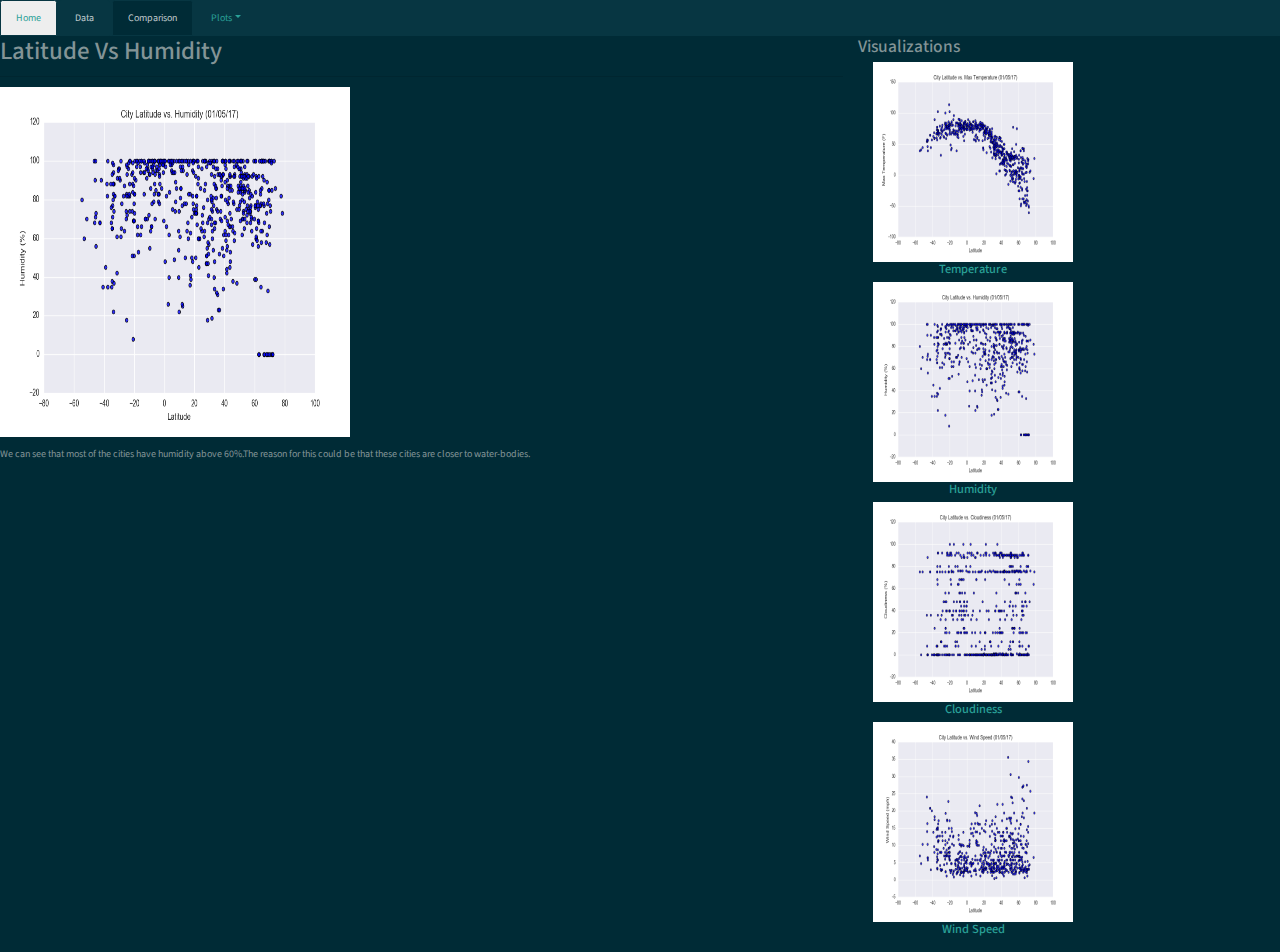
<file: humidity.html>
<DOCTYPE html>
  <html lang="en">

  <head>
    <meta charset="UTF-8">
    <meta name="viewport" content="width=device-width, initial-scale=1.0">
    <meta http-equiv="X-UA-Compatible" content="ie=edge">
    <title>Latitude Summary:</title>
    <link rel="stylesheet" href="https://maxcdn.bootstrapcdn.com/bootstrap/3.3.7/css/bootstrap.min.css">
  </head>

  <body>
    <div class=”jumbotron text-center”>
    </div>
    <div class=”container-fluid”>
      <ul class="nav nav-tabs navbar-dark bg-dark">
        <li class="nav-item">
          <a class="nav-link" data-toggle="nav-link" href="index.html">Home</a>
        </li>
        <li class="nav-item">
          <a class="nav-link active navbar-dark bg-dark" href="data.html" role="button" aria-haspopup="true"
            aria-expanded="false" !>Data</a>
        </li>
        <li class="nav-item navbar-dark bg-dark">
          <a class="nav-link active" href="comparison.html" role="button" aria-haspopup="true">Comparison</a>
        </li>
        <li class="nav-item dropdown">
          <a class="nav-link dropdown-toggle" data-toggle="dropdown" href="#" role="button" aria-haspopup="true"
            aria-expanded="false">Plots</a>
          <div class="dropdown-menu">
            <a class="dropdown-item" href="temperature.html">Temperature</a>
            <a class="dropdown-item" href="humidity.html">Humidity</a>
            <a class="dropdown-item" href="cloudiness.html">Cloudiness</a>
            <a class="dropdown-item" href="windspeed.html">Wind Speed</a>
            <div class="dropdown-divider"></div>
          </div>
        </li>
      </ul>
    </div>
    <div class="container-1">
      <div class="row row-grid">
        <div class="col-md-8">
          <div class="box box-left">
            <section id="intro">
              <h1>Latitude Vs Humidity</h1>
              <hr>
              <figure>
                <a target="_blank" href="comparison.html">
                  <img id="viz-main" src="./Resources/assets/images/humidity.png" alt="Latitude"
                    style="width:350px;height:350px;" />
                </a>
              </figure>
              <section id="summary">
                <p> We can see that most of the cities have humidity above 60%.The reason for this could be that these
                  cities are closer to water-bodies.
                </p>
              </section>
            </section>
          </div>
        </div>
        <div class="container-fluid-2">
          <div class="col-lg-12 col-sm-3 col-md-12">
            <div class="row">
              <h3 class="text-right">Visualizations</h3>
              <hr>
            </div>
            <div class="col-xs-6 col-sm-3 col-md-6">
              <div class="row">
                <figure>
                  <a href="temperature.html">
                    <img class="container__image" src="./Resources/assets/images/temperature.png" alt="Temperature"
                      style="width:200px;height:200px;" />
                    <h5 class="text-center">Temperature</h5>
                    <a href="humidity.html">
                      <img class="container__image" src="./Resources/assets/images/humidity.png" alt="Humidity"
                        style="width:200px;height:200px;" />
                      <h5 class="text-center">Humidity</h5>
                      <a href="cloudiness.html">
                        <img class="container__image" src="./Resources/assets/images/cloudiness.png" alt="Cloudiness"
                          style="width:200px;height:200px;" />
                        <h5 class="text-center">Cloudiness</h5>
                        <a href="windspeed.html">
                          <img class="container__image" src="./Resources/assets/images/wind_speed.png" alt="Wind Speed"
                            style="width:200px;height:200px;">
                          <h5 class="text-center">Wind Speed</h5>
                        </a>
              </div>
            </div>
          </div>
        </div>
      </div>
    </div>
    </div>
    </div>

    <script src="https://code.jquery.com/jquery-3.3.1.slim.min.js"
      integrity="sha384-q8i/X+965DzO0rT7abK41JStQIAqVgRVzpbzo5smXKp4YfRvH+8abtTE1Pi6jizo"
      crossorigin="anonymous"></script>

    <script src="https://cdnjs.cloudflare.com/ajax/libs/popper.js/1.14.7/umd/popper.min.js"
      integrity="sha384-UO2eT0CpHqdSJQ6hJty5KVphtPhzWj9WO1clHTMGa3JDZwrnQq4sF86dIHNDz0W1"
      crossorigin="anonymous"></script>

    <script src="https://stackpath.bootstrapcdn.com/bootstrap/4.3.1/js/bootstrap.min.js"
      integrity="sha384-JjSmVgyd0p3pXB1rRibZUAYoIIy6OrQ6VrjIEaFf/nJGzIxFDsf4x0xIM+B07jRM"
      crossorigin="anonymous"></script>
    <link rel="stylesheet" href="bootstrap.css">
    <link rel="stylesheet" href="style.css">
  </body>

  </html>
  <!--/> <div class="col-md-4">
</file>
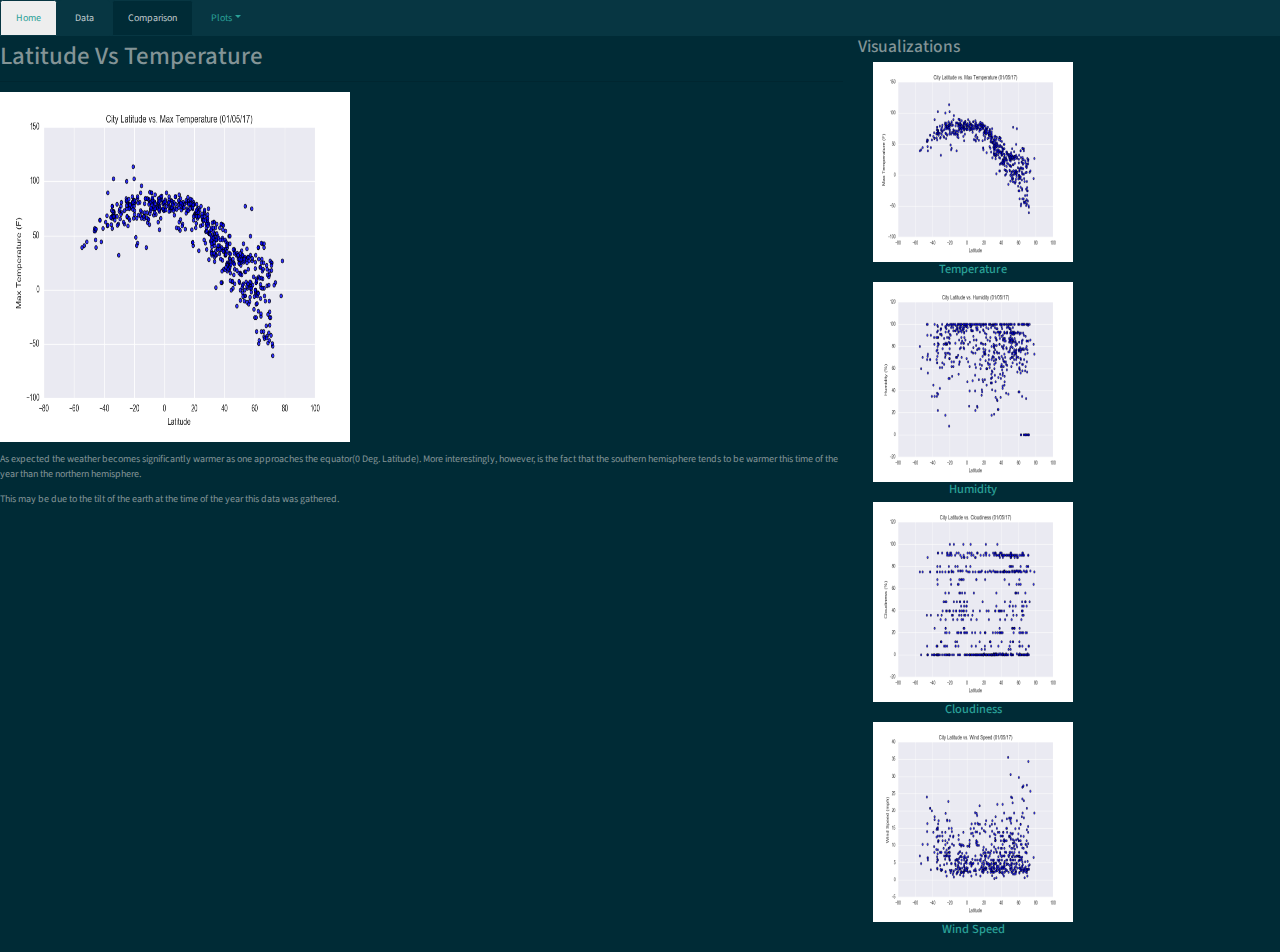
<file: temperature.html>
<DOCTYPE html>
  <html lang="en">

  <head>
    <meta charset="UTF-8">
    <meta name="viewport" content="width=device-width, initial-scale=1.0">
    <meta http-equiv="X-UA-Compatible" content="ie=edge">
    <title>Latitude Summary:</title>
    <link rel="stylesheet" href="https://maxcdn.bootstrapcdn.com/bootstrap/3.3.7/css/bootstrap.min.css">
  </head>
  <body>
    <div class=”jumbotron text-center”>
    </div>
    <div class=”container-fluid”>
      <ul class="nav nav-tabs navbar-dark bg-dark">
        <li class="nav-item">
          <a class="nav-link" data-toggle="nav-link" href="index.html">Home</a>
        </li>
        <li class="nav-item">
          <a class="nav-link active navbar-dark bg-dark" href="data.html" role="button" aria-haspopup="true"
            aria-expanded="false" !>Data</a>
        </li>
        <li class="nav-item navbar-dark bg-dark">
          <a class="nav-link active" href="comparison.html" role="button" aria-haspopup="true">Comparison</a>
        </li>
        <li class="nav-item dropdown">
          <a class="nav-link dropdown-toggle" data-toggle="dropdown" href="#" role="button" aria-haspopup="true"
            aria-expanded="false">Plots</a>
          <div class="dropdown-menu">
            <a class="dropdown-item" href="temperature.html">Temperature</a>
            <a class="dropdown-item" href="humidity.html">Humidity</a>
            <a class="dropdown-item" href="cloudiness.html">Cloudiness</a>
            <a class="dropdown-item" href="windspeed.html">Wind Speed</a>
            <div class="dropdown-divider"></div>
          </div>
        </li>
      </ul>
    </div>
    <div class="container-1">
      <div class="row row-grid">
        <div class="col-md-8">
          <div class="box box-left">
            <section id="intro">
              <h1><h1>Latitude Vs Temperature</h1>
              <hr>
              <figure>
                <a target="_blank" href="comparison.html">
                  <img class="img-responsive" src="./Resources/assets/images/temperature.png" alt="Latitude"
                    style="width:350px;height:350px;">
                </a>
              </figure>
              <section id="summary">
                <p>As expected the weather becomes significantly warmer as one
                  approaches the
                  equator(0 Deg. Latitude). More interestingly, however, is the
                  fact that the
                  southern hemisphere tends to be warmer this time of the year
                  than the northern hemisphere.
                  </p>
                </p>

                <p> This may be due to the tilt of the earth at the time of the year
                  this data was gathered.
                </p>
              </section>
            </section>
          </div>
        </div>
        <div class="container-fluid-2">
          <div class="col-lg-12 col-sm-3 col-md-12">
            <div class="row">
              <h3 class="text-right">Visualizations</h3>
              <hr>
            </div>
            <div class="col-xs-6 col-sm-3 col-md-6">
              <div class="row">
                <figure>
                  <a href="temperature.html">
                    <img class="container__image" src="./Resources/assets/images/temperature.png" alt="Temperature"
                      style="width:200px;height:200px;" />
                    <h5 class="text-center">Temperature</h5>
                    <a href="humidity.html">
                      <img class="container__image" src="./Resources/assets/images/humidity.png" alt="Humidity"
                        style="width:200px;height:200px;" />
                      <h5 class="text-center">Humidity</h5>
                      <a href="cloudiness.html">
                        <img class="container__image" src="./Resources/assets/images/cloudiness.png" alt="Cloudiness"
                          style="width:200px;height:200px;" />
                        <h5 class="text-center">Cloudiness</h5>
                        <a href="windspeed.html">
                          <img class="container__image" src="./Resources/assets/images/wind_speed.png" alt="Wind Speed"
                            style="width:200px;height:200px;">
                          <h5 class="text-center">Wind Speed</h5>
                        </a>
              </div>
            </div>
          </div>
        </div>
      </div>
    </div>
    </div>
    </div>

    <script src="https://code.jquery.com/jquery-3.3.1.slim.min.js"
      integrity="sha384-q8i/X+965DzO0rT7abK41JStQIAqVgRVzpbzo5smXKp4YfRvH+8abtTE1Pi6jizo"
      crossorigin="anonymous"></script>

    <script src="https://cdnjs.cloudflare.com/ajax/libs/popper.js/1.14.7/umd/popper.min.js"
      integrity="sha384-UO2eT0CpHqdSJQ6hJty5KVphtPhzWj9WO1clHTMGa3JDZwrnQq4sF86dIHNDz0W1"
      crossorigin="anonymous"></script>

    <script src="https://stackpath.bootstrapcdn.com/bootstrap/4.3.1/js/bootstrap.min.js"
      integrity="sha384-JjSmVgyd0p3pXB1rRibZUAYoIIy6OrQ6VrjIEaFf/nJGzIxFDsf4x0xIM+B07jRM"
      crossorigin="anonymous"></script>
    <link rel="stylesheet" href="bootstrap.css">
    <link rel="stylesheet" href="style.css">
  </body>

  </html>
  <!--/> <div class="col-md-4">
</file>
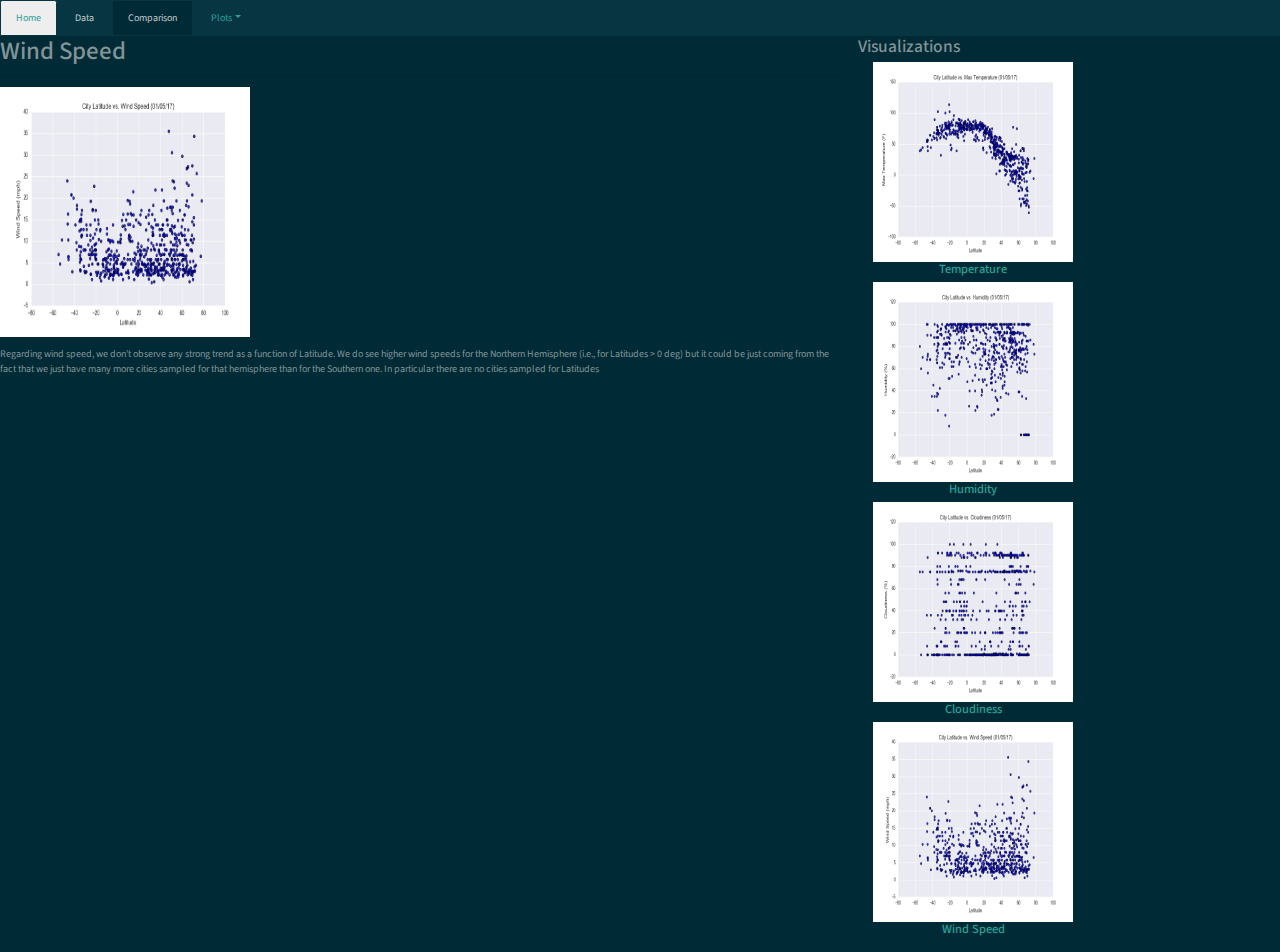
<file: windspeed.html>
<DOCTYPE html>
    <html lang="en">
  
    <head>
      <meta charset="UTF-8">
      <meta name="viewport" content="width=device-width, initial-scale=1.0">
      <meta http-equiv="X-UA-Compatible" content="ie=edge">
      <title>Latitude Summary:</title>
      <link rel="stylesheet" href="https://maxcdn.bootstrapcdn.com/bootstrap/3.3.7/css/bootstrap.min.css">
    </head>
  
    <body>
      <div class=”jumbotron text-center”>
      </div>
      <div class=”container-fluid”>
        <ul class="nav nav-tabs navbar-dark bg-dark">
          <li class="nav-item">
            <a class="nav-link" data-toggle="nav-link" href="index.html">Home</a>
          </li>
          <li class="nav-item">
            <a class="nav-link active navbar-dark bg-dark" href="data.html" role="button" aria-haspopup="true"
              aria-expanded="false" !>Data</a>
          </li>
          <li class="nav-item navbar-dark bg-dark">
            <a class="nav-link active" href="comparison.html" role="button" aria-haspopup="true">Comparison</a>
          </li>
          <li class="nav-item dropdown">
            <a class="nav-link dropdown-toggle" data-toggle="dropdown" href="#" role="button" aria-haspopup="true"
              aria-expanded="false">Plots</a>
            <div class="dropdown-menu">
              <a class="dropdown-item" href="temperature.html">Temperature</a>
              <a class="dropdown-item" href="humidity.html">Humidity</a>
              <a class="dropdown-item" href="cloudiness.html">Cloudiness</a>
              <a class="dropdown-item" href="windspeed.html">Wind Speed</a>
              <div class="dropdown-divider"></div>
            </div>
          </li>
        </ul>
      </div>
      <div class="container-1">
        <div class="row row-grid">
          <div class="col-md-8">
            <div class="box box-left">
              <section id="intro">
                <h1>Wind Speed</h1>
                <hr>
                <figure>
                  <a target="_blank" href="comparison.html">
                    <img id="viz-main" src="./Resources/assets/images/wind_speed.png" alt="Latitude"
                      style="width:250px;height:250px;" />
                  </a>
                </figure>
                <section id="summary">
                  <p>Regarding wind speed, we don’t observe any strong trend as a function of Latitude. We do see
                    higher wind
                    speeds for the Northern
                    Hemisphere (i.e., for Latitudes > 0 deg) but it could be just coming from the fact that we
                    just have
                    many more
                    cities sampled for that hemisphere than for the Southern one. In particular there are no
                    cities sampled
                    for Latitudes
                  </p>                  
                </section>
              </section>
            </div>
          </div>
          <div class="container-fluid-2">
            <div class="col-lg-12 col-sm-3 col-md-12">
              <div class="row">
                <h3 class="text-right">Visualizations</h3>
                <hr>
              </div>
              <div class="col-xs-6 col-sm-3 col-md-6">
                <div class="row">
                  <figure>
                    <a href="temperature.html">
                      <img class="container__image" src="./Resources/assets/images/temperature.png" alt="Temperature"
                        style="width:200px;height:200px;" />
                      <h5 class="text-center">Temperature</h5>
                      <a href="humidity.html">
                        <img class="container__image" src="./Resources/assets/images/humidity.png" alt="Humidity"
                          style="width:200px;height:200px;" />
                        <h5 class="text-center">Humidity</h5>
                        <a href="cloudiness.html">
                          <img class="container__image" src="./Resources/assets/images/cloudiness.png" alt="Cloudiness"
                            style="width:200px;height:200px;" />
                          <h5 class="text-center">Cloudiness</h5>
                          <a href="windspeed.html">
                            <img class="container__image" src="./Resources/assets/images/wind_speed.png" alt="Wind Speed"
                              style="width:200px;height:200px;">
                            <h5 class="text-center">Wind Speed</h5>
                          </a>
                </div>
              </div>
            </div>
          </div>
        </div>
      </div>
      </div>
      </div>
  
      <script src="https://code.jquery.com/jquery-3.3.1.slim.min.js"
        integrity="sha384-q8i/X+965DzO0rT7abK41JStQIAqVgRVzpbzo5smXKp4YfRvH+8abtTE1Pi6jizo"
        crossorigin="anonymous"></script>
  
      <script src="https://cdnjs.cloudflare.com/ajax/libs/popper.js/1.14.7/umd/popper.min.js"
        integrity="sha384-UO2eT0CpHqdSJQ6hJty5KVphtPhzWj9WO1clHTMGa3JDZwrnQq4sF86dIHNDz0W1"
        crossorigin="anonymous"></script>
  
      <script src="https://stackpath.bootstrapcdn.com/bootstrap/4.3.1/js/bootstrap.min.js"
        integrity="sha384-JjSmVgyd0p3pXB1rRibZUAYoIIy6OrQ6VrjIEaFf/nJGzIxFDsf4x0xIM+B07jRM"
        crossorigin="anonymous"></script>
      <link rel="stylesheet" href="bootstrap.css">
      <link rel="stylesheet" href="style.css">
    </body>
  
    </html>
    <!--/> <div class="col-md-4">

















                            <h1></h1>
                    </div>
                    <div class="column">
                        <p></p>
                        <img class="img-responsive" src="./Resources/assets/images/wind_speed.png"
                            style="width:350px;height:350px;">
</file>
<file: style.css>
.container-1 {
  top: 5;
  left: -5px;
  float: left;
  width:100%;
  width: 100%;
  height: 150px;

}
.summary {
    left: 10px;
    font: 1em sans-serif;
}

.container-fluid-2 {
    right: -0px;
    top: -0px;
    text-align: center;
}
.box-1 {
    right: -0px;
    top: -0px;
    text-align: center;

}
</file>
